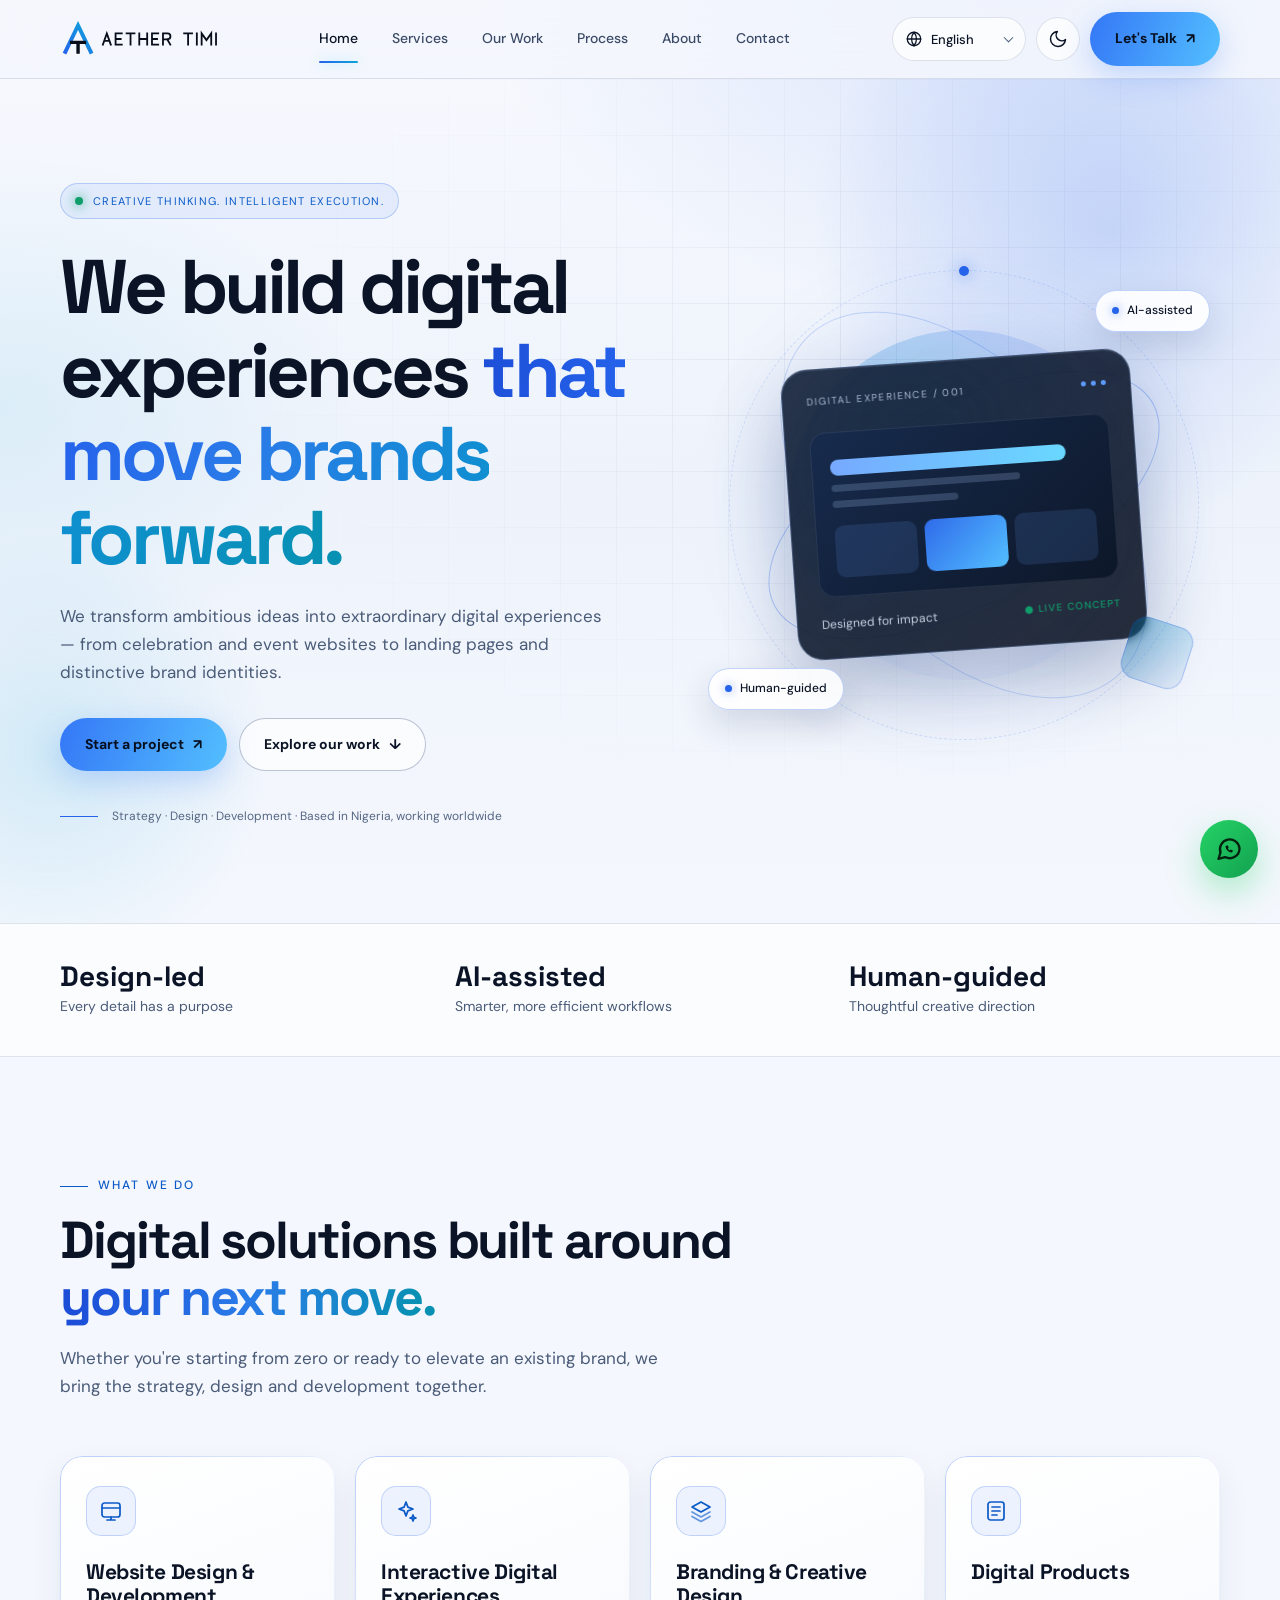
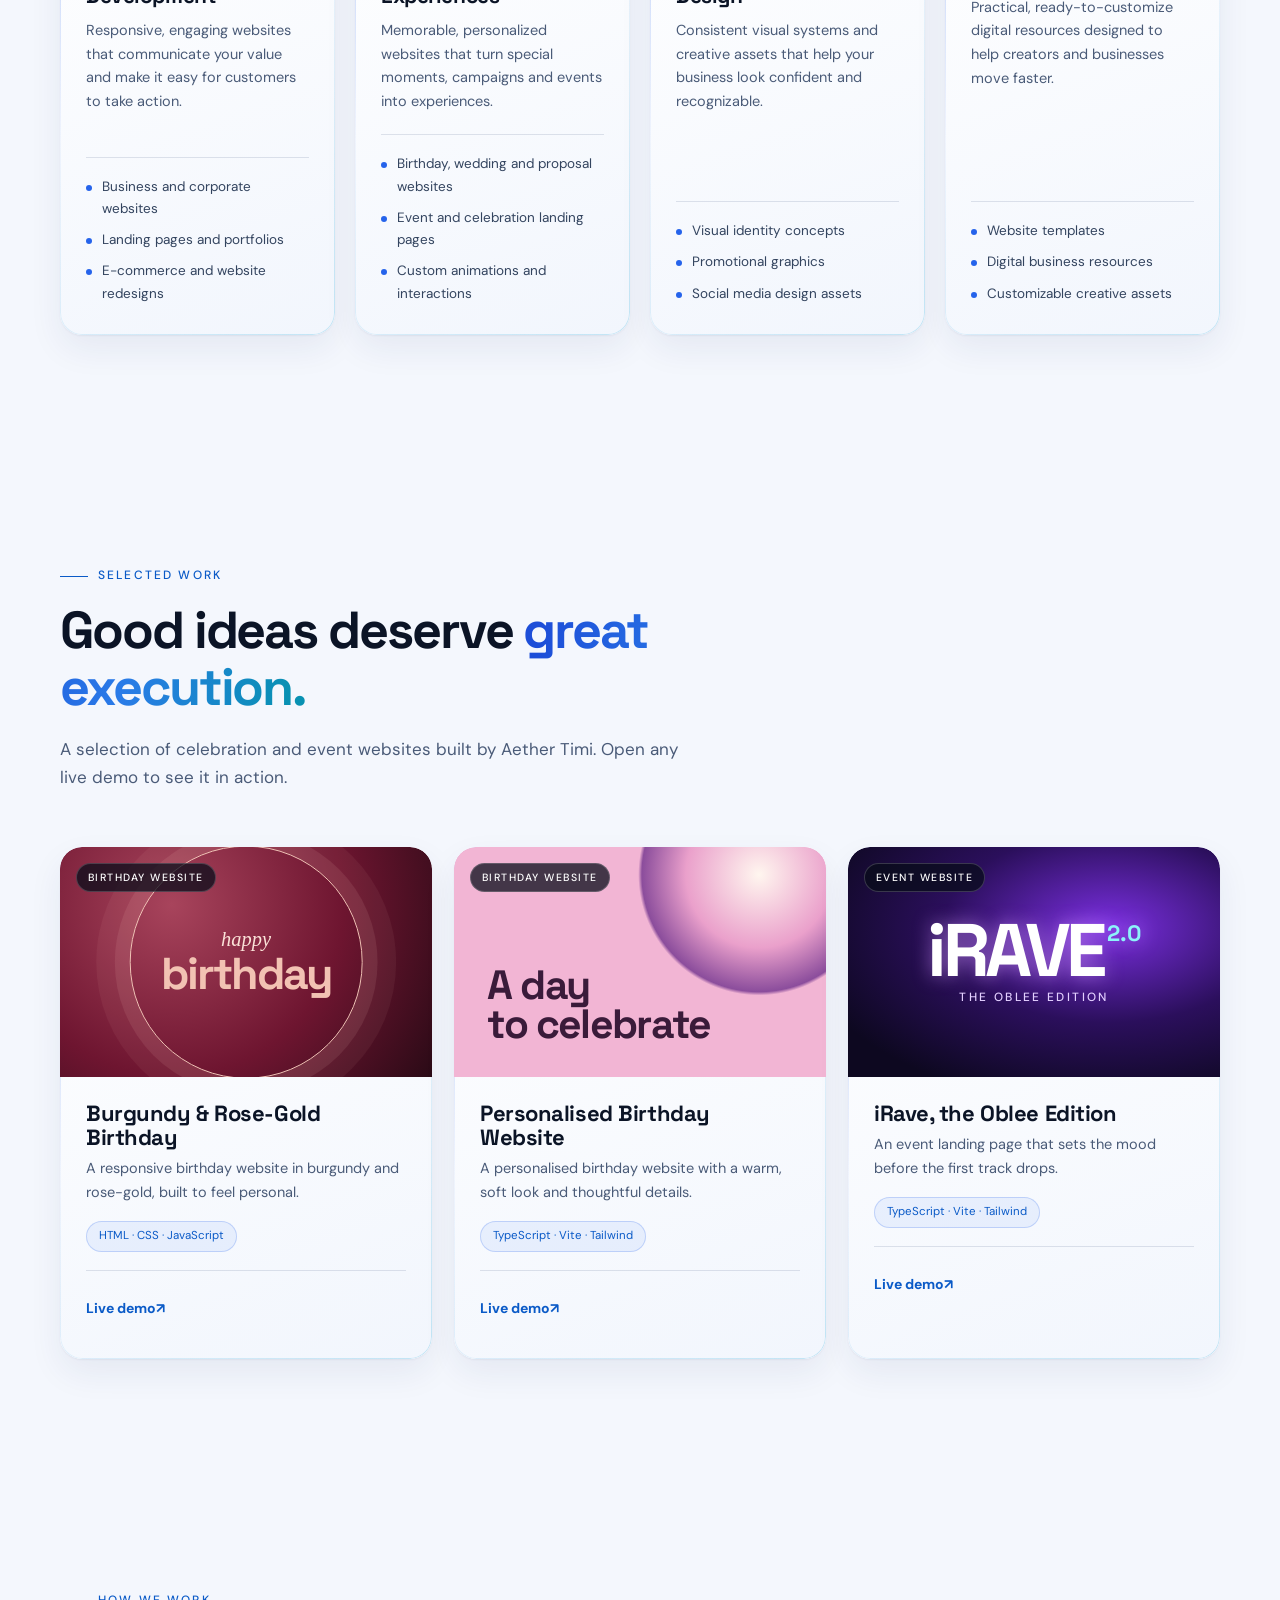
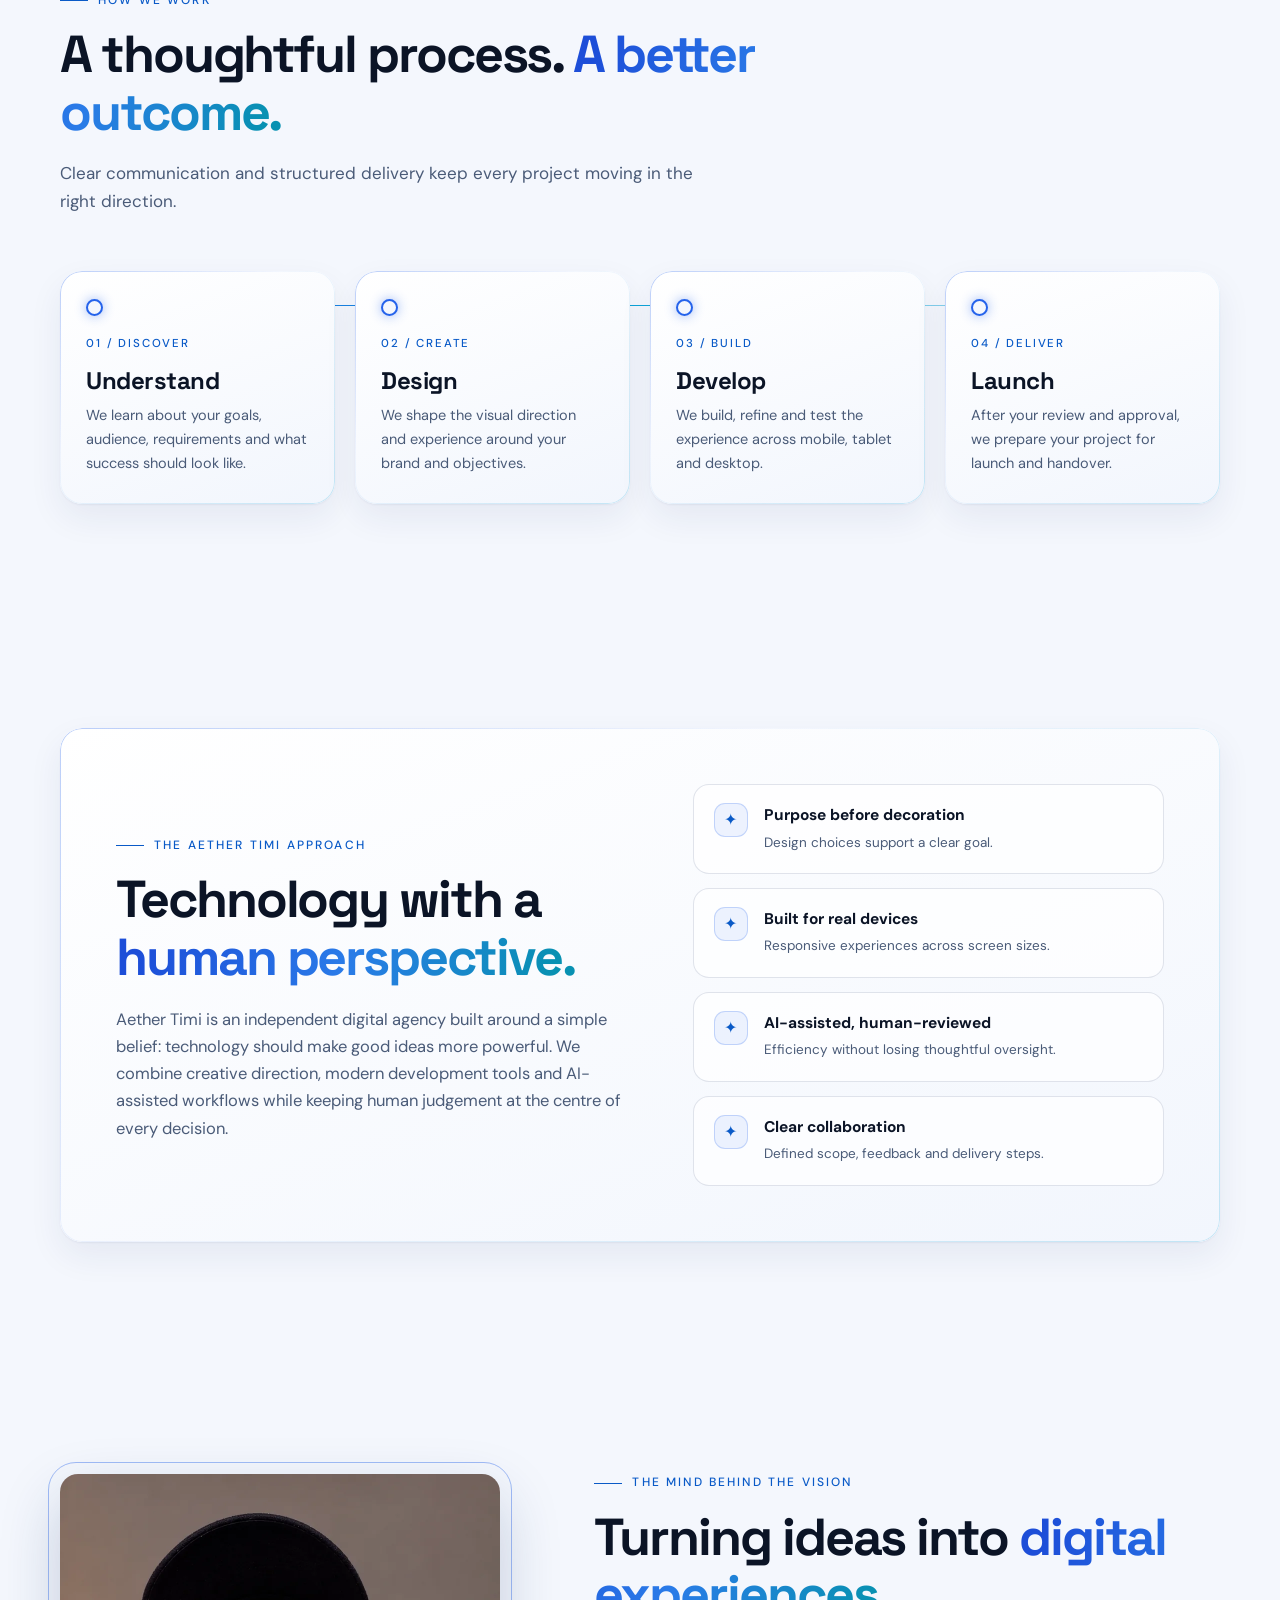
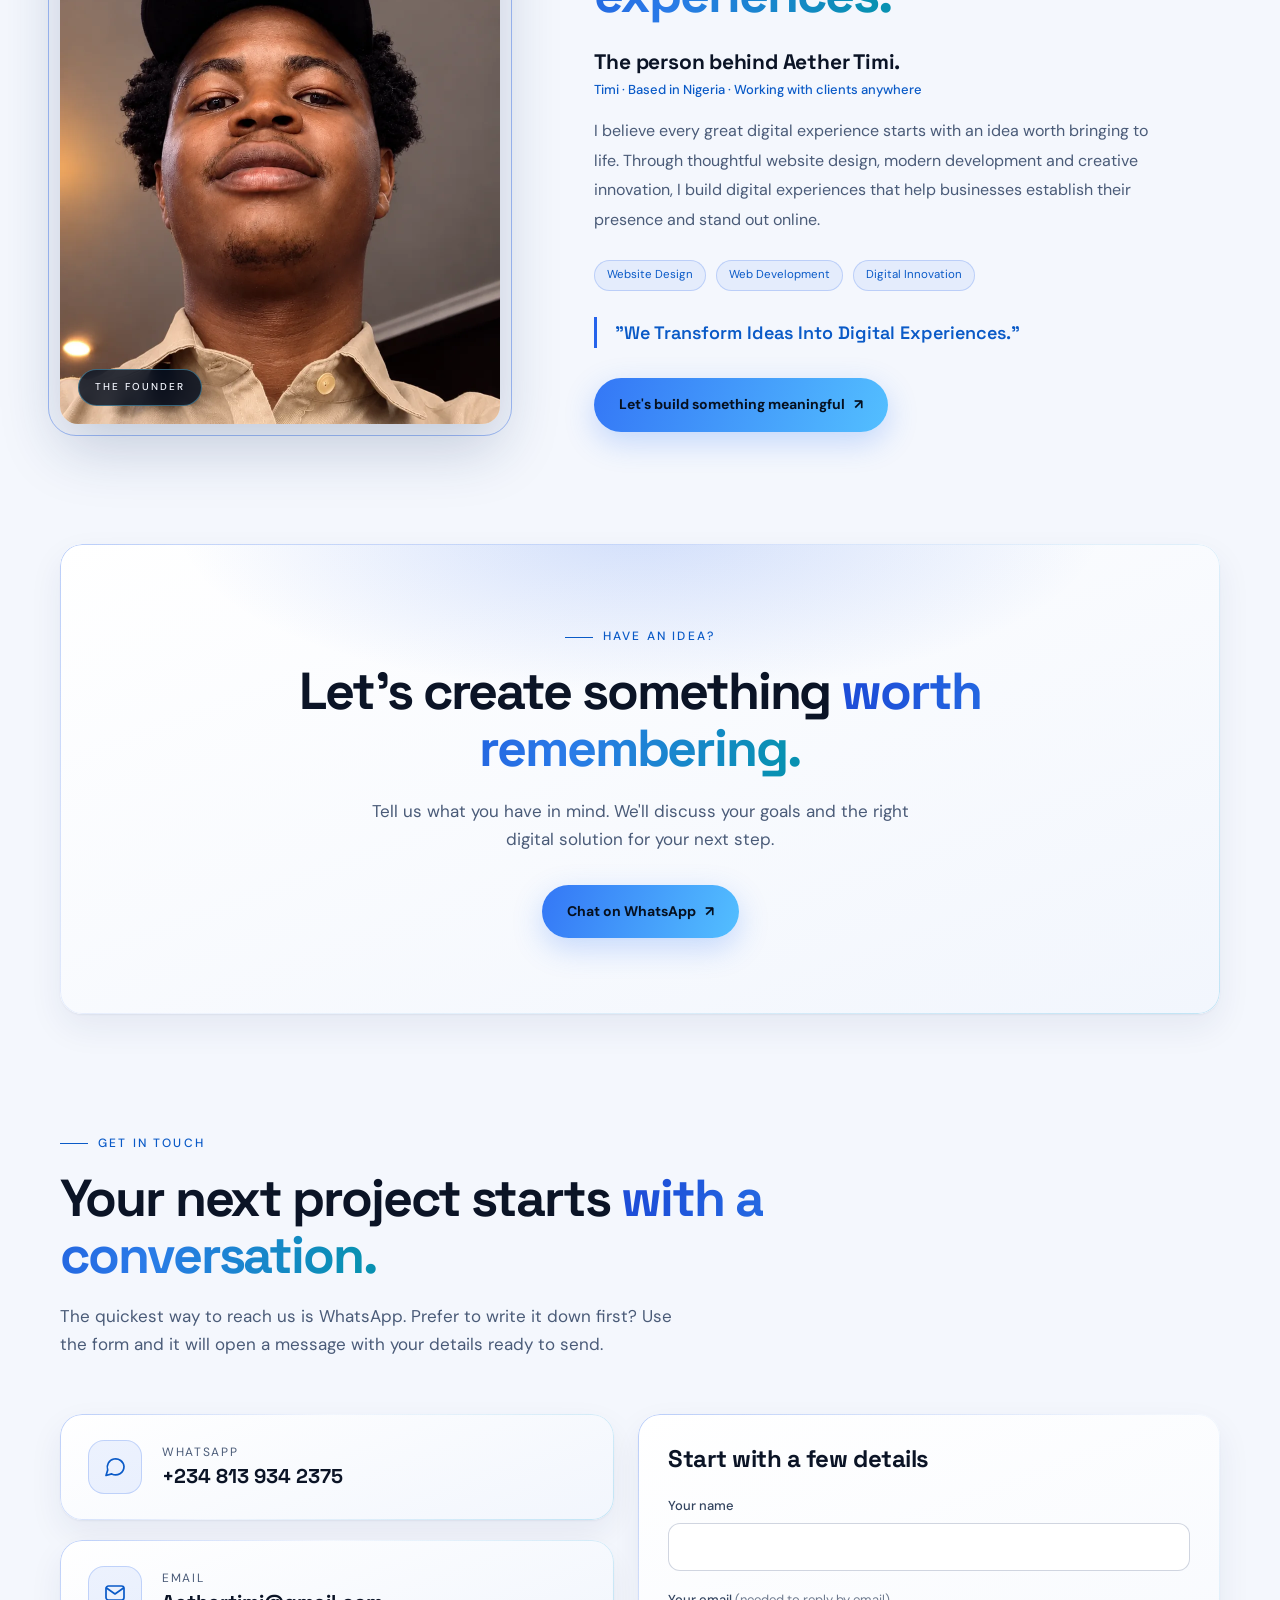
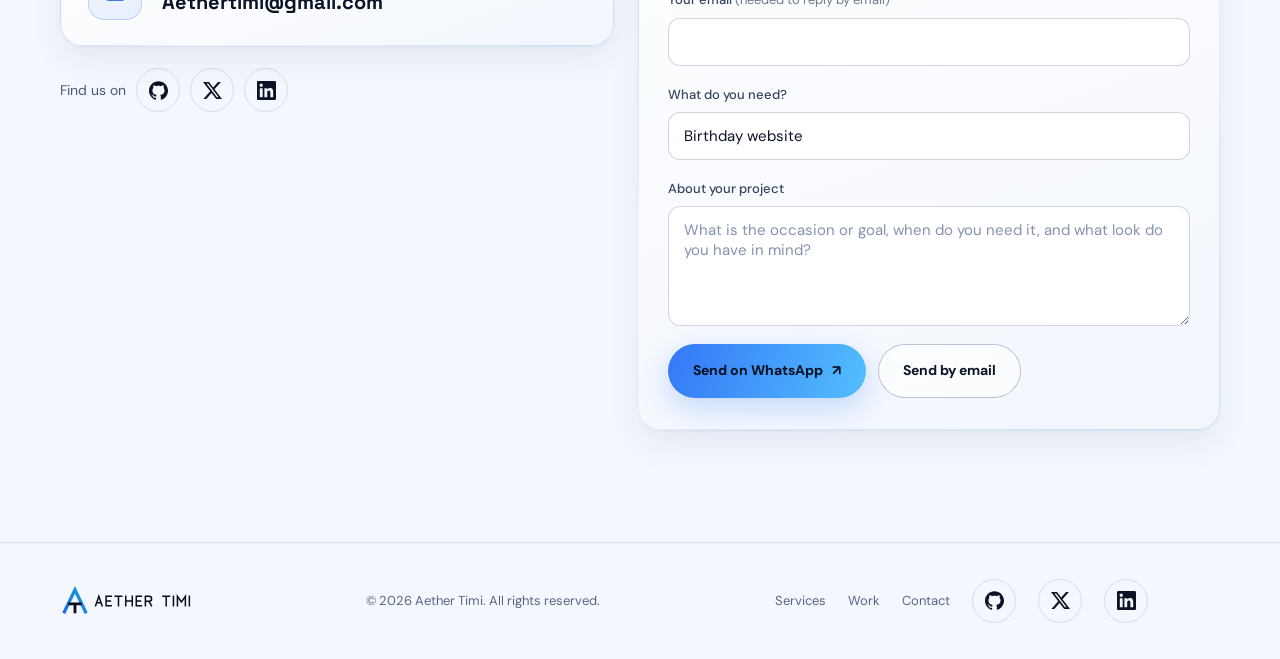
<file: index.html>
<!DOCTYPE html>
<html lang="en">
<head>
  <meta charset="UTF-8">
  <meta name="viewport" content="width=device-width, initial-scale=1.0">
  <meta name="color-scheme" content="dark light">
  <meta name="theme-color" content="#080D1A">
  <title>Aether Timi — Digital Experiences, Intelligently Crafted</title>
  <meta name="description" content="Aether Timi is an AI-assisted digital agency. We transform ambitious ideas into extraordinary digital experiences: websites, interactive experiences and brand identities.">
  <link rel="canonical" href="https://aether-timi-portfolio.vercel.app/">
  <meta property="og:title" content="Aether Timi — Digital Experiences, Intelligently Crafted">
  <meta property="og:description" content="We transform ambitious ideas into extraordinary digital experiences.">
  <meta property="og:type" content="website">
  <meta property="og:url" content="https://aether-timi-portfolio.vercel.app/">
  <meta property="og:image" content="https://aether-timi-portfolio.vercel.app/og-image.png">
  <meta property="og:image:width" content="1200">
  <meta property="og:image:height" content="630">
  <meta property="og:image:alt" content="Aether Timi — digital agency. We transform ambitious ideas into extraordinary digital experiences.">
  <meta name="twitter:card" content="summary_large_image">
  <meta property="og:site_name" content="Aether Timi">
  <meta property="og:locale" content="en_US">
  <meta name="twitter:title" content="Aether Timi — Digital Experiences, Intelligently Crafted">
  <meta name="twitter:description" content="We transform ambitious ideas into extraordinary digital experiences.">
  <meta name="twitter:site" content="@AetherTimi">
  <meta name="twitter:image" content="https://aether-timi-portfolio.vercel.app/og-image.png">
  <link rel="icon" href="assets/favicon.svg" type="image/svg+xml">
  <link rel="apple-touch-icon" href="assets/apple-touch-icon.png">
  <script type="application/ld+json">
  {"@context":"https://schema.org","@type":"ProfessionalService","name":"Aether Timi","description":"AI-assisted digital agency creating websites, interactive digital experiences and brand identities.","url":"https://aether-timi-portfolio.vercel.app/","logo":"https://aether-timi-portfolio.vercel.app/assets/logo-symbol-dark.svg","email":"mailto:aethertimi@gmail.com","telephone":"+2348139342375","areaServed":"Worldwide","address":{"@type":"PostalAddress","addressCountry":"NG"},"founder":{"@type":"Person","name":"Timi","jobTitle":"Founder and web developer","image":"https://aether-timi-portfolio.vercel.app/assets/founder-portrait.webp"},"sameAs":["https://github.com/aethertimi-ctrl","https://x.com/AetherTimi","https://www.linkedin.com/in/aether-timi"]}
  </script>
  <link rel="preconnect" href="https://fonts.googleapis.com">
  <link rel="preconnect" href="https://fonts.gstatic.com" crossorigin>
  <link href="https://fonts.googleapis.com/css2?family=DM+Sans:wght@400;500;700&family=Space+Grotesk:wght@500;700&display=swap" rel="stylesheet" media="print" onload="this.media='all'">
  <noscript><link href="https://fonts.googleapis.com/css2?family=DM+Sans:wght@400;500;700&family=Space+Grotesk:wght@500;700&display=swap" rel="stylesheet"></noscript>
  <script>
    document.documentElement.classList.add('js');
    (function(){
      var t = null;
      try { t = localStorage.getItem('aether-theme'); } catch (e) {}
      if (t !== 'light' && t !== 'dark') t = window.matchMedia('(prefers-color-scheme: light)').matches ? 'light' : 'dark';
      document.documentElement.setAttribute('data-theme', t);
    })();
  </script>
  <style>
    :root{
      color-scheme:dark;
      --accent:var(--cyan);
      --bg:#080D1A; --panel:#10192B; --panel2:#0D1525; --blue:#4C8DFF; --cyan:#69D8FF;
      --text:#F4F7FF; --muted:#9BAAC3; --line:rgba(174,197,235,.14); --mint:#65E0B3;
      --radius:22px; --max:1160px; --ease:cubic-bezier(.2,.8,.2,1);
      --head:"Space Grotesk",system-ui,sans-serif; --body:"DM Sans",system-ui,sans-serif;
    }
    *{box-sizing:border-box}
    html{scroll-behavior:smooth;scroll-padding-top:92px;overflow-x:clip}
    body{margin:0;background:var(--bg);color:var(--text);font-family:var(--body);line-height:1.65;overflow-x:clip;-webkit-font-smoothing:antialiased}
    img,svg{max-width:100%}
    a{color:inherit;text-decoration:none}
    button{font:inherit}
    h1,h2,h3{font-family:var(--head);line-height:1.1;margin:0}
    p{margin:0}
    :focus-visible{outline:2px solid var(--cyan);outline-offset:3px;border-radius:8px}
    .container{width:min(var(--max),calc(100% - 44px));margin-inline:auto}
    .skip{position:absolute;left:-999px;top:10px;z-index:100;background:var(--cyan);color:#06101F;padding:10px 16px;border-radius:10px;font-weight:700}
    .skip:focus{left:12px}
    .sr{position:absolute;width:1px;height:1px;overflow:hidden;clip:rect(0 0 0 0);white-space:nowrap}

    /* ambient background */
    .ambient{position:fixed;inset:0;z-index:-1;pointer-events:none;background:
      radial-gradient(60% 50% at 80% 0%,rgba(37,99,235,.22),transparent 70%),
      radial-gradient(40% 40% at 0% 45%,rgba(0,194,255,.08),transparent 70%),
      linear-gradient(180deg,#080D1A 0%,#0A1120 55%,#080D1A 100%)}
    .progress{position:fixed;top:0;left:0;height:2px;width:100%;transform-origin:0 50%;transform:scaleX(0);background:linear-gradient(90deg,var(--blue),var(--cyan));z-index:70}

    /* navigation */
    .nav-wrap{position:sticky;top:0;z-index:60;background:rgba(8,13,26,.72);backdrop-filter:blur(18px);-webkit-backdrop-filter:blur(18px);border-bottom:1px solid var(--line)}
    nav{height:78px;display:flex;align-items:center;justify-content:space-between;gap:24px}
    .brand{display:flex;align-items:center}
    .brand img{display:block;height:36px;width:auto}
    .nav-links{position:relative;display:flex;align-items:center;gap:6px;font-size:14px;font-weight:500}
    .nav-links a{position:relative;padding:8px 14px;color:#C5D0E3;transition:color .25s}
    .nav-links a:hover,.nav-links a[aria-current="true"]{color:#fff}
    .nav-ind{position:absolute;bottom:0;left:0;height:2px;width:0;border-radius:2px;background:linear-gradient(90deg,var(--blue),var(--cyan));transition:transform .4s var(--ease),width .4s var(--ease);box-shadow:0 0 12px rgba(105,216,255,.7)}
    .menu-btn{display:none;background:rgba(255,255,255,.03);border:1px solid var(--line);color:#fff;border-radius:12px;width:44px;height:44px;cursor:pointer}
    .menu-btn span{display:block;width:18px;height:2px;background:currentColor;margin:4px auto;border-radius:2px;transition:transform .3s var(--ease),opacity .2s}
    .menu-btn[aria-expanded="true"] span:nth-child(1){transform:translateY(6px) rotate(45deg)}
    .menu-btn[aria-expanded="true"] span:nth-child(2){opacity:0}
    .menu-btn[aria-expanded="true"] span:nth-child(3){transform:translateY(-6px) rotate(-45deg)}

    /* buttons */
    .btn{position:relative;display:inline-flex;align-items:center;justify-content:center;gap:9px;padding:14px 24px;border-radius:999px;font-size:14px;font-weight:700;border:1px solid transparent;cursor:pointer;overflow:hidden;transition:transform .3s var(--ease),box-shadow .3s,border-color .3s,background .3s}
    .btn .arr{display:inline-block;transition:transform .3s var(--ease)}
    .btn:hover .arr{transform:translate(3px,-3px)}
    .btn-down:hover .arr{transform:translateY(3px)}
    .btn-primary{background:linear-gradient(110deg,#3477F6,#53BFFF) border-box;color:#06101F;box-shadow:0 10px 30px rgba(46,119,246,.25)}
    .btn-primary::after{content:"";position:absolute;inset:0;background:linear-gradient(110deg,transparent 30%,rgba(255,255,255,.45) 50%,transparent 70%);transform:translateX(-120%);transition:transform .7s var(--ease)}
    .btn-primary:hover{transform:translateY(-3px);box-shadow:0 16px 40px rgba(46,119,246,.4)}
    .btn-primary:hover::after{transform:translateX(120%)}
    .btn:active{transform:translateY(0) scale(.98)}
    .btn-outline{border-color:rgba(174,197,235,.3);background:rgba(255,255,255,.03);color:var(--text)}
    .btn-outline:hover{border-color:var(--cyan);background:rgba(105,216,255,.08);transform:translateY(-3px)}

    /* hero */
    .hero{position:relative;padding:104px 0 96px;isolation:isolate;overflow:clip}
    .hero::before{content:"";position:absolute;inset:0;z-index:-1;pointer-events:none;
      background-image:linear-gradient(rgba(174,197,235,.07) 1px,transparent 1px),linear-gradient(90deg,rgba(174,197,235,.07) 1px,transparent 1px);
      background-size:56px 56px;-webkit-mask-image:radial-gradient(70% 70% at 70% 35%,#000,transparent 75%);mask-image:radial-gradient(70% 70% at 70% 35%,#000,transparent 75%)}
    .glow{position:absolute;border-radius:50%;pointer-events:none;z-index:-1;will-change:transform}
    .glow.g1{width:620px;height:620px;right:-140px;top:-160px;background:radial-gradient(circle,rgba(37,99,235,.42),transparent 68%)}
    .glow.g2{width:460px;height:460px;left:-180px;bottom:-60px;background:radial-gradient(circle,rgba(0,194,255,.16),transparent 68%)}
    .hero-grid{display:grid;grid-template-columns:1.08fr .92fr;align-items:center;gap:48px}
    .eyebrow{display:inline-flex;align-items:center;gap:10px;padding:8px 14px;border:1px solid rgba(105,216,255,.25);border-radius:999px;background:rgba(105,216,255,.06);color:#9DE7FF;font-size:11px;letter-spacing:.12em;text-transform:uppercase}
    .pulse{width:8px;height:8px;border-radius:50%;background:var(--mint);box-shadow:0 0 12px var(--mint);animation:pulse 2.4s ease-in-out infinite}
    h1{font-size:clamp(42px,6.2vw,76px);letter-spacing:-.05em;margin:26px 0 22px;max-width:720px}
    h1 .w{display:inline-block}
    h1 .gradient{background:none;-webkit-background-clip:border-box;background-clip:border-box;color:inherit}
    h1 .gradient .w{-webkit-background-clip:text;background-clip:text;color:transparent;background-image:linear-gradient(100deg,#fff,#BCD3FF)}
    h1 .gradient .w:nth-child(2){background-image:linear-gradient(100deg,#BCD3FF,#91B8FF)}
    h1 .gradient .w:nth-child(3){background-image:linear-gradient(100deg,#91B8FF,#7FC9FF)}
    h1 .gradient .w:nth-child(4){background-image:linear-gradient(100deg,#7FC9FF,#69D8FF)}
    .gradient{background:linear-gradient(100deg,#fff 6%,#91B8FF 48%,#69D8FF 95%);-webkit-background-clip:text;background-clip:text;color:transparent}
    .hero-copy{max-width:560px;color:var(--muted);font-size:17px;margin-bottom:32px}
    .hero-actions{display:flex;gap:12px;flex-wrap:wrap}
    .micro-trust{display:flex;align-items:center;gap:14px;margin-top:36px;color:#8292AD;font-size:12px}
    .micro-line{height:1px;width:38px;background:var(--blue)}

    .visual{position:relative;min-height:500px;display:grid;place-items:center;perspective:1000px}
    .orb{position:absolute;width:350px;height:350px;border-radius:50%;background:radial-gradient(circle at 35% 30%,rgba(105,216,255,.5),rgba(37,99,235,.16) 38%,rgba(37,99,235,.02) 70%);box-shadow:inset 0 0 70px rgba(76,141,255,.2),0 0 110px rgba(37,99,235,.18);animation:breathe 9s ease-in-out infinite}
    .orbit{position:absolute;left:50%;top:50%;border:1px solid rgba(105,216,255,.3);border-radius:50%;translate:-50% -50%}
    .orbit.o1{width:430px;height:200px;rotate:-28deg}
    .orbit.o2{width:460px;height:270px;rotate:48deg;border-color:rgba(76,141,255,.25)}
    .orbit.o3{width:470px;height:470px;border-style:dashed;border-color:rgba(105,216,255,.14);animation:spin 40s linear infinite}
    .orbit.o3 i{position:absolute;top:-5px;left:50%;width:10px;height:10px;margin-left:-5px;border-radius:50%;background:var(--cyan);box-shadow:0 0 16px var(--cyan)}
    .core-card{position:relative;width:min(100%,350px);padding:24px;border:1px solid rgba(153,190,255,.26);border-radius:26px;background:linear-gradient(145deg,rgba(21,35,60,.92),rgba(10,18,33,.88));box-shadow:0 28px 90px rgba(0,0,0,.5),inset 0 1px 0 rgba(255,255,255,.08);backdrop-filter:blur(18px);-webkit-backdrop-filter:blur(18px);transform:rotate(-4deg);animation:float 7s ease-in-out infinite}
    .tilt-inner{transition:transform .2s ease-out;transform-style:preserve-3d}
    .card-top{display:flex;justify-content:space-between;align-items:center;color:#A8B8D2;font-size:10px;letter-spacing:.14em;text-transform:uppercase}
    .dots{display:flex;gap:5px}.dots i{width:5px;height:5px;border-radius:50%;background:#5D9BFF}
    .mini-screen{margin:22px 0 18px;padding:18px;border-radius:16px;background:linear-gradient(140deg,#172B4D,#0D1729);border:1px solid rgba(255,255,255,.08)}
    .screen-line{height:7px;border-radius:8px;background:rgba(181,207,255,.2);margin:9px 0;width:72%}
    .screen-line.big{height:16px;width:90%;background:linear-gradient(90deg,#77A9FF,#69D8FF);position:relative;overflow:hidden}
    .screen-line.big::after{content:"";position:absolute;inset:0;background:linear-gradient(90deg,transparent,rgba(255,255,255,.55),transparent);transform:translateX(-100%);animation:sheen 4.5s ease-in-out infinite 1.2s}
    .screen-line.short{width:48%}
    .screen-grid{display:grid;grid-template-columns:repeat(3,1fr);gap:8px;margin-top:18px}
    .screen-grid span{height:52px;border-radius:9px;background:rgba(110,160,255,.14)}
    .screen-grid span:nth-child(2){background:linear-gradient(135deg,#2F6BEA,#53BFFF)}
    .card-bottom{display:flex;justify-content:space-between;color:#C5D0E3;font-size:12px}
    .status{color:var(--mint);font-size:10px;letter-spacing:.1em;font-weight:500}
    .chip{position:absolute;display:inline-flex;align-items:center;gap:8px;padding:10px 16px;border-radius:999px;background:rgba(16,25,43,.78);border:1px solid rgba(105,216,255,.35);font-size:12px;font-weight:500;box-shadow:0 14px 34px rgba(0,0,0,.4);backdrop-filter:blur(10px);-webkit-backdrop-filter:blur(10px)}
    .chip::before{content:"";width:7px;height:7px;border-radius:50%;background:var(--cyan);box-shadow:0 0 10px var(--cyan)}
    .chip.c1{right:2%;top:7%;animation:float 6s ease-in-out infinite .6s}
    .chip.c2{left:0;bottom:9%;animation:float 8s ease-in-out infinite 1.4s}
    .shard{position:absolute;width:64px;height:64px;border-radius:16px;background:linear-gradient(135deg,rgba(105,216,255,.35),rgba(76,141,255,.05));border:1px solid rgba(105,216,255,.3);backdrop-filter:blur(6px);-webkit-backdrop-filter:blur(6px);right:6%;bottom:14%;transform:rotate(18deg);animation:floatR 9s ease-in-out infinite}

    /* stats */
    .stats{border-block:1px solid var(--line);background:rgba(16,25,43,.5)}
    .stats-grid{display:grid;grid-template-columns:repeat(3,1fr);gap:24px;padding:36px 0}
    .stat strong{display:block;font:700 28px/1.2 var(--head)}
    .stat span{color:var(--muted);font-size:14px}

    /* sections */
    section{padding:112px 0;position:relative}
    .section-head{max-width:760px;margin-bottom:56px}
    .kicker{display:inline-flex;align-items:center;gap:10px;color:var(--cyan);font-size:12px;letter-spacing:.18em;text-transform:uppercase;font-weight:500;margin-bottom:16px}
    .kicker::before{content:"";width:28px;height:1px;background:var(--cyan)}
    h2{font-size:clamp(32px,4.4vw,52px);letter-spacing:-.04em}
    .section-head p{color:var(--muted);font-size:17px;margin-top:18px;max-width:640px}

    /* gradient border + elevation cards */
    .card{position:relative;border-radius:var(--radius);background:linear-gradient(160deg,rgba(21,33,57,.85),rgba(13,21,37,.85));transition:transform .45s var(--ease),box-shadow .45s var(--ease)}
    .card::before{content:"";position:absolute;inset:0;padding:1px;border-radius:inherit;pointer-events:none;background:linear-gradient(140deg,rgba(105,216,255,.5),rgba(76,141,255,.07) 40%,rgba(76,141,255,.3));-webkit-mask:linear-gradient(#000 0 0) content-box,linear-gradient(#000 0 0);-webkit-mask-composite:xor;mask:linear-gradient(#000 0 0) content-box exclude,linear-gradient(#000 0 0);opacity:.55;transition:opacity .4s}
    .card:hover{box-shadow:0 30px 70px rgba(0,0,0,.45),0 0 60px rgba(76,141,255,.12)}
    .card:hover::before{opacity:1}
    .services-grid{display:grid;grid-template-columns:repeat(4,1fr);gap:20px}
    .service{padding:30px 26px;display:flex;flex-direction:column}
    .service-icon{width:50px;height:50px;border-radius:15px;display:grid;place-items:center;background:linear-gradient(135deg,rgba(76,141,255,.22),rgba(105,216,255,.08));border:1px solid rgba(105,216,255,.25);color:var(--cyan);margin-bottom:24px}
    .service-icon svg{width:24px;height:24px}
    .service h3{font-size:21px;letter-spacing:-.02em;margin-bottom:12px}
    .service p{color:var(--muted);font-size:14.5px;margin-bottom:20px}
    .service ul{list-style:none;margin:auto 0 0;padding:18px 0 0;border-top:1px solid var(--line);display:grid;gap:9px;font-size:13.5px;color:#C5D0E3}
    .service li{display:flex;gap:10px;align-items:flex-start}
    .service li::before{content:"";flex:none;width:6px;height:6px;margin-top:9px;border-radius:50%;background:var(--blue)}

    /* work */
    .work-grid{display:grid;grid-template-columns:repeat(3,1fr);gap:22px}
    .work-card{overflow:hidden}
    .work-art{position:relative;height:230px;overflow:hidden;display:grid;place-items:center;border-radius:var(--radius) var(--radius) 0 0}
    .work-art .bgfx{position:absolute;inset:0;transition:transform .8s var(--ease)}
    .work-card:hover .bgfx{transform:scale(1.12)}
    .art-1 .bgfx{background:radial-gradient(circle at 25% 20%,#2F6BEA,transparent 55%),linear-gradient(135deg,#102244,#0A1426)}
    .art-2 .bgfx{background:radial-gradient(circle at 75% 25%,#9B6BFF,transparent 55%),linear-gradient(135deg,#1E1638,#0B0F22)}
    .art-3 .bgfx{background:radial-gradient(circle at 30% 80%,#12B8C9,transparent 55%),linear-gradient(135deg,#0E2A3A,#091522)}
    .badge{position:absolute;top:16px;left:16px;z-index:2;padding:5px 11px;border-radius:999px;background:rgba(8,13,26,.75);border:1px solid rgba(255,255,255,.18);color:#fff;font-size:10.5px;letter-spacing:.14em;text-transform:uppercase;font-weight:500}
    .work-info{padding:24px 26px 28px}
    .work-info h3{font-size:22px;letter-spacing:-.02em;margin-bottom:8px}
    .work-info p{color:var(--muted);font-size:14.5px;margin-bottom:16px}
    .tag{display:inline-block;padding:5px 12px;border-radius:999px;font-size:11.5px;color:#9DE7FF;background:rgba(105,216,255,.07);border:1px solid rgba(105,216,255,.2)}
    .work-note{margin-top:28px;color:#8292AD;font-size:13px}

    /* process */
    .process-grid{position:relative;display:grid;grid-template-columns:repeat(4,1fr);gap:20px}
    .process-grid::before{content:"";position:absolute;left:0;right:0;top:34px;height:1px;background:linear-gradient(90deg,var(--blue),var(--cyan),transparent);transform-origin:0 50%;transform:scaleX(0);transition:transform 1.4s var(--ease)}
    .process-grid.visible::before,html:not(.js) .process-grid::before{transform:scaleX(1)}
    .step{padding:64px 26px 28px}
    .step::after{content:"";position:absolute;top:28px;left:26px;width:13px;height:13px;border-radius:50%;background:var(--bg);border:2px solid var(--cyan);box-shadow:0 0 14px rgba(105,216,255,.7)}
    .step-num{color:var(--cyan);font-size:11.5px;letter-spacing:.16em;margin-bottom:14px;font-weight:500}
    .step h3{font-size:24px;letter-spacing:-.02em;margin-bottom:10px}
    .step p{color:var(--muted);font-size:14.5px}

    /* about */
    .about-panel{display:grid;grid-template-columns:1.05fr .95fr;gap:56px;padding:56px;align-items:center;overflow:hidden}
    .about-panel>div:first-child p{color:var(--muted);margin-top:20px;font-size:16.5px}
    .principles{display:grid;gap:14px}
    .principle{display:flex;gap:16px;padding:18px 20px;border-radius:16px;background:rgba(255,255,255,.025);border:1px solid var(--line);transition:border-color .3s,transform .3s var(--ease)}
    .principle:hover{border-color:rgba(105,216,255,.4);transform:translateX(6px)}
    .check{flex:none;width:34px;height:34px;border-radius:11px;display:grid;place-items:center;color:var(--cyan);background:rgba(105,216,255,.09);border:1px solid rgba(105,216,255,.22)}
    .principle strong{display:block;font-size:15.5px}
    .principle span.d{color:var(--muted);font-size:13.5px}

    /* cta + contact */
    .cta{position:relative;text-align:center;padding:76px 32px;overflow:hidden;isolation:isolate}
    .cta::after{content:"";position:absolute;inset:-40% 10% auto;height:340px;z-index:-1;background:radial-gradient(closest-side,rgba(76,141,255,.35),transparent);}
    .cta h2{max-width:720px;margin:0 auto}
    .cta p{max-width:560px;margin:20px auto 32px;color:var(--muted);font-size:17px}
    .contact-grid{display:grid;grid-template-columns:repeat(2,1fr);gap:20px;max-width:820px}
    .contact-card{display:flex;align-items:center;gap:20px;padding:26px 28px}
    .contact-card:hover{transform:translateY(-6px)}
    .contact-icon{flex:none;width:54px;height:54px;border-radius:16px;display:grid;place-items:center;color:var(--cyan);background:linear-gradient(135deg,rgba(76,141,255,.22),rgba(105,216,255,.08));border:1px solid rgba(105,216,255,.25)}
    .contact-icon svg{width:24px;height:24px}
    .contact-card small{display:block;color:var(--muted);font-size:12px;letter-spacing:.14em;text-transform:uppercase}
    .contact-card strong{font:700 clamp(16px,2vw,20px) var(--head);word-break:break-word}

    footer{border-top:1px solid var(--line);padding:36px 0;color:#8292AD;font-size:13px}
    .footer-inner{display:flex;align-items:center;justify-content:space-between;gap:20px;flex-wrap:wrap}
    .footer-inner .brand img{height:30px}
    .footer-links{display:flex;gap:22px}
    .footer-links a:hover{color:var(--cyan)}
    .wa-float{position:fixed;right:22px;bottom:22px;z-index:55;width:58px;height:58px;border-radius:50%;display:grid;place-items:center;background:linear-gradient(135deg,#25D366,#12a150);color:#04210F;box-shadow:0 14px 34px rgba(37,211,102,.35);transition:transform .3s var(--ease)}
    .wa-float:hover{transform:translateY(-4px) scale(1.06)}
    .wa-float svg{width:28px;height:28px}


    /* real work cards */
    .work-art{container-type:inline-size}
    .poster{position:relative;z-index:1;text-align:center;transition:transform .7s var(--ease)}
    .work-card:hover .poster{transform:scale(1.06)}
    .poster i{display:block;font:italic 400 5.5cqi/1.2 Georgia,serif}
    .poster b{display:block;font:700 12cqi/1 var(--head);letter-spacing:-.04em}
    .art-birthday .bgfx{background:radial-gradient(circle at 30% 25%,#a8445c,#6e1530 55%,#2a0a16)}
    .art-birthday .poster{color:#fbe2d8}
    .art-birthday .poster::before{content:"";position:absolute;left:50%;top:50%;width:62cqi;aspect-ratio:1;translate:-50% -50%;border-radius:50%;border:1px solid #f0c3b6;box-shadow:0 0 0 4cqi rgba(240,195,182,.1),0 0 0 9cqi rgba(240,195,182,.06);z-index:-1}
    .art-birthday .poster b{color:#f2c2b3}
    .art-tiana .bgfx{background:radial-gradient(circle at 82% 12%,#fff6ef 0,#eaa0cb 20%,#8b4d9c 32%,transparent 33%),#f2b5d4}
    .art-tiana .poster{color:#3a1b3a;text-align:left;align-self:end;justify-self:start;margin:0 0 9cqi 9cqi}
    .art-tiana .poster b{font-size:11cqi;line-height:.95}
    .art-rave .bgfx{background:radial-gradient(ellipse at 70% 35%,#7a2fe0,#2b0f5c 45%,#0d0820 85%)}
    .art-rave .poster{color:#fff}
    .art-rave .poster b{font-size:20cqi;line-height:.85;letter-spacing:-.06em;text-shadow:0 0 5cqi rgba(213,156,255,.6)}
    .art-rave .poster em{font:700 6cqi var(--head);font-style:normal;color:#8cf3fa;letter-spacing:0;vertical-align:top;margin-left:1cqi}
    .art-rave .poster small{display:block;margin-top:2cqi;font:500 3.2cqi var(--body);letter-spacing:.2em;color:#e3cfff}
    .work-links{display:flex;align-items:center;justify-content:flex-start;gap:12px;flex-wrap:wrap;margin-top:18px;padding-top:16px;border-top:1px solid var(--line)}
    .link{font-weight:700;font-size:14px;color:var(--cyan);transition:color .2s}
    .link:hover{color:#fff;text-decoration:underline;text-underline-offset:4px}
    .soon{font-size:12px;color:#8292AD}
    .work-note .link{font-size:13px}

    /* contact + form */
    .contact-layout{display:grid;grid-template-columns:1fr 1.05fr;gap:24px;align-items:start}
    .contact-side .contact-grid{grid-template-columns:1fr;max-width:none}
    .social{display:flex;align-items:center;gap:10px;flex-wrap:wrap;margin-top:22px;color:var(--muted);font-size:14px}
    .social a{padding:7px 14px;border-radius:999px;border:1px solid var(--line);color:var(--text);font-size:13px;font-weight:500;transition:border-color .25s,background .25s}
    .social a:hover{border-color:var(--cyan);background:rgba(105,216,255,.08)}
    .form{padding:32px 30px}
    .form h3{font-size:24px;letter-spacing:-.02em;margin-bottom:22px}
    .field{display:grid;gap:7px;margin-bottom:18px}
    .field label{font-size:13px;font-weight:500;color:#C5D0E3}
    .field input,.field select,.field textarea{width:100%;padding:13px 15px;border-radius:12px;border:1px solid rgba(174,197,235,.22);background:rgba(8,13,26,.6);color:var(--text);font:400 15px var(--body);transition:border-color .2s,box-shadow .2s}
    .field select{appearance:none;background-image:linear-gradient(45deg,transparent 50%,#9BAAC3 50%),linear-gradient(135deg,#9BAAC3 50%,transparent 50%);background-position:calc(100% - 20px) 50%,calc(100% - 15px) 50%;background-size:5px 5px;background-repeat:no-repeat;padding-right:38px}
    .field textarea{min-height:120px;resize:vertical}
    .field input:focus,.field select:focus,.field textarea:focus{outline:none;border-color:var(--cyan);box-shadow:0 0 0 3px rgba(105,216,255,.18)}
    .field ::placeholder{color:#6F7E99}
    .form-actions{display:flex;gap:12px;flex-wrap:wrap;margin-top:6px}
    :root[data-theme="light"] .form-status{color:#0B7A55}
    :root[data-theme="light"] .form-status.bad,:root[data-theme="light"] .form-error{color:#B4233A}
    .trap{position:absolute;left:-9999px;width:1px;height:1px;opacity:0}
    .opt{font-weight:400;opacity:.7}
    .form-status{margin-top:14px;font-size:14px;font-weight:500;color:var(--mint)}
    .form-status.bad{color:#FF9AA8}
    .form-status a{text-decoration:underline}
    .form-error{margin-top:14px;color:#FF9AA8;font-size:14px;font-weight:500}
    .footer-links{flex-wrap:wrap}
    @media (max-width:900px){.contact-layout{grid-template-columns:1fr}}
    @media (max-width:620px){.form{padding:24px 20px}.form-actions .btn{flex:1 1 100%}}


    /* theme: toggle, logo swap, light palette */
    .nav-actions{display:flex;align-items:center;gap:10px}
    .theme-btn{display:grid;place-items:center;width:44px;height:44px;border-radius:50%;border:1px solid var(--line);background:rgba(255,255,255,.03);color:var(--text);cursor:pointer;transition:border-color .25s,background .25s,transform .4s var(--ease)}
    .theme-btn:hover{border-color:var(--cyan);background:rgba(105,216,255,.08);transform:rotate(18deg)}
    .theme-btn svg{width:20px;height:20px}
    .theme-btn .i-moon{display:none}
    .brand img.logo-light{display:none}
    html.theme-anim *,html.theme-anim *::before,html.theme-anim *::after{transition:background-color .4s ease,color .4s ease,border-color .4s ease,box-shadow .4s ease!important}

    :root[data-theme="light"]{
      color-scheme:light;
      --bg:#F4F7FD; --panel:#FFFFFF; --panel2:#EEF3FB; --text:#0B1426; --muted:#4A5B78;
      --line:rgba(24,48,102,.13); --blue:#2563EB; --cyan:#0EA5D9; --mint:#0F9D6B; --accent:#0A5AC7;
    }
    :root[data-theme="light"] .theme-btn{background:rgba(255,255,255,.7)}
    :root[data-theme="light"] .theme-btn:hover{background:rgba(37,99,235,.08);border-color:var(--blue)}
    :root[data-theme="light"] .theme-btn .i-sun{display:none}
    :root[data-theme="light"] .theme-btn .i-moon{display:block}
    :root[data-theme="light"] .brand img.logo-dark{display:none}
    :root[data-theme="light"] .brand img.logo-light{display:block}
    :root[data-theme="light"] .skip{background:var(--accent);color:#fff}
    :root[data-theme="light"] :focus-visible{outline-color:var(--blue)}
    :root[data-theme="light"] .ambient{background:
      radial-gradient(60% 50% at 80% 0%,rgba(37,99,235,.13),transparent 70%),
      radial-gradient(40% 40% at 0% 45%,rgba(14,165,217,.09),transparent 70%),
      linear-gradient(180deg,#F7F9FE 0%,#EEF3FB 55%,#F4F7FD 100%)}
    :root[data-theme="light"] .nav-wrap{background:rgba(244,247,253,.8)}
    :root[data-theme="light"] .nav-links a{color:#3A4A66}
    :root[data-theme="light"] .nav-links a:hover,:root[data-theme="light"] .nav-links a[aria-current="true"]{color:var(--text)}
    :root[data-theme="light"] .menu-btn{background:rgba(255,255,255,.7);color:var(--text)}
    :root[data-theme="light"] .btn-outline{border-color:rgba(24,48,102,.28);background:rgba(255,255,255,.65)}
    :root[data-theme="light"] .btn-outline:hover{border-color:var(--blue);background:rgba(37,99,235,.07)}
    :root[data-theme="light"] .hero::before{background-image:linear-gradient(rgba(24,48,102,.07) 1px,transparent 1px),linear-gradient(90deg,rgba(24,48,102,.07) 1px,transparent 1px)}
    :root[data-theme="light"] .glow.g1{background:radial-gradient(circle,rgba(37,99,235,.2),transparent 68%)}
    :root[data-theme="light"] .glow.g2{background:radial-gradient(circle,rgba(14,165,217,.14),transparent 68%)}
    :root[data-theme="light"] .eyebrow{color:var(--accent);background:rgba(37,99,235,.07);border-color:rgba(37,99,235,.25)}
    :root[data-theme="light"] .gradient{background-image:linear-gradient(100deg,#1D4ED8 6%,#2A7BE8 50%,#0891B2 95%)}
    :root[data-theme="light"] h1 .gradient{background:none}
    :root[data-theme="light"] h1 .gradient .w{background-image:linear-gradient(100deg,#1D4ED8,#2563EB)}
    :root[data-theme="light"] h1 .gradient .w:nth-child(2){background-image:linear-gradient(100deg,#2563EB,#2A7BE8)}
    :root[data-theme="light"] h1 .gradient .w:nth-child(3){background-image:linear-gradient(100deg,#2A7BE8,#0F8FD0)}
    :root[data-theme="light"] h1 .gradient .w:nth-child(4){background-image:linear-gradient(100deg,#0F8FD0,#0891B2)}
    :root[data-theme="light"] .micro-trust,:root[data-theme="light"] .soon,:root[data-theme="light"] .work-note,:root[data-theme="light"] footer{color:#566783}
    :root[data-theme="light"] .micro-line{background:var(--blue)}
    :root[data-theme="light"] .orb{background:radial-gradient(circle at 35% 30%,rgba(14,165,217,.38),rgba(37,99,235,.14) 40%,rgba(37,99,235,.02) 70%);box-shadow:inset 0 0 70px rgba(37,99,235,.14),0 0 110px rgba(37,99,235,.14)}
    :root[data-theme="light"] .orbit{border-color:rgba(37,99,235,.32)}
    :root[data-theme="light"] .orbit.o2{border-color:rgba(37,99,235,.22)}
    :root[data-theme="light"] .orbit.o3{border-color:rgba(37,99,235,.16)}
    :root[data-theme="light"] .orbit.o3 i{background:var(--blue);box-shadow:0 0 16px rgba(37,99,235,.7)}
    :root[data-theme="light"] .core-card{box-shadow:0 30px 70px rgba(24,48,102,.28),inset 0 1px 0 rgba(255,255,255,.08)}
    :root[data-theme="light"] .chip{background:rgba(255,255,255,.9);color:var(--text);border-color:rgba(37,99,235,.28);box-shadow:0 14px 34px rgba(24,48,102,.16)}
    :root[data-theme="light"] .chip::before{background:var(--blue);box-shadow:0 0 10px rgba(37,99,235,.6)}
    :root[data-theme="light"] .shard{background:linear-gradient(135deg,rgba(14,165,217,.3),rgba(37,99,235,.05));border-color:rgba(37,99,235,.28)}
    :root[data-theme="light"] .stats{background:rgba(255,255,255,.65)}
    :root[data-theme="light"] .kicker{color:var(--accent)}
    :root[data-theme="light"] .kicker::before{background:var(--accent)}
    :root[data-theme="light"] .card{background:linear-gradient(160deg,#FFFFFF,#F2F6FD);box-shadow:0 1px 2px rgba(24,48,102,.06),0 14px 34px rgba(24,48,102,.07)}
    :root[data-theme="light"] .card::before{background:linear-gradient(140deg,rgba(37,99,235,.45),rgba(37,99,235,.06) 40%,rgba(14,165,217,.3));opacity:.7}
    :root[data-theme="light"] .card:hover{box-shadow:0 26px 60px rgba(24,48,102,.16),0 0 50px rgba(37,99,235,.08)}
    :root[data-theme="light"] .service-icon,:root[data-theme="light"] .contact-icon,:root[data-theme="light"] .check{color:var(--accent);background:rgba(37,99,235,.08);border-color:rgba(37,99,235,.22)}
    :root[data-theme="light"] .service ul{color:#33445F}
    :root[data-theme="light"] .tag{color:var(--accent);background:rgba(37,99,235,.07);border-color:rgba(37,99,235,.22)}
    :root[data-theme="light"] .link{color:var(--accent)}
    :root[data-theme="light"] .link:hover{color:var(--text)}
    :root[data-theme="light"] .step::after{border-color:var(--blue);box-shadow:0 0 12px rgba(37,99,235,.45)}
    :root[data-theme="light"] .step-num{color:var(--accent)}
    :root[data-theme="light"] .process-grid::before{background:linear-gradient(90deg,var(--blue),var(--cyan),transparent)}
    :root[data-theme="light"] .principle{background:rgba(255,255,255,.7)}
    :root[data-theme="light"] .principle:hover{border-color:rgba(37,99,235,.45)}
    :root[data-theme="light"] .cta::after{background:radial-gradient(closest-side,rgba(37,99,235,.2),transparent)}
    :root[data-theme="light"] .social a:hover{border-color:var(--blue);background:rgba(37,99,235,.07)}
    :root[data-theme="light"] .field label{color:#33445F}
    :root[data-theme="light"] .field input,:root[data-theme="light"] .field select,:root[data-theme="light"] .field textarea{background:rgba(255,255,255,.95);border-color:rgba(24,48,102,.2)}
    :root[data-theme="light"] .field input:focus,:root[data-theme="light"] .field select:focus,:root[data-theme="light"] .field textarea:focus{border-color:var(--blue);box-shadow:0 0 0 3px rgba(37,99,235,.18)}
    :root[data-theme="light"] .field ::placeholder{color:#8392AD}
    :root[data-theme="light"] .form-error{color:#C0243B}
    :root[data-theme="light"] .footer-links a:hover{color:var(--accent)}
    @media (max-width:1020px){
      :root[data-theme="light"] .nav-links{background:#F4F7FD}
    }


    /* founder */
    .founder-grid{display:grid;grid-template-columns:.85fr 1.15fr;gap:72px;align-items:center}
    .founder-image{position:relative;margin:0;max-width:440px;isolation:isolate}
    .founder-image::before{content:"";position:absolute;inset:-12px;border:1px solid var(--blue);border-radius:28px;opacity:.4;z-index:-1;transition:inset .5s var(--ease),opacity .5s}
    .founder-image:hover::before{inset:-18px;opacity:.7}
    .founder-image img{width:100%;height:auto;display:block;aspect-ratio:4/5;object-fit:cover;object-position:center 35%;border-radius:18px;box-shadow:0 30px 70px rgba(0,0,0,.4)}
    .image-label{position:absolute;bottom:18px;left:18px;padding:9px 16px;border-radius:999px;background:rgba(5,17,33,.82);border:1px solid rgba(105,216,255,.4);color:#F4F7FF;font-size:10px;font-weight:500;letter-spacing:.2em;text-transform:uppercase;backdrop-filter:blur(8px);-webkit-backdrop-filter:blur(8px)}
    .founder-content h3{font-size:21px;letter-spacing:-.01em;margin:26px 0 6px}
    .founder-meta{color:var(--accent);font-size:13px;font-weight:500;margin-bottom:16px}
    .founder-copy{color:var(--muted);line-height:1.85;font-size:16px;max-width:560px}
    .founder-skills{display:flex;flex-wrap:wrap;gap:10px;margin:26px 0}
    .founder-content blockquote{margin:0 0 30px;padding:2px 0 2px 18px;border-left:3px solid var(--blue);color:var(--accent);font:600 18px/1.5 var(--head)}
    :root[data-theme="light"] .founder-image img{box-shadow:0 24px 60px rgba(24,48,102,.22)}
    @media (max-width:900px){.founder-grid{grid-template-columns:1fr;gap:48px}.founder-image{width:min(100%,380px);margin-inline:auto}}

    /* social icons */
    .social a.ico,.footer-links a.ico{display:inline-grid;place-items:center;width:44px;height:44px;padding:0;border-radius:50%}
    .social a.ico svg,.footer-links a.ico svg{width:19px;height:19px}
    @media (min-width:900px){.footer-links{margin-inline-end:72px}}
    .footer-links a.ico{border:1px solid var(--line);color:var(--text);transition:border-color .25s,background .25s,color .25s}
    .footer-links a.ico:hover{border-color:var(--cyan);background:rgba(105,216,255,.08)}
    /* language switcher */
    .lang{position:relative;display:inline-flex;align-items:center;height:44px}
    .lang svg{position:absolute;left:13px;width:18px;height:18px;pointer-events:none;color:var(--text)}
    .lang select{-webkit-appearance:none;appearance:none;height:44px;border-radius:999px;border:1px solid var(--line);background:rgba(255,255,255,.03);color:var(--text);font:500 13px var(--body);padding:0 30px 0 38px;cursor:pointer;transition:border-color .25s,background .25s}
    .lang select:hover{border-color:var(--cyan);background:rgba(105,216,255,.08)}
    .lang select option{background:#10192B;color:#F4F7FF}
    .lang::after{content:"";position:absolute;right:14px;top:50%;width:6px;height:6px;border-right:1.6px solid var(--muted);border-bottom:1.6px solid var(--muted);transform:translateY(-70%) rotate(45deg);pointer-events:none}
    :root[data-theme="light"] .lang select{background:rgba(255,255,255,.7)}
    :root[data-theme="light"] .lang select option{background:#fff;color:#0B1426}
    .nav-links a{white-space:nowrap}
    @media (max-width:620px){.lang select{width:44px;padding:0;color:transparent}.lang::after{display:none}.lang svg{left:13px}}

    /* right-to-left (Arabic) and scripts that need normal letter spacing */
    html[lang="ar"] *,html[lang="hi"] *,html[lang="zh"] *{letter-spacing:0 !important}
    html[lang="ar"] *,html[lang="hi"] *,html[lang="zh"] *{text-transform:none !important}
    html[dir="rtl"] .skip{left:auto;right:-999px}
    html[dir="rtl"] .skip:focus{left:auto;right:12px}
    html[dir="rtl"] .trap{left:auto;right:-9999px}
    html[dir="rtl"] .lang svg{left:auto;right:13px}
    html[dir="rtl"] .lang select{padding:0 38px 0 30px}
    html[dir="rtl"] .lang::after{right:auto;left:14px}
    @media (max-width:620px){html[dir="rtl"] .lang select{padding:0}}
    html[dir="rtl"] .badge{left:auto;right:16px}
    html[dir="rtl"] .image-label{left:auto;right:18px}
    html[dir="rtl"] .step::after{left:auto;right:26px}
    html[dir="rtl"] .founder-content blockquote{padding:2px 18px 2px 0;border-left:0;border-right:3px solid var(--blue)}
    html[dir="rtl"] .field select{background-position:20px 50%,26px 50%}
    html[dir="rtl"] .art-tiana .poster{text-align:right}

    /* motion */
    .js .reveal{opacity:0;transform:translateY(34px);transition:opacity .9s var(--ease),transform .9s var(--ease);transition-delay:var(--d,0s)}
    .js .reveal.visible{opacity:1;transform:none}
    .js .reveal.settled{transition:transform .4s var(--ease),box-shadow .45s var(--ease),opacity .3s;transition-delay:0s}
    .js .rise{opacity:0;transform:translateY(26px);animation:rise .9s var(--ease) forwards;animation-delay:var(--d,0s)}
    .js h1 .w{opacity:0;transform:translateY(.6em);animation:rise .9s var(--ease) forwards;animation-delay:calc(.18s + var(--i)*.07s)}
    @keyframes rise{to{opacity:1;transform:none}}
    @keyframes float{0%,100%{translate:0 0}50%{translate:0 -14px}}
    @keyframes floatR{0%,100%{translate:0 0;rotate:0deg}50%{translate:0 -18px;rotate:12deg}}
    @keyframes breathe{0%,100%{scale:1}50%{scale:1.05}}
    @keyframes spin{to{transform:rotate(360deg)}}
    @keyframes pulse{50%{opacity:.45;transform:scale(.8)}}
    @keyframes sheen{0%,60%{transform:translateX(-100%)}100%{transform:translateX(100%)}}

    /* responsive */
    @media (max-width:1060px){
      .services-grid{grid-template-columns:repeat(2,1fr)}
      .process-grid{grid-template-columns:repeat(2,1fr)}
      .process-grid::before{display:none}
      .about-panel{grid-template-columns:1fr;padding:40px 30px}
    }
    @media (max-width:900px){
      .hero{padding:64px 0 72px}
      .hero-grid{grid-template-columns:1fr;gap:20px}
      .visual{min-height:440px}
      .work-grid{grid-template-columns:1fr}
      .work-art{height:210px}
      .stats-grid{grid-template-columns:1fr;gap:18px}
      section{padding:84px 0}
    }
    @media (max-width:1020px){
      .menu-btn{display:block}
      .nav-cta{display:none}
      .nav-links{position:absolute;left:0;right:0;top:78px;flex-direction:column;align-items:stretch;gap:0;padding:12px 22px 22px;background:#080D1A;border-bottom:1px solid var(--line);transform:translateY(-12px);opacity:0;visibility:hidden;transition:opacity .3s,transform .3s var(--ease),visibility .3s}
      .nav-links.open{opacity:1;transform:none;visibility:visible}
      .nav-links a{padding:15px 4px;border-bottom:1px solid var(--line);font-size:16px}
      .nav-ind{display:none}
    }
    @media (max-width:620px){
      .services-grid,.process-grid,.contact-grid{grid-template-columns:1fr}
      .orbit.o3{width:340px;height:340px}.orbit.o1{width:320px}.orbit.o2{width:340px;height:220px}
      .orb{width:270px;height:270px}
      .visual{min-height:400px}
      .chip.c1{right:0}
      .about-panel{padding:30px 20px}
      .cta{padding:56px 22px}
      .footer-inner{flex-direction:column;align-items:flex-start}
      .hero-actions .btn{flex:1 1 100%}
    }
    /* comfortable tap targets (44px) */
    .nav-links a{padding-block:12px}
    .social a{padding-block:11px}
    .brand,.footer-links a,.work-links .link{display:inline-flex;align-items:center;min-height:44px}
    .work-note .link{display:inline-block;padding-block:12px;margin-block:-12px}
    @media (prefers-reduced-motion:reduce){
      *,*::before,*::after{animation:none!important;transition:none!important;scroll-behavior:auto!important}
      .js .reveal,.js .rise,.js h1 .w{opacity:1!important;transform:none!important}
      .process-grid::before{transform:scaleX(1)}
    }
      /* gradients fill the border box too, so no opposite-colour edge line shows at the sides */
    .core-card,.mini-screen,.shard{background-origin:border-box !important}
  </style>
</head>
<body>
  <a class="skip" href="#main" data-i18n="skip">Skip to content</a>
  <div class="ambient" aria-hidden="true"></div>
  <div class="progress" id="progress" aria-hidden="true"></div>

  <header class="nav-wrap">
    <nav class="container" aria-label="Primary">
      <a class="brand" href="#home" aria-label="Aether Timi — home"><img class="logo-dark" src="assets/logo-horizontal-dark.svg" width="157" height="36" alt="Aether Timi"><img class="logo-light" src="assets/logo-horizontal-light.svg" width="157" height="36" alt="Aether Timi"></a>
      <div class="nav-links" id="navLinks">
        <a href="#home" data-i18n="nav_home">Home</a><a href="#services" data-i18n="nav_services">Services</a><a href="#work" data-i18n="nav_work">Our Work</a><a href="#process" data-i18n="nav_process">Process</a><a href="#about" data-i18n="nav_about">About</a><a href="#contact" data-i18n="nav_contact">Contact</a>
        <span class="nav-ind" id="navInd" aria-hidden="true"></span>
      </div>
      <div class="nav-actions">
      <div class="lang"><svg viewBox="0 0 24 24" fill="none" stroke="currentColor" stroke-width="1.7" stroke-linecap="round" stroke-linejoin="round" aria-hidden="true"><circle cx="12" cy="12" r="9"/><path d="M3 12h18M12 3a14 14 0 0 1 0 18M12 3a14 14 0 0 0 0 18"/></svg>
        <select id="langSel" data-i18n-aria="lang_label" aria-label="Language"><option value="en">English</option><option value="ha">Hausa</option><option value="yo">Yorùbá</option><option value="ig">Igbo</option><option value="fr">Français</option><option value="es">Español</option><option value="pt">Português</option><option value="ar">العربية</option><option value="de">Deutsch</option><option value="zh">中文</option><option value="hi">हिन्दी</option></select></div>
      <button class="theme-btn" id="themeBtn" type="button" aria-label="Switch to light theme" title="Switch theme">
        <svg class="i-sun" viewBox="0 0 24 24" fill="none" stroke="currentColor" stroke-width="1.8" stroke-linecap="round" stroke-linejoin="round" aria-hidden="true"><circle cx="12" cy="12" r="4"/><path d="M12 2v2M12 20v2M4.9 4.9l1.4 1.4M17.7 17.7l1.4 1.4M2 12h2M20 12h2M4.9 19.1l1.4-1.4M17.7 6.3l1.4-1.4"/></svg>
        <svg class="i-moon" viewBox="0 0 24 24" fill="none" stroke="currentColor" stroke-width="1.8" stroke-linecap="round" stroke-linejoin="round" aria-hidden="true"><path d="M21 12.8A9 9 0 1 1 11.2 3a7 7 0 0 0 9.8 9.8z"/></svg>
      </button>
      <a class="btn btn-primary nav-cta" href="#contact" data-i18n="nav_cta">Let's Talk <span class="arr" aria-hidden="true">↗</span></a>
      <button class="menu-btn" id="menuBtn" data-i18n-aria="menu_label" aria-label="Toggle navigation" aria-expanded="false" aria-controls="navLinks"><span></span><span></span><span></span></button>
      </div>
    </nav>
  </header>

  <main id="main">
    <section class="hero" id="home" style="padding-bottom:96px">
      <div class="glow g1" data-speed="0.12" aria-hidden="true"></div>
      <div class="glow g2" data-speed="-0.08" aria-hidden="true"></div>
      <div class="container hero-grid">
        <div>
          <div class="eyebrow rise" style="--d:0s" data-i18n="eyebrow"><span class="pulse"></span> Creative thinking. Intelligent execution.</div>
          <h1 id="h1" aria-label="We build digital experiences that move brands forward.">
            <span class="w" style="--i:0" aria-hidden="true">We</span> <span class="w" style="--i:1" aria-hidden="true">build</span> <span class="w" style="--i:2" aria-hidden="true">digital</span> <span class="w" style="--i:3" aria-hidden="true">experiences</span>
            <span class="gradient"><span class="w" style="--i:4" aria-hidden="true">that</span> <span class="w" style="--i:5" aria-hidden="true">move</span> <span class="w" style="--i:6" aria-hidden="true">brands</span> <span class="w" style="--i:7" aria-hidden="true">forward.</span></span>
          </h1>
          <p class="hero-copy rise" style="--d:.75s" data-i18n="hero_copy">We transform ambitious ideas into extraordinary digital experiences — from celebration and event websites to landing pages and distinctive brand identities.</p>
          <div class="hero-actions rise" style="--d:.9s">
            <a class="btn btn-primary" href="#contact" data-i18n="hero_start">Start a project <span class="arr" aria-hidden="true">↗</span></a>
            <a class="btn btn-outline btn-down" href="#work" data-i18n="hero_explore">Explore our work <span class="arr" aria-hidden="true">↓</span></a>
          </div>
          <div class="micro-trust rise" style="--d:1.05s" data-i18n="micro"><span class="micro-line"></span> Strategy · Design · Development · Based in Nigeria, working worldwide</div>
        </div>
        <div class="visual rise" style="--d:.5s" role="img" aria-label="Abstract illustration of a digital interface orbiting a glowing sphere">
          <div class="orb"></div>
          <div class="orbit o1"></div><div class="orbit o2"></div><div class="orbit o3"><i></i></div>
          <div class="core-card" id="coreCard">
            <div class="tilt-inner">
              <div class="card-top"><span data-i18n="card_top">Digital experience / 001</span><span class="dots"><i></i><i></i><i></i></span></div>
              <div class="mini-screen">
                <div class="screen-line big"></div><div class="screen-line"></div><div class="screen-line short"></div>
                <div class="screen-grid"><span></span><span></span><span></span></div>
              </div>
              <div class="card-bottom"><span data-i18n="card_bottom">Designed for impact</span><span class="status" data-i18n="card_status">● LIVE CONCEPT</span></div>
            </div>
          </div>
          <span class="chip c1" data-i18n="ai">AI-assisted</span><span class="chip c2" data-i18n="human">Human-guided</span><span class="shard"></span>
        </div>
      </div>
    </section>

    <div class="stats">
      <div class="container stats-grid">
        <div class="stat reveal"><strong data-i18n="stat1">Design-led</strong><span data-i18n="stat1d">Every detail has a purpose</span></div>
        <div class="stat reveal" style="--d:.1s"><strong data-i18n="ai">AI-assisted</strong><span data-i18n="stat2d">Smarter, more efficient workflows</span></div>
        <div class="stat reveal" style="--d:.2s"><strong data-i18n="human">Human-guided</strong><span data-i18n="stat3d">Thoughtful creative direction</span></div>
      </div>
    </div>

    <section id="services">
      <div class="container">
        <div class="section-head reveal"><div class="kicker" data-i18n="svc_k">What we do</div><h2 data-i18n="svc_h">Digital solutions built around <span class="gradient">your next move.</span></h2><p data-i18n="svc_p">Whether you're starting from zero or ready to elevate an existing brand, we bring the strategy, design and development together.</p></div>
        <div class="services-grid">
          <article class="card service tilt reveal">
            <div class="service-icon"><svg viewBox="0 0 24 24" fill="none" stroke="currentColor" stroke-width="1.7" stroke-linecap="round" stroke-linejoin="round" aria-hidden="true"><rect x="3" y="4" width="18" height="14" rx="2.5"/><path d="M3 9h18M8 21h8M12 18v3"/></svg></div>
            <h3 data-i18n="s1h">Website Design &amp; Development</h3><p data-i18n="s1p">Responsive, engaging websites that communicate your value and make it easy for customers to take action.</p>
            <ul><li data-i18n="s1a">Business and corporate websites</li><li data-i18n="s1b">Landing pages and portfolios</li><li data-i18n="s1c">E-commerce and website redesigns</li></ul>
          </article>
          <article class="card service tilt reveal" style="--d:.08s">
            <div class="service-icon"><svg viewBox="0 0 24 24" fill="none" stroke="currentColor" stroke-width="1.7" stroke-linecap="round" stroke-linejoin="round" aria-hidden="true"><path d="M12 3l1.9 5.1L19 10l-5.1 1.9L12 17l-1.9-5.1L5 10l5.1-1.9L12 3zM19 16l.8 2.2L22 19l-2.2.8L19 22l-.8-2.2L16 19l2.2-.8L19 16z"/></svg></div>
            <h3 data-i18n="s2h">Interactive Digital Experiences</h3><p data-i18n="s2p">Memorable, personalized websites that turn special moments, campaigns and events into experiences.</p>
            <ul><li data-i18n="s2a">Birthday, wedding and proposal websites</li><li data-i18n="s2b">Event and celebration landing pages</li><li data-i18n="s2c">Custom animations and interactions</li></ul>
          </article>
          <article class="card service tilt reveal" style="--d:.16s">
            <div class="service-icon"><svg viewBox="0 0 24 24" fill="none" stroke="currentColor" stroke-width="1.7" stroke-linecap="round" stroke-linejoin="round" aria-hidden="true"><path d="M12 3l9 5-9 5-9-5 9-5z"/><path d="M3 13l9 5 9-5M3 17.5l9 5 9-5" opacity=".6"/></svg></div>
            <h3 data-i18n="s3h">Branding &amp; Creative Design</h3><p data-i18n="s3p">Consistent visual systems and creative assets that help your business look confident and recognizable.</p>
            <ul><li data-i18n="s3a">Visual identity concepts</li><li data-i18n="s3b">Promotional graphics</li><li data-i18n="s3c">Social media design assets</li></ul>
          </article>
          <article class="card service tilt reveal" style="--d:.24s">
            <div class="service-icon"><svg viewBox="0 0 24 24" fill="none" stroke="currentColor" stroke-width="1.7" stroke-linecap="round" stroke-linejoin="round" aria-hidden="true"><rect x="4" y="3" width="16" height="18" rx="2.5"/><path d="M8 8h8M8 12h8M8 16h5"/></svg></div>
            <h3 data-i18n="s4h">Digital Products</h3><p data-i18n="s4p">Practical, ready-to-customize digital resources designed to help creators and businesses move faster.</p>
            <ul><li data-i18n="s4a">Website templates</li><li data-i18n="s4b">Digital business resources</li><li data-i18n="s4c">Customizable creative assets</li></ul>
          </article>
        </div>
      </div>
    </section>

    <section id="work">
      <div class="container">
        <div class="section-head reveal"><div class="kicker" data-i18n="wk_k">Selected work</div><h2 data-i18n="wk_h">Good ideas deserve <span class="gradient">great execution.</span></h2><p data-i18n="wk_p">A selection of celebration and event websites built by Aether Timi. Open any live demo to see it in action.</p></div>
        <div class="work-grid">
          <article class="card work-card reveal">
            <div class="work-art art-birthday"><span class="badge" data-i18n="badge_bd">Birthday website</span><div class="bgfx"></div><div class="poster"><i>happy</i><b>birthday</b></div></div>
            <div class="work-info"><h3 data-i18n="w1h">Burgundy &amp; Rose-Gold Birthday</h3><p data-i18n="w1p">A responsive birthday website in burgundy and rose-gold, built to feel personal.</p><span class="tag">HTML · CSS · JavaScript</span>
              <div class="work-links"><a class="link" href="https://birthday-website-nine-coral.vercel.app/" target="_blank" rel="noopener" aria-label="Live demo of the birthday website (opens in a new tab)" data-i18n="live">Live demo <span aria-hidden="true">↗</span></a></div></div>
          </article>
          <article class="card work-card reveal" style="--d:.1s">
            <div class="work-art art-tiana"><span class="badge" data-i18n="badge_bd">Birthday website</span><div class="bgfx"></div><div class="poster"><b>A day<br>to celebrate</b></div></div>
            <div class="work-info"><h3 data-i18n="w2h">Personalised Birthday Website</h3><p data-i18n="w2p">A personalised birthday website with a warm, soft look and thoughtful details.</p><span class="tag">TypeScript · Vite · Tailwind</span>
              <div class="work-links"><a class="link" href="https://tiana-template.vercel.app/" target="_blank" rel="noopener" aria-label="Live demo of the personalised birthday website (opens in a new tab)" data-i18n="live">Live demo <span aria-hidden="true">↗</span></a></div></div>
          </article>
          <article class="card work-card reveal" style="--d:.2s">
            <div class="work-art art-rave"><span class="badge" data-i18n="badge_ev">Event website</span><div class="bgfx"></div><div class="poster"><b>iRAVE<em>2.0</em></b><small>THE OBLEE EDITION</small></div></div>
            <div class="work-info"><h3 data-i18n="w3h">iRave, the Oblee Edition</h3><p data-i18n="w3p">An event landing page that sets the mood before the first track drops.</p><span class="tag">TypeScript · Vite · Tailwind</span>
              <div class="work-links"><a class="link" href="https://rave-template.vercel.app/" target="_blank" rel="noopener" aria-label="Live demo of the rave event site (opens in a new tab)" data-i18n="live">Live demo <span aria-hidden="true">↗</span></a></div></div>
          </article>
        </div>
      </div>
    </section>

    <section id="process">
      <div class="container">
        <div class="section-head reveal"><div class="kicker" data-i18n="pr_k">How we work</div><h2 data-i18n="pr_h">A thoughtful process. <span class="gradient">A better outcome.</span></h2><p data-i18n="pr_p">Clear communication and structured delivery keep every project moving in the right direction.</p></div>
        <div class="process-grid reveal">
          <div class="card step"><div class="step-num" data-i18n="st1n">01 / DISCOVER</div><h3 data-i18n="st1h">Understand</h3><p data-i18n="st1p">We learn about your goals, audience, requirements and what success should look like.</p></div>
          <div class="card step"><div class="step-num" data-i18n="st2n">02 / CREATE</div><h3 data-i18n="st2h">Design</h3><p data-i18n="st2p">We shape the visual direction and experience around your brand and objectives.</p></div>
          <div class="card step"><div class="step-num" data-i18n="st3n">03 / BUILD</div><h3 data-i18n="st3h">Develop</h3><p data-i18n="st3p">We build, refine and test the experience across mobile, tablet and desktop.</p></div>
          <div class="card step"><div class="step-num" data-i18n="st4n">04 / DELIVER</div><h3 data-i18n="st4h">Launch</h3><p data-i18n="st4p">After your review and approval, we prepare your project for launch and handover.</p></div>
        </div>
      </div>
    </section>

    <section id="about">
      <div class="container">
        <div class="card about-panel reveal">
          <div><div class="kicker" data-i18n="ab_k">The Aether Timi approach</div><h2 data-i18n="ab_h">Technology with a <span class="gradient">human perspective.</span></h2>
            <p data-i18n="ab_p">Aether Timi is an independent digital agency built around a simple belief: technology should make good ideas more powerful. We combine creative direction, modern development tools and AI-assisted workflows while keeping human judgement at the centre of every decision.</p></div>
          <div class="principles">
            <div class="principle"><span class="check" aria-hidden="true">✦</span><div><strong data-i18n="pc1">Purpose before decoration</strong><span class="d" data-i18n="pc1d">Design choices support a clear goal.</span></div></div>
            <div class="principle"><span class="check" aria-hidden="true">✦</span><div><strong data-i18n="pc2">Built for real devices</strong><span class="d" data-i18n="pc2d">Responsive experiences across screen sizes.</span></div></div>
            <div class="principle"><span class="check" aria-hidden="true">✦</span><div><strong data-i18n="pc3">AI-assisted, human-reviewed</strong><span class="d" data-i18n="pc3d">Efficiency without losing thoughtful oversight.</span></div></div>
            <div class="principle"><span class="check" aria-hidden="true">✦</span><div><strong data-i18n="pc4">Clear collaboration</strong><span class="d" data-i18n="pc4d">Defined scope, feedback and delivery steps.</span></div></div>
          </div>
        </div>
      </div>
    </section>

    <section id="founder" aria-labelledby="founder-title">
      <div class="container founder-grid">
        <figure class="founder-image reveal">
          <img src="assets/founder-portrait.webp" width="880" height="1100" alt="Timi, founder of Aether Timi" loading="lazy" decoding="async">
          <figcaption class="image-label" data-i18n="fd_label">The Founder</figcaption>
        </figure>
        <div class="founder-content reveal" style="--d:.12s">
          <div class="kicker" data-i18n="fd_k">The mind behind the vision</div>
          <h2 id="founder-title" data-i18n="fd_h">Turning ideas into <span class="gradient">digital experiences.</span></h2>
          <h3 data-i18n="fd_h3">The person behind Aether Timi.</h3>
          <p class="founder-meta" data-i18n="fd_meta">Timi · Based in Nigeria · Working with clients anywhere</p>
          <p class="founder-copy" data-i18n="fd_copy">I believe every great digital experience starts with an idea worth bringing to life. Through thoughtful website design, modern development and creative innovation, I build digital experiences that help businesses establish their presence and stand out online.</p>
          <div class="founder-skills"><span class="tag" data-i18n="fd_t1">Website Design</span><span class="tag" data-i18n="fd_t2">Web Development</span><span class="tag" data-i18n="fd_t3">Digital Innovation</span></div>
          <blockquote data-i18n="fd_q">"We Transform Ideas Into Digital Experiences."</blockquote>
          <a class="btn btn-primary" href="#contact" data-i18n="fd_btn">Let's build something meaningful <span class="arr" aria-hidden="true">↗</span></a>
        </div>
      </div>
    </section>


    <section style="padding-top:0">
      <div class="container">
        <div class="card cta reveal"><div class="kicker" data-i18n="cta_k">Have an idea?</div><h2 data-i18n="cta_h">Let's create something <span class="gradient">worth remembering.</span></h2>
          <p data-i18n="cta_p">Tell us what you have in mind. We'll discuss your goals and the right digital solution for your next step.</p>
          <a class="btn btn-primary" href="https://wa.me/2348139342375?text=Hello%20Aether%20Timi%2C%20I%27d%20like%20to%20discuss%20a%20project." target="_blank" rel="noopener" data-i18n="cta_btn">Chat on WhatsApp <span class="arr" aria-hidden="true">↗</span></a></div>
      </div>
    </section>

    <section id="contact" style="padding-top:0">
      <div class="container">
        <div class="section-head reveal"><div class="kicker" data-i18n="ct_k">Get in touch</div><h2 data-i18n="ct_h">Your next project starts <span class="gradient">with a conversation.</span></h2><p data-i18n="ct_p">The quickest way to reach us is WhatsApp. Prefer to write it down first? Use the form and it will open a message with your details ready to send.</p></div>
        <div class="contact-layout">
          <div class="contact-side">
            <div class="contact-grid">
              <a class="card contact-card reveal" href="https://wa.me/2348139342375?text=Hello%20Aether%20Timi%2C%20I%27d%20like%20to%20make%20an%20enquiry." target="_blank" rel="noopener">
                <span class="contact-icon"><svg viewBox="0 0 24 24" fill="none" stroke="currentColor" stroke-width="1.7" stroke-linecap="round" stroke-linejoin="round" aria-hidden="true"><path d="M21 11.5a8.4 8.4 0 0 1-12.3 7.4L3 20.5l1.7-5.5A8.4 8.4 0 1 1 21 11.5z"/></svg></span>
                <span><small>WhatsApp</small><strong>+234 813 934 2375</strong></span></a>
              <a class="card contact-card reveal" style="--d:.1s" href="mailto:Aethertimi@gmail.com?subject=Project%20Enquiry%20-%20Aether%20Timi">
                <span class="contact-icon"><svg viewBox="0 0 24 24" fill="none" stroke="currentColor" stroke-width="1.7" stroke-linecap="round" stroke-linejoin="round" aria-hidden="true"><rect x="3" y="5" width="18" height="14" rx="2.5"/><path d="M3.5 7l8.5 6 8.5-6"/></svg></span>
                <span><small>Email</small><strong>Aethertimi@gmail.com</strong></span></a>
            </div>
            <p class="social reveal"><span data-i18n="ct_social">Find us on</span><a class="ico" href="https://github.com/aethertimi-ctrl" target="_blank" rel="noopener" aria-label="GitHub" title="GitHub"><svg viewBox="0 0 24 24" fill="currentColor" aria-hidden="true"><path d="M12 .297c-6.63 0-12 5.373-12 12 0 5.303 3.438 9.8 8.205 11.385.6.113.82-.258.82-.577 0-.285-.01-1.04-.015-2.04-3.338.724-4.042-1.61-4.042-1.61C4.422 18.07 3.633 17.7 3.633 17.7c-1.087-.744.084-.729.084-.729 1.205.084 1.838 1.236 1.838 1.236 1.07 1.835 2.809 1.305 3.495.998.108-.776.417-1.305.76-1.605-2.665-.3-5.466-1.332-5.466-5.93 0-1.31.465-2.38 1.235-3.22-.135-.303-.54-1.523.105-3.176 0 0 1.005-.322 3.3 1.23.96-.267 1.98-.399 3-.405 1.02.006 2.04.138 3 .405 2.28-1.552 3.285-1.23 3.285-1.23.645 1.653.24 2.873.12 3.176.765.84 1.23 1.91 1.23 3.22 0 4.61-2.805 5.625-5.475 5.92.42.36.81 1.096.81 2.22 0 1.606-.015 2.896-.015 3.286 0 .315.21.69.825.57C20.565 22.092 24 17.592 24 12.297c0-6.627-5.373-12-12-12"/></svg></a><a class="ico" href="https://x.com/AetherTimi" target="_blank" rel="noopener" aria-label="X" title="X"><svg viewBox="0 0 24 24" fill="currentColor" aria-hidden="true"><path d="M18.901 1.153h3.68l-8.04 9.19L24 22.846h-7.406l-5.8-7.584-6.638 7.584H.474l8.6-9.83L0 1.154h7.594l5.243 6.932ZM17.61 20.644h2.039L6.486 3.24H4.298Z"/></svg></a><a class="ico" href="https://www.linkedin.com/in/aether-timi" target="_blank" rel="noopener" aria-label="LinkedIn" title="LinkedIn"><svg viewBox="0 0 24 24" fill="currentColor" aria-hidden="true"><path d="M20.447 20.452h-3.554v-5.569c0-1.328-.027-3.037-1.852-3.037-1.853 0-2.136 1.445-2.136 2.939v5.667H9.351V9h3.414v1.561h.046c.477-.9 1.637-1.85 3.37-1.85 3.601 0 4.267 2.37 4.267 5.455v6.286zM5.337 7.433c-1.144 0-2.063-.926-2.063-2.065 0-1.138.92-2.063 2.063-2.063 1.14 0 2.064.925 2.064 2.063 0 1.139-.925 2.065-2.064 2.065zm1.782 13.019H3.555V9h3.564v11.452zM22.225 0H1.771C.792 0 0 .774 0 1.729v20.542C0 23.227.792 24 1.771 24h20.451C23.2 24 24 23.227 24 22.271V1.729C24 .774 23.2 0 22.222 0h.003z"/></svg></a></p>
          </div>
          <form class="card form reveal" id="project-form" novalidate>
            <h3 data-i18n="fm_h">Start with a few details</h3>
            <div class="field"><label for="f-name" data-i18n="fm_name">Your name</label><input id="f-name" name="name" type="text" autocomplete="name" required></div>
            <div class="field"><label for="f-email" data-i18n="fm_email">Your email <span class="opt">(needed to reply by email)</span></label><input id="f-email" name="email" type="email" autocomplete="email" inputmode="email"></div>
            <div class="field"><label for="f-service" data-i18n="fm_need">What do you need?</label>
              <select id="f-service" name="service"><option value="Birthday website" data-i18n="o1">Birthday website</option><option value="Wedding website" data-i18n="o2">Wedding website</option><option value="Proposal page" data-i18n="o3">Proposal page</option><option value="Event or landing page" data-i18n="o4">Event or landing page</option><option value="Business website" data-i18n="o5">Business website</option><option value="Branding &amp; design" data-i18n="o6">Branding &amp; design</option><option value="Something else" data-i18n="o7">Something else</option></select></div>
            <div class="field"><label for="f-msg" data-i18n="fm_about">About your project</label><textarea id="f-msg" name="message" required data-i18n-ph="ph_msg" placeholder="What is the occasion or goal, when do you need it, and what look do you have in mind?"></textarea></div>
            <div class="form-actions"><button class="btn btn-primary" type="submit" data-i18n="fm_wa">Send on WhatsApp <span class="arr" aria-hidden="true">↗</span></button><button class="btn btn-outline" type="button" id="send-email" data-i18n="fm_mail">Send by email</button></div>
            <input class="trap" type="text" name="_gotcha" tabindex="-1" autocomplete="off" aria-hidden="true">
            <p class="form-error" role="alert" hidden data-i18n="fm_err">Please add your name and a short note before sending.</p>
            <p class="form-status" role="status" aria-live="polite" hidden></p>
          </form>
        </div>
      </div>
    </section>
  </main>

  <footer>
    <div class="container footer-inner">
      <a class="brand" href="#home" aria-label="Aether Timi — back to top"><img class="logo-dark" src="assets/logo-horizontal-dark.svg" width="131" height="30" alt="Aether Timi" loading="lazy"><img class="logo-light" src="assets/logo-horizontal-light.svg" width="131" height="30" alt="Aether Timi" loading="lazy"></a>
      <span data-i18n="ft_copy">© <span id="year">2026</span> Aether Timi. All rights reserved.</span>
      <div class="footer-links"><a href="#services" data-i18n="nav_services">Services</a><a href="#work" data-i18n="ft_work">Work</a><a href="#contact" data-i18n="nav_contact">Contact</a><a class="ico" href="https://github.com/aethertimi-ctrl" target="_blank" rel="noopener" aria-label="GitHub" title="GitHub"><svg viewBox="0 0 24 24" fill="currentColor" aria-hidden="true"><path d="M12 .297c-6.63 0-12 5.373-12 12 0 5.303 3.438 9.8 8.205 11.385.6.113.82-.258.82-.577 0-.285-.01-1.04-.015-2.04-3.338.724-4.042-1.61-4.042-1.61C4.422 18.07 3.633 17.7 3.633 17.7c-1.087-.744.084-.729.084-.729 1.205.084 1.838 1.236 1.838 1.236 1.07 1.835 2.809 1.305 3.495.998.108-.776.417-1.305.76-1.605-2.665-.3-5.466-1.332-5.466-5.93 0-1.31.465-2.38 1.235-3.22-.135-.303-.54-1.523.105-3.176 0 0 1.005-.322 3.3 1.23.96-.267 1.98-.399 3-.405 1.02.006 2.04.138 3 .405 2.28-1.552 3.285-1.23 3.285-1.23.645 1.653.24 2.873.12 3.176.765.84 1.23 1.91 1.23 3.22 0 4.61-2.805 5.625-5.475 5.92.42.36.81 1.096.81 2.22 0 1.606-.015 2.896-.015 3.286 0 .315.21.69.825.57C20.565 22.092 24 17.592 24 12.297c0-6.627-5.373-12-12-12"/></svg></a><a class="ico" href="https://x.com/AetherTimi" target="_blank" rel="noopener" aria-label="X" title="X"><svg viewBox="0 0 24 24" fill="currentColor" aria-hidden="true"><path d="M18.901 1.153h3.68l-8.04 9.19L24 22.846h-7.406l-5.8-7.584-6.638 7.584H.474l8.6-9.83L0 1.154h7.594l5.243 6.932ZM17.61 20.644h2.039L6.486 3.24H4.298Z"/></svg></a><a class="ico" href="https://www.linkedin.com/in/aether-timi" target="_blank" rel="noopener" aria-label="LinkedIn" title="LinkedIn"><svg viewBox="0 0 24 24" fill="currentColor" aria-hidden="true"><path d="M20.447 20.452h-3.554v-5.569c0-1.328-.027-3.037-1.852-3.037-1.853 0-2.136 1.445-2.136 2.939v5.667H9.351V9h3.414v1.561h.046c.477-.9 1.637-1.85 3.37-1.85 3.601 0 4.267 2.37 4.267 5.455v6.286zM5.337 7.433c-1.144 0-2.063-.926-2.063-2.065 0-1.138.92-2.063 2.063-2.063 1.14 0 2.064.925 2.064 2.063 0 1.139-.925 2.065-2.064 2.065zm1.782 13.019H3.555V9h3.564v11.452zM22.225 0H1.771C.792 0 0 .774 0 1.729v20.542C0 23.227.792 24 1.771 24h20.451C23.2 24 24 23.227 24 22.271V1.729C24 .774 23.2 0 22.222 0h.003z"/></svg></a></div>
    </div>
  </footer>

  <a class="wa-float" href="https://wa.me/2348139342375?text=Hello%20Aether%20Timi%2C%20I%27d%20like%20to%20make%20an%20enquiry." target="_blank" rel="noopener" aria-label="Chat with Aether Timi on WhatsApp">
    <svg viewBox="0 0 24 24" fill="none" stroke="currentColor" stroke-width="2" stroke-linecap="round" stroke-linejoin="round" aria-hidden="true"><path d="M21 11.5a8.4 8.4 0 0 1-12.3 7.4L3 20.5l1.7-5.5A8.4 8.4 0 1 1 21 11.5z"/><path d="M9 9.5c0 3 2.5 5.5 5.5 5.5l1-1.5-2-1-.8.7a3.5 3.5 0 0 1-1.6-1.6l.7-.8-1-2L9 9.5z" fill="currentColor" stroke="none"/></svg>
  </a>

  <script>
    (function(){
      var reduce = window.matchMedia('(prefers-reduced-motion: reduce)').matches;
      var hoverOK = window.matchMedia('(hover: hover) and (pointer: fine)').matches;
      var $ = function(s,c){return (c||document).querySelector(s)}, $$ = function(s,c){return Array.prototype.slice.call((c||document).querySelectorAll(s))};

      /* year */
      $('#year').textContent = new Date().getFullYear();


      /* theme toggle: follows the system until the visitor chooses */
      var root = document.documentElement, themeBtn = $('#themeBtn'), themeMeta = $('meta[name="theme-color"]');
      function applyTheme(mode, animate){
        if (animate && !reduce) { root.classList.add('theme-anim'); setTimeout(function(){ root.classList.remove('theme-anim'); }, 450); }
        root.setAttribute('data-theme', mode);
        if (themeMeta) themeMeta.setAttribute('content', mode === 'light' ? '#F4F7FD' : '#080D1A');
        if (themeBtn) {
          var next = mode === 'light' ? 'dark' : 'light';
          var lab = I18N ? t('theme_' + next) : 'Switch to ' + next + ' theme';
          themeBtn.setAttribute('aria-label', lab);
          themeBtn.setAttribute('title', lab);
        }
      }
      applyTheme(root.getAttribute('data-theme') || 'dark', false);
      if (themeBtn) themeBtn.addEventListener('click', function(){
        var next = root.getAttribute('data-theme') === 'light' ? 'dark' : 'light';
        applyTheme(next, true);
        try { localStorage.setItem('aether-theme', next); } catch (e) {}
      });
      var mq = window.matchMedia('(prefers-color-scheme: light)');
      var onSys = function(e){ var saved = null; try { saved = localStorage.getItem('aether-theme'); } catch (x) {} if (!saved) applyTheme(e.matches ? 'light' : 'dark', true); };
      if (mq.addEventListener) mq.addEventListener('change', onSys); else if (mq.addListener) mq.addListener(onSys);
      window.addEventListener('storage', function(e){ if (e.key === 'aether-theme' && (e.newValue === 'light' || e.newValue === 'dark')) applyTheme(e.newValue, true); });

      /* mobile menu */
      var menuBtn = $('#menuBtn'), navLinks = $('#navLinks');
      function closeMenu(){navLinks.classList.remove('open');menuBtn.setAttribute('aria-expanded','false');}
      menuBtn.addEventListener('click', function(){
        var open = navLinks.classList.toggle('open'); menuBtn.setAttribute('aria-expanded', String(open));
      });
      $$('a', navLinks).forEach(function(a){a.addEventListener('click', closeMenu)});
      document.addEventListener('keydown', function(e){ if(e.key==='Escape') closeMenu(); });

      /* scroll reveal */
      var revealEls = $$('.reveal');
      if ('IntersectionObserver' in window && !reduce) {
        var io = new IntersectionObserver(function(entries){
          entries.forEach(function(en){ if(en.isIntersecting){ var t = en.target; t.classList.add('visible'); io.unobserve(t); setTimeout(function(){ t.classList.add('settled'); }, 1500); } });
        }, {threshold:.12, rootMargin:'0px 0px -6% 0px'});
        revealEls.forEach(function(el){io.observe(el)});
      } else { revealEls.forEach(function(el){el.classList.add('visible')}); }

      /* animated nav indicator + scroll spy */
      var ind = $('#navInd'), links = $$('a', navLinks);
      function moveInd(a){
        if(!a || window.innerWidth<=1020){return;}
        var pr = navLinks.getBoundingClientRect(), r = a.getBoundingClientRect();
        ind.style.width = (r.width-28)+'px';
        ind.style.transform = 'translateX('+(r.left-pr.left+14)+'px)';
      }
      var activeLink = links[0];
      function setActive(id){
        links.forEach(function(a){
          var on = a.getAttribute('href')==='#'+id;
          if(on){a.setAttribute('aria-current','true'); activeLink=a;} else a.removeAttribute('aria-current');
        });
        moveInd(activeLink);
      }
      links.forEach(function(a){
        a.addEventListener('mouseenter', function(){moveInd(a)});
        a.addEventListener('focus', function(){moveInd(a)});
      });
      navLinks.addEventListener('mouseleave', function(){moveInd(activeLink)});
      window.addEventListener('resize', function(){moveInd(activeLink)});
      var ids = ['home','services','work','process','about','founder','contact'];
      var secs = ids.map(function(i){return document.getElementById(i)}).filter(Boolean);
      if ('IntersectionObserver' in window) {
        var spy = new IntersectionObserver(function(entries){
          entries.forEach(function(en){ if(en.isIntersecting) setActive(en.target.id === 'founder' ? 'about' : en.target.id); });
        }, {rootMargin:'-45% 0px -50% 0px'});
        secs.forEach(function(s){spy.observe(s)});
      }
      setActive('home');
      if (document.fonts && document.fonts.ready) document.fonts.ready.then(function(){moveInd(activeLink)});

      /* scroll progress + restrained parallax */
      var prog = $('#progress'), glows = $$('.glow'), ticking = false;
      function onScroll(){
        if(ticking) return; ticking = true;
        requestAnimationFrame(function(){
          var h = document.documentElement.scrollHeight - innerHeight, y = scrollY;
          prog.style.transform = 'scaleX('+(h>0?Math.min(y/h,1):0)+')';
          if(!reduce && y < 1400) glows.forEach(function(g){ g.style.transform = 'translate3d(0,'+(y*parseFloat(g.dataset.speed))+'px,0)'; });
          ticking = false;
        });
      }
      addEventListener('scroll', onScroll, {passive:true}); onScroll();


      /* language switcher */
      var I18N = {"en": {"skip": "Skip to content", "nav_home": "Home", "nav_services": "Services", "nav_work": "Our Work", "nav_process": "Process", "nav_about": "About", "nav_contact": "Contact", "nav_cta": "Let's Talk <span class=\"arr\" aria-hidden=\"true\">↗</span>", "eyebrow": "<span class=\"pulse\"></span> Creative thinking. Intelligent execution.", "hero_copy": "We transform ambitious ideas into extraordinary digital experiences — from celebration and event websites to landing pages and distinctive brand identities.", "hero_start": "Start a project <span class=\"arr\" aria-hidden=\"true\">↗</span>", "hero_explore": "Explore our work <span class=\"arr\" aria-hidden=\"true\">↓</span>", "micro": "<span class=\"micro-line\"></span> Strategy · Design · Development · Based in Nigeria, working worldwide", "card_top": "Digital experience / 001", "card_bottom": "Designed for impact", "card_status": "● LIVE CONCEPT", "ai": "AI-assisted", "human": "Human-guided", "stat1": "Design-led", "stat1d": "Every detail has a purpose", "stat2d": "Smarter, more efficient workflows", "stat3d": "Thoughtful creative direction", "svc_k": "What we do", "svc_h": "Digital solutions built around <span class=\"gradient\">your next move.</span>", "svc_p": "Whether you're starting from zero or ready to elevate an existing brand, we bring the strategy, design and development together.", "s1h": "Website Design &amp; Development", "s1p": "Responsive, engaging websites that communicate your value and make it easy for customers to take action.", "s1a": "Business and corporate websites", "s1b": "Landing pages and portfolios", "s1c": "E-commerce and website redesigns", "s2h": "Interactive Digital Experiences", "s2p": "Memorable, personalized websites that turn special moments, campaigns and events into experiences.", "s2a": "Birthday, wedding and proposal websites", "s2b": "Event and celebration landing pages", "s2c": "Custom animations and interactions", "s3h": "Branding &amp; Creative Design", "s3p": "Consistent visual systems and creative assets that help your business look confident and recognizable.", "s3a": "Visual identity concepts", "s3b": "Promotional graphics", "s3c": "Social media design assets", "s4h": "Digital Products", "s4p": "Practical, ready-to-customize digital resources designed to help creators and businesses move faster.", "s4a": "Website templates", "s4b": "Digital business resources", "s4c": "Customizable creative assets", "wk_k": "Selected work", "wk_h": "Good ideas deserve <span class=\"gradient\">great execution.</span>", "wk_p": "A selection of celebration and event websites built by Aether Timi. Open any live demo to see it in action.", "badge_bd": "Birthday website", "badge_ev": "Event website", "w1h": "Burgundy &amp; Rose-Gold Birthday", "w1p": "A responsive birthday website in burgundy and rose-gold, built to feel personal.", "w2h": "Personalised Birthday Website", "w2p": "A personalised birthday website with a warm, soft look and thoughtful details.", "w3h": "iRave, the Oblee Edition", "w3p": "An event landing page that sets the mood before the first track drops.", "live": "Live demo <span aria-hidden=\"true\">↗</span>", "pr_k": "How we work", "pr_h": "A thoughtful process. <span class=\"gradient\">A better outcome.</span>", "pr_p": "Clear communication and structured delivery keep every project moving in the right direction.", "st1n": "01 / DISCOVER", "st1h": "Understand", "st1p": "We learn about your goals, audience, requirements and what success should look like.", "st2n": "02 / CREATE", "st2h": "Design", "st2p": "We shape the visual direction and experience around your brand and objectives.", "st3n": "03 / BUILD", "st3h": "Develop", "st3p": "We build, refine and test the experience across mobile, tablet and desktop.", "st4n": "04 / DELIVER", "st4h": "Launch", "st4p": "After your review and approval, we prepare your project for launch and handover.", "ab_k": "The Aether Timi approach", "ab_h": "Technology with a <span class=\"gradient\">human perspective.</span>", "ab_p": "Aether Timi is an independent digital agency built around a simple belief: technology should make good ideas more powerful. We combine creative direction, modern development tools and AI-assisted workflows while keeping human judgement at the centre of every decision.", "pc1": "Purpose before decoration", "pc1d": "Design choices support a clear goal.", "pc2": "Built for real devices", "pc2d": "Responsive experiences across screen sizes.", "pc3": "AI-assisted, human-reviewed", "pc3d": "Efficiency without losing thoughtful oversight.", "pc4": "Clear collaboration", "pc4d": "Defined scope, feedback and delivery steps.", "fd_label": "The Founder", "fd_k": "The mind behind the vision", "fd_h": "Turning ideas into <span class=\"gradient\">digital experiences.</span>", "fd_h3": "The person behind Aether Timi.", "fd_meta": "Timi · Based in Nigeria · Working with clients anywhere", "fd_copy": "I believe every great digital experience starts with an idea worth bringing to life. Through thoughtful website design, modern development and creative innovation, I build digital experiences that help businesses establish their presence and stand out online.", "fd_t1": "Website Design", "fd_t2": "Web Development", "fd_t3": "Digital Innovation", "fd_q": "\"We Transform Ideas Into Digital Experiences.\"", "fd_btn": "Let's build something meaningful <span class=\"arr\" aria-hidden=\"true\">↗</span>", "cta_k": "Have an idea?", "cta_h": "Let's create something <span class=\"gradient\">worth remembering.</span>", "cta_p": "Tell us what you have in mind. We'll discuss your goals and the right digital solution for your next step.", "cta_btn": "Chat on WhatsApp <span class=\"arr\" aria-hidden=\"true\">↗</span>", "ct_k": "Get in touch", "ct_h": "Your next project starts <span class=\"gradient\">with a conversation.</span>", "ct_p": "The quickest way to reach us is WhatsApp. Prefer to write it down first? Use the form and it will open a message with your details ready to send.", "ct_social": "Find us on", "fm_h": "Start with a few details", "fm_name": "Your name", "fm_email": "Your email <span class=\"opt\">(needed to reply by email)</span>", "fm_need": "What do you need?", "fm_about": "About your project", "fm_wa": "Send on WhatsApp <span class=\"arr\" aria-hidden=\"true\">↗</span>", "fm_mail": "Send by email", "fm_err": "Please add your name and a short note before sending.", "ft_copy": "© <span id=\"year\">2026</span> Aether Timi. All rights reserved.", "ft_work": "Work", "o1": "Birthday website", "o2": "Wedding website", "o3": "Proposal page", "o4": "Event or landing page", "o5": "Business website", "o6": "Branding &amp; design", "o7": "Something else", "ph_msg": "What is the occasion or goal, when do you need it, and what look do you have in mind?", "lang_label": "Language", "menu_label": "Toggle navigation", "theme_light": "Switch to light theme", "theme_dark": "Switch to dark theme", "sending": "Sending…", "sent": "Thank you! Your message has been sent. We will reply to {addr} soon.", "bad_email": "Please add a valid email address so we can reply.", "fail1": "Sorry, that did not send. Please ", "fail_link": "email us directly", "fail2": " or use WhatsApp.", "title": "Aether Timi — Digital Experiences, Intelligently Crafted", "meta_desc": "Aether Timi is an AI-assisted digital agency. We transform ambitious ideas into extraordinary digital experiences: websites, interactive experiences and brand identities.", "h1a": "We build digital experiences", "h1b": "that move brands forward."}, "ha": {"skip": "Tsallake zuwa abubuwan da ke ciki", "nav_home": "Gida", "nav_services": "Hidimomi", "nav_work": "Ayyukanmu", "nav_process": "Tsari", "nav_about": "Game da Mu", "nav_contact": "Tuntuɓe Mu", "nav_cta": "Mu Yi Magana <span class=\"arr\" aria-hidden=\"true\">↗</span>", "eyebrow": "<span class=\"pulse\"></span> Tunani na ƙirƙira. Aiwatarwa mai hikima.", "hero_copy": "Muna mayar da manyan ra'ayoyi zuwa ƙwarewar dijital ta musamman — tun daga shafukan bukukuwa da taruka zuwa shafukan sauka da kuma alamar kasuwanci ta musamman.", "hero_start": "Fara aiki <span class=\"arr\" aria-hidden=\"true\">↗</span>", "hero_explore": "Duba ayyukanmu <span class=\"arr\" aria-hidden=\"true\">↓</span>", "micro": "<span class=\"micro-line\"></span> Dabara · Ƙira · Haɓakawa · Muna Najeriya, muna aiki a duniya baki ɗaya", "card_top": "Ƙwarewar dijital / 001", "card_bottom": "An ƙera shi don tasiri", "card_status": "● MISALI NA GASKE", "ai": "Da taimakon AI", "human": "Mutum ne ke jagora", "stat1": "Ƙira ce ke jagora", "stat1d": "Kowane dalla-dalla yana da manufa", "stat2d": "Ayyuka masu wayo da inganci", "stat3d": "Jagorar ƙirƙira mai tunani", "svc_k": "Abin da muke yi", "svc_h": "Mafita ta dijital da aka gina a kan <span class=\"gradient\">mataki na gaba naku.</span>", "svc_p": "Ko kuna farawa daga tushe ko kuna son ɗaga alamar kasuwancinku, muna haɗa dabara, ƙira da haɓakawa wuri guda.", "s1h": "Ƙirar Shafin Yanar Gizo da Haɓaka Shi", "s1p": "Shafukan yanar gizo masu dacewa da kowace na'ura, waɗanda ke bayyana darajarku kuma suna sauƙaƙa wa abokan ciniki ɗaukar mataki.", "s1a": "Shafukan kasuwanci da na kamfanoni", "s1b": "Shafukan sauka da na nuna ayyuka", "s1c": "Kasuwancin yanar gizo da sake ƙirar shafuka", "s2h": "Ƙwarewar Dijital Mai Hulɗa", "s2p": "Shafuka na musamman waɗanda ake tunawa da su, masu mayar da lokuta na musamman, kamfen da taruka zuwa ƙwarewa.", "s2a": "Shafukan ranar haihuwa, aure da neman aure", "s2b": "Shafukan taro da bukukuwa", "s2c": "Motsi da hulɗa na musamman", "s3h": "Alamar Kasuwanci da Ƙirar Ƙirƙira", "s3p": "Tsarin hoto mai daidaito da kayayyakin ƙirƙira da ke sa kasuwancinku ya yi kwarjini kuma a gane shi.", "s3a": "Ra'ayoyin siffar alama", "s3b": "Zane-zanen talla", "s3c": "Kayayyakin ƙira na kafafen sada zumunta", "s4h": "Kayayyakin Dijital", "s4p": "Kayan dijital masu amfani, shirye don gyarawa, waɗanda ke taimaka wa masu ƙirƙira da 'yan kasuwa su yi sauri.", "s4a": "Samfuran shafukan yanar gizo (templates)", "s4b": "Kayan dijital na kasuwanci", "s4c": "Kayan ƙirƙira da za a iya gyarawa", "wk_k": "Zaɓaɓɓun ayyuka", "wk_h": "Kyawawan ra'ayoyi sun cancanci <span class=\"gradient\">kyakkyawan aiwatarwa.</span>", "wk_p": "Zaɓin shafukan murna da na taro da Aether Timi ya gina. Buɗe kowane samfurin kai-tsaye don ganin yadda yake aiki.", "badge_bd": "Shafin ranar haihuwa", "badge_ev": "Shafin taro", "w1h": "Ranar Haihuwa ta Burgundy da Rose-Gold", "w1p": "Shafin ranar haihuwa mai dacewa da kowace na'ura, mai launin burgundy da rose-gold, wanda aka ƙera ya zama na kai.", "w2h": "Shafin Ranar Haihuwa na Musamman", "w2p": "Shafin ranar haihuwa na musamman mai kyan gani mai taushi da ƙayatattun bayanai.", "w3h": "iRave, Fitowar Oblee", "w3p": "Shafin taro da ke kafa yanayin nishaɗi kafin waƙar farko ta fara.", "live": "Samfurin kai-tsaye <span aria-hidden=\"true\">↗</span>", "pr_k": "Yadda muke aiki", "pr_h": "Tsari mai hikima. <span class=\"gradient\">Sakamako mafi kyau.</span>", "pr_p": "Sadarwa mai tsabta da isar da aiki cikin tsari na sa kowane aiki ya ci gaba a hanyar da ta dace.", "st1n": "01 / GANO", "st1h": "Fahimta", "st1p": "Muna koyon manufofinku, masu kallonku, buƙatunku da abin da nasara ya kamata ta kasance.", "st2n": "02 / ƘIRƘIRA", "st2h": "Ƙira", "st2p": "Muna tsara kyan gani da ƙwarewar da suka dace da alamar kasuwancinku da manufofinku.", "st3n": "03 / GINA", "st3h": "Haɓakawa", "st3p": "Muna ginawa, gyarawa da gwada ƙwarewar a wayar hannu, tablet da kwamfuta.", "st4n": "04 / ISAR", "st4h": "Ƙaddamarwa", "st4p": "Bayan kun duba kun amince, muna shirya aikinku don ƙaddamarwa da miƙa muku.", "ab_k": "Hanyar Aether Timi", "ab_h": "Fasaha mai ra'ayin <span class=\"gradient\">ɗan Adam.</span>", "ab_p": "Aether Timi kamfani ne mai zaman kansa na dijital, wanda aka gina a kan imani mai sauƙi: ya kamata fasaha ta ƙara ƙarfin kyawawan ra'ayoyi. Muna haɗa jagorancin ƙirƙira, kayan haɓakawa na zamani da tsarin aiki da taimakon AI, tare da barin hukuncin ɗan Adam a tsakiyar kowane shawara.", "pc1": "Manufa kafin ado", "pc1d": "Zaɓin ƙira yana goyon bayan manufa mai tsabta.", "pc2": "An gina don na'urori na gaske", "pc2d": "Ƙwarewa mai dacewa da girman allo daban-daban.", "pc3": "Da taimakon AI, ɗan Adam ya duba", "pc3d": "Inganci ba tare da rasa kulawa mai tunani ba.", "pc4": "Haɗin kai mai tsabta", "pc4d": "Iyaka, ra'ayi da matakan isarwa da aka bayyana.", "fd_label": "Wanda ya kafa", "fd_k": "Hankalin da ke bayan hangen nesa", "fd_h": "Mayar da ra'ayoyi zuwa <span class=\"gradient\">ƙwarewar dijital.</span>", "fd_h3": "Mutumin da ke bayan Aether Timi.", "fd_meta": "Timi · Najeriya · Abokan ciniki a ko'ina", "fd_copy": "Ina da imani cewa kowace kyakkyawar ƙwarewar dijital tana farawa ne da ra'ayin da ya cancanci a tabbatar. Ta hanyar ƙirar shafuka mai tunani, haɓakawa na zamani da sabon ƙirƙira, ina gina ƙwarewar dijital da ke taimaka wa kasuwanci su kafa kansu su kuma yi fice a yanar gizo.", "fd_t1": "Ƙirar Shafuka", "fd_t2": "Haɓaka Shafuka", "fd_t3": "Sabon Ƙirƙirar Dijital", "fd_q": "“Muna Mayar da Ra'ayoyi zuwa Ƙwarewar Dijital.”", "fd_btn": "Mu gina wani abu mai ma'ana <span class=\"arr\" aria-hidden=\"true\">↗</span>", "cta_k": "Kuna da ra'ayi?", "cta_h": "Mu ƙirƙiri wani abu <span class=\"gradient\">da ya cancanci a tuna.</span>", "cta_p": "Gaya mana abin da kuke tunani. Za mu tattauna manufofinku da mafitar dijital da ta dace da mataki na gaba naku.", "cta_btn": "Yi mana magana a WhatsApp <span class=\"arr\" aria-hidden=\"true\">↗</span>", "ct_k": "Tuntuɓe mu", "ct_h": "Aikinku na gaba yana farawa <span class=\"gradient\">da tattaunawa.</span>", "ct_p": "Hanya mafi sauri ta tuntuɓar mu ita ce WhatsApp. Kuna son rubuta tukuna? Yi amfani da fom ɗin, zai buɗe saƙo da bayananku a shirye don aikawa.", "ct_social": "Ku same mu a", "fm_h": "Fara da ƴan bayanai", "fm_name": "Sunanku", "fm_email": "Imel ɗinku <span class=\"opt\">(ana buƙata don amsa ta imel)</span>", "fm_need": "Me kuke buƙata?", "fm_about": "Game da aikinku", "fm_wa": "Aika ta WhatsApp <span class=\"arr\" aria-hidden=\"true\">↗</span>", "fm_mail": "Aika ta imel", "fm_err": "Da fatan ku ƙara sunanku da taƙaitaccen saƙo kafin aikawa.", "ft_copy": "© <span id=\"year\">2026</span> Aether Timi. Duka haƙƙoƙi an kiyaye su.", "ft_work": "Ayyukanmu", "o1": "Shafin ranar haihuwa", "o2": "Shafin aure", "o3": "Shafin neman aure", "o4": "Shafin taro ko na sauka", "o5": "Shafin kasuwanci", "o6": "Alama da ƙira", "o7": "Wani abu daban", "ph_msg": "Menene dalili ko manufa, yaushe kuke buƙata, kuma wane kyan gani kuke so?", "lang_label": "Harshe", "menu_label": "Buɗe ko rufe jerin zaɓuɓɓuka", "theme_light": "Canza zuwa yanayin haske", "theme_dark": "Canza zuwa yanayin duhu", "sending": "Ana aikawa…", "sent": "Na gode! An aika saƙonku. Za mu amsa muku a {addr} nan ba da jimawa ba.", "bad_email": "Da fatan ku ƙara imel mai inganci don mu amsa.", "fail1": "Yi haƙuri, ba a aika ba. Da fatan ku ", "fail_link": "aiko mana imel kai-tsaye", "fail2": " ko ku yi amfani da WhatsApp.", "title": "Aether Timi — Ƙwarewar Dijital, Da Hikima", "meta_desc": "Aether Timi kamfani ne na dijital mai taimakon AI. Muna mayar da manyan ra'ayoyi zuwa ƙwarewar dijital ta musamman: shafukan yanar gizo, ƙwarewa masu hulɗa da alamomin kasuwanci.", "h1a": "Muna ƙirƙirar ƙwarewar dijital", "h1b": "da ke ciyar da kasuwanci gaba."}, "yo": {"skip": "Fò lọ sí àkóónú", "nav_home": "Ilé", "nav_services": "Àwọn Iṣẹ́", "nav_work": "Iṣẹ́ Wa", "nav_process": "Ìlànà", "nav_about": "Nípa Wa", "nav_contact": "Kàn Sí Wa", "nav_cta": "Ẹ Jẹ́ Ká Sọ̀rọ̀ <span class=\"arr\" aria-hidden=\"true\">↗</span>", "eyebrow": "<span class=\"pulse\"></span> Ìrònú àtinúdá. Ìṣe ọlọ́gbọ́n.", "hero_copy": "A ń sọ àwọn èrò ńlá di àwọn ìrírí díjítàlì àrà-ọ̀tọ̀ — láti àwọn ojú-òpó ayẹyẹ àti ìṣẹ̀lẹ̀ sí àwọn ojú-ìwé ìkọ́kọ́ àti àmì-ìdánimọ̀ ilé-iṣẹ́ tó yàtọ̀.", "hero_start": "Bẹ̀rẹ̀ iṣẹ́ àkànṣe <span class=\"arr\" aria-hidden=\"true\">↗</span>", "hero_explore": "Wo àwọn iṣẹ́ wa <span class=\"arr\" aria-hidden=\"true\">↓</span>", "micro": "<span class=\"micro-line\"></span> Ètò · Àwòrán · Ìdàgbàsókè · A wà ní Nàìjíríà, a ń ṣiṣẹ́ káàkiri àgbáyé", "card_top": "Ìrírí díjítàlì / 001", "card_bottom": "A ṣe é fún ipa", "card_status": "● ÈRÒ TÓ WÀ LÁÀYÈ", "ai": "Pẹ̀lú ìrànlọ́wọ́ AI", "human": "Ènìyàn ló ń darí", "stat1": "Àwòrán ló ń darí", "stat1d": "Gbogbo àlàyé ní ìdí", "stat2d": "Ìṣiṣẹ́ tó rọrùn, tó sì gbéṣẹ́", "stat3d": "Ìdarí àtinúdá tó ní ìrònú", "svc_k": "Ohun tí a ń ṣe", "svc_h": "Àwọn ojútùú díjítàlì tí a kọ́ yí <span class=\"gradient\">ìgbésẹ̀ rẹ tó kàn ká.</span>", "svc_p": "Yálà o ń bẹ̀rẹ̀ láti òfo tàbí o ṣetán láti gbé ilé-iṣẹ́ rẹ ga, a ń mú ètò, àwòrán àti ìdàgbàsókè papọ̀.", "s1h": "Àwòrán àti Ìdàgbàsókè Ojú-òpó Wẹ́ẹ̀bù", "s1p": "Àwọn ojú-òpó wẹ́ẹ̀bù tó ń ṣe déédé lórí gbogbo ẹ̀rọ, tó ń fi iye iṣẹ́ rẹ hàn, tó sì ń mú kí ó rọrùn fún àwọn oníbàárà láti gbé ìgbésẹ̀.", "s1a": "Àwọn ojú-òpó iṣẹ́-ajé àti ti ilé-iṣẹ́", "s1b": "Àwọn ojú-ìwé ìkọ́kọ́ àti àpò-iṣẹ́", "s1c": "Ìtajà orí ayélujára àti àtúnṣe ojú-òpó", "s2h": "Àwọn Ìrírí Díjítàlì Oníbáṣepọ̀", "s2p": "Àwọn ojú-òpó àdáni tó ṣe é rántí, tó ń sọ àwọn àkókò pàtàkì, ìpolówó àti ayẹyẹ di ìrírí.", "s2a": "Àwọn ojú-òpó ọjọ́ ìbí, ìgbéyàwó àti ìdábàá ìgbéyàwó", "s2b": "Àwọn ojú-ìwé ayẹyẹ àti ìṣẹ̀lẹ̀", "s2c": "Àwọn ìṣípòpadà àti ìbáṣepọ̀ àdáni", "s3h": "Àmì-ìdánimọ̀ àti Àwòrán Àtinúdá", "s3p": "Àwọn ètò àwòrán tó dúró déédé àti àwọn ohun-èlò àtinúdá tó ń jẹ́ kí iṣẹ́ rẹ dà bí tó ní ìgboyà tí a sì lè dá mọ̀.", "s3a": "Àwọn èrò àmì-ìdánimọ̀", "s3b": "Àwọn àwòrán ìpolówó", "s3c": "Àwọn ohun-èlò àwòrán fún orí ìkànnì àjọlò", "s4h": "Àwọn Ọjà Díjítàlì", "s4p": "Àwọn ohun-èlò díjítàlì tó wúlò, tó ṣetán láti ṣe àtúnṣe, tí ń ran àwọn aláàtinúdá àti àwọn oníṣòwò lọ́wọ́ láti yára.", "s4a": "Àwọn àwòṣe ojú-òpó wẹ́ẹ̀bù", "s4b": "Àwọn ohun-èlò díjítàlì fún iṣẹ́-ajé", "s4c": "Àwọn ohun-èlò àtinúdá tí a lè ṣe àtúnṣe", "wk_k": "Àwọn iṣẹ́ àyànfẹ́", "wk_h": "Àwọn èrò rere yẹ fún <span class=\"gradient\">ìṣe tó dára gan-an.</span>", "wk_p": "Àyànfẹ́ àwọn ojú-òpó ayẹyẹ àti ìṣẹ̀lẹ̀ tí Aether Timi kọ́. Ṣí àpẹẹrẹ ààyè kankan láti rí i ní ìṣe.", "badge_bd": "Ojú-òpó ọjọ́ ìbí", "badge_ev": "Ojú-òpó ìṣẹ̀lẹ̀", "w1h": "Ọjọ́ Ìbí Burgundy àti Rose-Gold", "w1p": "Ojú-òpó ọjọ́ ìbí tó ń ṣe déédé lórí gbogbo ẹ̀rọ ní àwọ̀ burgundy àti rose-gold, tí a kọ́ kí ó lè jẹ́ ti ara ẹni.", "w2h": "Ojú-òpó Ọjọ́ Ìbí Àdáni", "w2p": "Ojú-òpó ọjọ́ ìbí àdáni tó ní ìrísí rírọ̀, onífẹ̀ẹ́ àti àwọn àlàyé tí a ronú lé lórí.", "w3h": "iRave, Àtẹ̀jáde Oblee", "w3p": "Ojú-ìwé ìṣẹ̀lẹ̀ tó ń gbé ayé ayẹyẹ ró kí orin àkọ́kọ́ tó bẹ̀rẹ̀.", "live": "Àpẹẹrẹ ní ààyè <span aria-hidden=\"true\">↗</span>", "pr_k": "Bí a ṣe ń ṣiṣẹ́", "pr_h": "Ìlànà tó ní ìrònú. <span class=\"gradient\">Èsì tó dára jù.</span>", "pr_p": "Ìbánisọ̀rọ̀ tó yé kedere àti ìfijíṣẹ́ tó ní ètò ń jẹ́ kí iṣẹ́ kọ̀ọ̀kan máa tẹ̀ síwájú ní ọ̀nà tó tọ́.", "st1n": "01 / ÀWÁRÍ", "st1h": "Òye", "st1p": "A ń kọ́ nípa àwọn ibi-àfẹ́dé rẹ, àwọn olùwòran, àwọn ohun tí o nílò àti ohun tí àṣeyọrí yẹ kó jẹ́.", "st2n": "02 / ṢẸ̀DÁ", "st2h": "Àwòrán", "st2p": "A ń ṣe ìrísí àti ìrírí tó bá ilé-iṣẹ́ àti ibi-àfẹ́dé rẹ mu.", "st3n": "03 / KỌ́", "st3h": "Ìdàgbàsókè", "st3p": "A ń kọ́, tún ṣe, a sì dán ìrírí náà wò lórí fóònù, tábìlẹ́ẹ̀tì àti kọ̀ǹpútà.", "st4n": "04 / FIJÍṢẸ́", "st4h": "Ìṣàgbékalẹ̀", "st4p": "Lẹ́yìn àyẹ̀wò àti ìfọwọ́sí rẹ, a ń múra iṣẹ́ rẹ sílẹ̀ fún ìṣàgbékalẹ̀ àti ìfìlà.", "ab_k": "Ọ̀nà Aether Timi", "ab_h": "Ìmọ̀-ẹ̀rọ pẹ̀lú <span class=\"gradient\">ojú-ìwòye ènìyàn.</span>", "ab_p": "Aether Timi jẹ́ ilé-iṣẹ́ díjítàlì aládàáni tí a kọ́ lórí ìgbàgbọ́ kan ṣoṣo: ìmọ̀-ẹ̀rọ yẹ kí ó mú àwọn èrò rere lágbára síi. A ń so ìdarí àtinúdá, àwọn irinṣẹ́ ìdàgbàsókè òde-òní àti ìṣiṣẹ́ pẹ̀lú ìrànlọ́wọ́ AI pọ̀, a sì ń jẹ́ kí ìdájọ́ ènìyàn wà láàrín gbogbo ìpinnu.", "pc1": "Ète ṣáájú ọ̀ṣọ́", "pc1d": "Àwọn àṣàyàn àwòrán ń ṣe àtìlẹ́yìn fún ibi-àfẹ́dé tó yé.", "pc2": "A kọ́ fún àwọn ẹ̀rọ gidi", "pc2d": "Àwọn ìrírí tó ń ṣe déédé lórí oríṣiríṣi ìwọ̀n ojú-ìbòjú.", "pc3": "AI ràn lọ́wọ́, ènìyàn yẹ̀ wò", "pc3d": "Ìṣiṣẹ́ yíyára láìsí pé a pàdánù ìfojúsùn tó ní ìrònú.", "pc4": "Ìbáṣiṣẹ́pọ̀ tó yé kedere", "pc4d": "Àlà iṣẹ́, èsì àti àwọn ìgbésẹ̀ ìfijíṣẹ́ tí a ti ṣàlàyé.", "fd_label": "Olùdásílẹ̀", "fd_k": "Ọkàn tó wà lẹ́yìn ìran", "fd_h": "Yí àwọn èrò padà sí <span class=\"gradient\">àwọn ìrírí díjítàlì.</span>", "fd_h3": "Ẹni tó wà lẹ́yìn Aether Timi.", "fd_meta": "Timi · Ó wà ní Nàìjíríà · Ó ń ṣiṣẹ́ pẹ̀lú àwọn oníbàárà níbikíbi", "fd_copy": "Mo gbàgbọ́ pé gbogbo ìrírí díjítàlì tó dára ń bẹ̀rẹ̀ pẹ̀lú èrò tó yẹ láti mú wá sí ìyè. Nípasẹ̀ àwòrán ojú-òpó tó ní ìrònú, ìdàgbàsókè òde-òní àti àtinúdá tuntun, mo ń kọ́ àwọn ìrírí díjítàlì tó ń ran àwọn oníṣòwò lọ́wọ́ láti fi ìdí múlẹ̀ kí wọ́n sì yọrí sí i lórí ayélujára.", "fd_t1": "Àwòrán Ojú-òpó", "fd_t2": "Ìdàgbàsókè Ojú-òpó", "fd_t3": "Àtinúdá Díjítàlì", "fd_q": "“A Ń Sọ Àwọn Èrò Di Ìrírí Díjítàlì.”", "fd_btn": "Ẹ jẹ́ ká kọ́ nǹkan tó nítumọ̀ <span class=\"arr\" aria-hidden=\"true\">↗</span>", "cta_k": "Ǹjẹ́ o ní èrò?", "cta_h": "Ẹ jẹ́ ká ṣẹ̀dá nǹkan <span class=\"gradient\">tó yẹ láti rántí.</span>", "cta_p": "Sọ ohun tí o ní lọ́kàn fún wa. A ó jíròrò àwọn ibi-àfẹ́dé rẹ àti ojútùú díjítàlì tó tọ́ fún ìgbésẹ̀ rẹ tó kàn.", "cta_btn": "Bá wa sọ̀rọ̀ lórí WhatsApp <span class=\"arr\" aria-hidden=\"true\">↗</span>", "ct_k": "Kàn sí wa", "ct_h": "Iṣẹ́ rẹ tó kàn bẹ̀rẹ̀ <span class=\"gradient\">pẹ̀lú ọ̀rọ̀ ẹnu.</span>", "ct_p": "Ọ̀nà tó yára jù láti kàn sí wa ni WhatsApp. Ṣé o fẹ́ kọ ọ́ sílẹ̀ ná? Lo fọ́ọ̀mù náà, yóò ṣí ìfiránṣẹ́ pẹ̀lú àlàyé rẹ tí ó ṣetán láti fi ránṣẹ́.", "ct_social": "Ẹ rí wa lórí", "fm_h": "Bẹ̀rẹ̀ pẹ̀lú àlàyé díẹ̀", "fm_name": "Orúkọ rẹ", "fm_email": "Ímẹ́ìlì rẹ <span class=\"opt\">(a nílò rẹ̀ láti dáhùn nípasẹ̀ ímẹ́ìlì)</span>", "fm_need": "Kí ni o nílò?", "fm_about": "Nípa iṣẹ́ rẹ", "fm_wa": "Fi ránṣẹ́ lórí WhatsApp <span class=\"arr\" aria-hidden=\"true\">↗</span>", "fm_mail": "Fi ránṣẹ́ nípasẹ̀ ímẹ́ìlì", "fm_err": "Jọ̀wọ́ fi orúkọ rẹ àti àkọsílẹ̀ kúkúrú kún un kí o tó fi ránṣẹ́.", "ft_copy": "© <span id=\"year\">2026</span> Aether Timi. Gbogbo ẹ̀tọ́ wà ní ìpamọ́.", "ft_work": "Iṣẹ́ Wa", "o1": "Ojú-òpó ọjọ́ ìbí", "o2": "Ojú-òpó ìgbéyàwó", "o3": "Ojú-ìwé ìdábàá ìgbéyàwó", "o4": "Ojú-ìwé ìṣẹ̀lẹ̀ tàbí ìkọ́kọ́", "o5": "Ojú-òpó iṣẹ́-ajé", "o6": "Àmì-ìdánimọ̀ àti àwòrán", "o7": "Ohun mìíràn", "ph_msg": "Kí ni ayẹyẹ tàbí ibi-àfẹ́dé, ìgbà wo ni o nílò rẹ̀, àti irú ìrísí wo ni o ní lọ́kàn?", "lang_label": "Èdè", "menu_label": "Ṣí tàbí ti àtòjọ ọ̀nà", "theme_light": "Yípadà sí àwòrán ìmọ́lẹ̀", "theme_dark": "Yípadà sí àwòrán òkùnkùn", "sending": "Ń fi ránṣẹ́…", "sent": "O ṣeun! A ti fi ìfiránṣẹ́ rẹ ránṣẹ́. A ó dá ọ lóhùn ní {addr} láìpẹ́.", "bad_email": "Jọ̀wọ́ fi ímẹ́ìlì tó tọ́ kún un kí a lè dá ọ lóhùn.", "fail1": "Má bínú, kò lọ. Jọ̀wọ́ ", "fail_link": "fi ímẹ́ìlì ránṣẹ́ sí wa taara", "fail2": " tàbí lo WhatsApp.", "title": "Aether Timi — Àwọn Ìrírí Díjítàlì, Tí A Ṣe Pẹ̀lú Ọgbọ́n", "meta_desc": "Aether Timi jẹ́ ilé-iṣẹ́ díjítàlì tí AI ń ràn lọ́wọ́. A ń sọ àwọn èrò ńlá di ìrírí díjítàlì àrà-ọ̀tọ̀: ojú-òpó wẹ́ẹ̀bù, àwọn ìrírí oníbáṣepọ̀ àti àmì-ìdánimọ̀ ilé-iṣẹ́.", "h1a": "A ń kọ́ àwọn ìrírí díjítàlì", "h1b": "tí ń gbé àwọn ilé-iṣẹ́ síwájú."}, "ig": {"skip": "Wụga gaa na ọdịnaya", "nav_home": "Ụlọ", "nav_services": "Ọrụ Anyị", "nav_work": "Ihe Anyị Rụrụ", "nav_process": "Usoro", "nav_about": "Maka Anyị", "nav_contact": "Kpọtụrụ Anyị", "nav_cta": "Ka Anyị Kparịta <span class=\"arr\" aria-hidden=\"true\">↗</span>", "eyebrow": "<span class=\"pulse\"></span> Echiche okike. Mmezu amamihe.", "hero_copy": "Anyị na-agbanwe echiche ukwu ka ọ bụrụ ahụmịhe dijitalụ pụrụ iche — site na webụsaịtị ememe na mmemme ruo na ibe ntụ na akara ụdị azụmahịa pụrụ iche.", "hero_start": "Malite ọrụ <span class=\"arr\" aria-hidden=\"true\">↗</span>", "hero_explore": "Lee ọrụ anyị <span class=\"arr\" aria-hidden=\"true\">↓</span>", "micro": "<span class=\"micro-line\"></span> Atụmatụ · Imewe · Mmepe · Anyị nọ na Naịjirịa, na-arụ ọrụ n'ụwa niile", "card_top": "Ahụmịhe dijitalụ / 001", "card_bottom": "E mere ya maka mmetụta", "card_status": "● ECHICHE DỊ NDỤ", "ai": "Nwere enyemaka AI", "human": "Mmadụ na-eduzi", "stat1": "Imewe na-eduzi", "stat1d": "Nkọwa niile nwere ebumnuche", "stat2d": "Usoro ọrụ dị mfe ma dị irè", "stat3d": "Nduzi okike nke nwere echiche", "svc_k": "Ihe anyị na-eme", "svc_h": "Ngwọta dijitalụ e wuru gburugburu <span class=\"gradient\">ije gị na-esote.</span>", "svc_p": "Ma ị na-amalite site na efu ma ọ bụ ị dị njikere ịrị elu akara azụmahịa dị adị, anyị na-ejikọta atụmatụ, imewe na mmepe n'otu ebe.", "s1h": "Imewe na Mmepe Webụsaịtị", "s1p": "Webụsaịtị na-adaba na ngwaọrụ niile, na-egosipụta uru gị ma na-eme ka ọ dị mfe ndị ahịa ịme ihe.", "s1a": "Webụsaịtị azụmahịa na nke ụlọ ọrụ", "s1b": "Ibe ntụ na ebe ngosi ọrụ", "s1c": "Ahịa n'ịntanetị na imegharị webụsaịtị", "s2h": "Ahụmịhe Dijitalụ Na-emekọrịta Ihe", "s2p": "Webụsaịtị pụrụ iche, a na-echeta, nke na-agbanwe oge pụrụ iche, mgbasa ozi na mmemme ka ọ bụrụ ahụmịhe.", "s2a": "Webụsaịtị ụbọchị ọmụmụ, agbamakwụkwọ na ịrịọ aka", "s2b": "Ibe ntụ maka mmemme na ememe", "s2c": "Mmegharị na mmekọrịta pụrụ iche", "s3h": "Akara Azụmahịa na Imewe Okike", "s3p": "Usoro ọhụụ kwụsiri ike na akụrụngwa okike na-enyere azụmahịa gị aka ịdị ike ma a mara ya.", "s3a": "Echiche akara ụdị", "s3b": "Eserese mgbasa ozi", "s3c": "Akụrụngwa imewe maka mgbasa ozi mmekọrịta", "s4h": "Ngwaahịa Dijitalụ", "s4p": "Akụrụngwa dijitalụ bara uru, dị njikere ịgbanwe, nke na-enyere ndị okike na ndị azụmahịa aka ịgbasi ọsọ.", "s4a": "Ụdịrị webụsaịtị (templates)", "s4b": "Akụrụngwa dijitalụ maka azụmahịa", "s4c": "Akụrụngwa okike e nwere ike ịgbanwe", "wk_k": "Ọrụ ahọpụtara", "wk_h": "Echiche ọma kwesịrị <span class=\"gradient\">mmezu magburu onwe ya.</span>", "wk_p": "Nhọrọ webụsaịtị ememe na mmemme nke Aether Timi wuru. Mepee ngosipụta ọ bụla dị ndụ ka ịhụ ya ka ọ na-arụ ọrụ.", "badge_bd": "Webụsaịtị ụbọchị ọmụmụ", "badge_ev": "Webụsaịtị mmemme", "w1h": "Ụbọchị Ọmụmụ Burgundy na Rose-Gold", "w1p": "Webụsaịtị ụbọchị ọmụmụ na-adaba na ngwaọrụ niile n'agba burgundy na rose-gold, e wuru ka ọ dị ka nke onwe.", "w2h": "Webụsaịtị Ụbọchị Ọmụmụ E Mere Nke Onwe", "w2p": "Webụsaịtị ụbọchị ọmụmụ e mere nke onwe nwere ọdịdị dị nro, na-ekpo ọkụ na nkọwa e chere echiche.", "w3h": "iRave, Mbipụta Oblee", "w3p": "Ibe mmemme na-ewepụta ọnọdụ ọṅụ tupu egwu mbụ amalite.", "live": "Ngosipụta dị ndụ <span aria-hidden=\"true\">↗</span>", "pr_k": "Otu anyị si arụ ọrụ", "pr_h": "Usoro nwere echiche. <span class=\"gradient\">Nsonaazụ ka mma.</span>", "pr_p": "Mmekọrịta doro anya na nnyefe nwere usoro na-eme ka ọrụ ọ bụla na-aga n'ihu n'ụzọ ziri ezi.", "st1n": "01 / MEPỤTA", "st1h": "Aghọta", "st1p": "Anyị na-amụta ebumnuche gị, ndị na-ahụ ya, ihe ị chọrọ na ihe ịga nke ọma kwesịrị ịbụ.", "st2n": "02 / KE", "st2h": "Imewe", "st2p": "Anyị na-ewepụta ọdịdị na ahụmịhe dabara n'akara azụmahịa gị na ebumnuche gị.", "st3n": "03 / WUO", "st3h": "Mmepe", "st3p": "Anyị na-ewu, na-emezi ma na-anwale ahụmịhe ahụ na ekwentị, tablet na kọmputa.", "st4n": "04 / NYEFE", "st4h": "Mbido", "st4p": "Mgbe ị lechara ma kwenye, anyị na-akwado ọrụ gị maka mbido na nnyefe.", "ab_k": "Ụzọ Aether Timi", "ab_h": "Teknụzụ nwere <span class=\"gradient\">echiche mmadụ.</span>", "ab_p": "Aether Timi bụ ụlọ ọrụ dijitalụ nweere onwe ya e wuru n'otu nkwenye dị mfe: teknụzụ kwesịrị ime ka echiche ọma sie ike. Anyị na-ejikọta nduzi okike, ngwa mmepe nke oge a na usoro ọrụ nwere enyemaka AI, ebe anyị na-edebe ikpe mmadụ n'etiti mkpebi ọ bụla.", "pc1": "Ebumnuche tupu ịchọ mma", "pc1d": "Nhọrọ imewe na-akwado ebumnuche doro anya.", "pc2": "E wuru maka ngwaọrụ n'ezie", "pc2d": "Ahụmịhe na-adaba n'ogo ihuenyo dị iche iche.", "pc3": "AI nyere aka, mmadụ lelere", "pc3d": "Ịrụ ọrụ nke ọma n'enweghị ichefu nlekọta nwere echiche.", "pc4": "Mmekorita doro anya", "pc4d": "Oke ọrụ, nzaghachi na nzọụkwụ nnyefe a kọwara.", "fd_label": "Onye Tọrọ Ntọala", "fd_k": "Uche dị n'azụ ọhụụ", "fd_h": "Ịgbanwe echiche ka ọ bụrụ <span class=\"gradient\">ahụmịhe dijitalụ.</span>", "fd_h3": "Onye nọ n'azụ Aether Timi.", "fd_meta": "Timi · Nọ na Naịjirịa · Na-arụkọ ọrụ na ndị ahịa ebe ọ bụla", "fd_copy": "Ekwere m na ahụmịhe dijitalụ ọ bụla dị mma na-amalite site na echiche kwesịrị ịkwado ya. Site na imewe webụsaịtị nwere echiche, mmepe nke oge a na ihe ọhụrụ okike, m na-ewu ahụmịhe dijitalụ na-enyere azụmahịa aka ịmepụta ọnụnọ ha ma pụta ìhè n'ịntanetị.", "fd_t1": "Imewe Webụsaịtị", "fd_t2": "Mmepe Webụsaịtị", "fd_t3": "Ihe Ọhụrụ Dijitalụ", "fd_q": "“Anyị Na-agbanwe Echiche Ka Ọ Bụrụ Ahụmịhe Dijitalụ.”", "fd_btn": "Ka anyị wuo ihe bara uru <span class=\"arr\" aria-hidden=\"true\">↗</span>", "cta_k": "Ị nwere echiche?", "cta_h": "Ka anyị mepụta ihe <span class=\"gradient\">kwesịrị icheta.</span>", "cta_p": "Gwa anyị ihe ị na-eche. Anyị ga-atụle ebumnuche gị na ngwọta dijitalụ kwesịrị ntụkwasị obi maka nzọụkwụ gị na-esote.", "cta_btn": "Kparịta anyị na WhatsApp <span class=\"arr\" aria-hidden=\"true\">↗</span>", "ct_k": "Kpọtụrụ anyị", "ct_h": "Ọrụ gị na-esote na-amalite <span class=\"gradient\">site na mkparịta ụka.</span>", "ct_p": "Ụzọ kachasị ngwa iru anyị bụ WhatsApp. Ị chọrọ ide ya ala buru ụzọ? Jiri ụdị ahụ, ọ ga-emeghe ozi nwere nkọwa gị dị njikere iziga.", "ct_social": "Chọta anyị na", "fm_h": "Malite site n'obere nkọwa", "fm_name": "Aha gị", "fm_email": "Email gị <span class=\"opt\">(achọrọ iji zaghachi site na email)</span>", "fm_need": "Gịnị ka ị chọrọ?", "fm_about": "Banyere ọrụ gị", "fm_wa": "Zipu na WhatsApp <span class=\"arr\" aria-hidden=\"true\">↗</span>", "fm_mail": "Zipu site na email", "fm_err": "Biko tinye aha gị na obere ozi tupu ịzipu.", "ft_copy": "© <span id=\"year\">2026</span> Aether Timi. Echekwabara ikike niile.", "ft_work": "Ihe Anyị Rụrụ", "o1": "Webụsaịtị ụbọchị ọmụmụ", "o2": "Webụsaịtị agbamakwụkwọ", "o3": "Ibe ịrịọ aka", "o4": "Ibe mmemme ma ọ bụ ibe ntụ", "o5": "Webụsaịtị azụmahịa", "o6": "Akara ụdị na imewe", "o7": "Ihe ọzọ", "ph_msg": "Gịnị bụ ememe ma ọ bụ ebumnuche, mgbe ị chọrọ ya, na kedu ọdịdị ị nwere n'uche?", "lang_label": "Asụsụ", "menu_label": "Mepee ma ọ bụ mechie nchịkọta", "theme_light": "Gbanwee gaa n'ụdị ìhè", "theme_dark": "Gbanwee gaa n'ụdị ọchịchịrị", "sending": "Na-ezipu…", "sent": "Daalụ! E zigara ozi gị. Anyị ga-azaghachi gị na {addr} n'oge na-adịghị anya.", "bad_email": "Biko tinye email ziri ezi ka anyị nwee ike zaghachi.", "fail1": "Ewela iwe, ọ gaghị. Biko ", "fail_link": "zipu anyị email ozugbo", "fail2": " ma ọ bụ jiri WhatsApp.", "title": "Aether Timi — Ahụmịhe Dijitalụ, E Mere Ya N'amamihe", "meta_desc": "Aether Timi bụ ụlọ ọrụ dijitalụ nwere enyemaka AI. Anyị na-agbanwe echiche ukwu ka ọ bụrụ ahụmịhe dijitalụ pụrụ iche: webụsaịtị, ahụmịhe na-emekọrịta ihe na akara ụdị azụmahịa.", "h1a": "Anyị na-ewu ahụmịhe dijitalụ", "h1b": "nke na-eme ka ụdị azụmahịa gaa n'ihu."}, "fr": {"skip": "Aller au contenu", "nav_home": "Accueil", "nav_services": "Services", "nav_work": "Réalisations", "nav_process": "Processus", "nav_about": "À propos", "nav_contact": "Contact", "nav_cta": "Parlons-en <span class=\"arr\" aria-hidden=\"true\">↗</span>", "eyebrow": "<span class=\"pulse\"></span> Réflexion créative. Exécution intelligente.", "hero_copy": "Nous transformons des idées ambitieuses en expériences numériques extraordinaires — des sites de célébration et d'événement aux pages d'atterrissage et aux identités de marque distinctives.", "hero_start": "Démarrer un projet <span class=\"arr\" aria-hidden=\"true\">↗</span>", "hero_explore": "Découvrir nos réalisations <span class=\"arr\" aria-hidden=\"true\">↓</span>", "micro": "<span class=\"micro-line\"></span> Stratégie · Design · Développement · Basés au Nigeria, au service du monde entier", "card_top": "Expérience numérique / 001", "card_bottom": "Conçu pour avoir de l'impact", "card_status": "● CONCEPT EN DIRECT", "ai": "Assisté par l'IA", "human": "Guidé par l'humain", "stat1": "Piloté par le design", "stat1d": "Chaque détail a une raison d'être", "stat2d": "Des flux de travail plus intelligents et plus efficaces", "stat3d": "Une direction créative réfléchie", "svc_k": "Ce que nous faisons", "svc_h": "Des solutions numériques pensées pour <span class=\"gradient\">votre prochaine étape.</span>", "svc_p": "Que vous partiez de zéro ou souhaitiez faire évoluer une marque existante, nous réunissons stratégie, design et développement.", "s1h": "Conception et développement de sites web", "s1p": "Des sites réactifs et engageants qui expriment votre valeur et facilitent le passage à l'action de vos clients.", "s1a": "Sites vitrines et d'entreprise", "s1b": "Pages d'atterrissage et portfolios", "s1c": "E-commerce et refonte de sites", "s2h": "Expériences numériques interactives", "s2p": "Des sites personnalisés et mémorables qui transforment moments spéciaux, campagnes et événements en expériences.", "s2a": "Sites d'anniversaire, de mariage et de demande en mariage", "s2b": "Pages d'atterrissage pour événements et célébrations", "s2c": "Animations et interactions sur mesure", "s3h": "Image de marque et design créatif", "s3p": "Des systèmes visuels cohérents et des supports créatifs qui donnent à votre entreprise une image assurée et reconnaissable.", "s3a": "Concepts d'identité visuelle", "s3b": "Visuels promotionnels", "s3c": "Supports de design pour les réseaux sociaux", "s4h": "Produits numériques", "s4p": "Des ressources numériques pratiques, prêtes à personnaliser, pour aider créateurs et entreprises à aller plus vite.", "s4a": "Modèles de sites web", "s4b": "Ressources numériques pour les entreprises", "s4c": "Supports créatifs personnalisables", "wk_k": "Réalisations choisies", "wk_h": "Les bonnes idées méritent <span class=\"gradient\">une exécution remarquable.</span>", "wk_p": "Une sélection de sites de célébration et d'événement réalisés par Aether Timi. Ouvrez une démo en ligne pour la voir en action.", "badge_bd": "Site d'anniversaire", "badge_ev": "Site d'événement", "w1h": "Anniversaire bordeaux et or rose", "w1p": "Un site d'anniversaire réactif aux tons bordeaux et or rose, pensé pour être personnel.", "w2h": "Site d'anniversaire personnalisé", "w2p": "Un site d'anniversaire personnalisé à l'allure douce et chaleureuse, soigné dans les détails.", "w3h": "iRave, l'édition Oblee", "w3p": "Une page d'événement qui installe l'ambiance avant même le premier morceau.", "live": "Démo en ligne <span aria-hidden=\"true\">↗</span>", "pr_k": "Notre méthode", "pr_h": "Un processus réfléchi. <span class=\"gradient\">Un meilleur résultat.</span>", "pr_p": "Une communication claire et une livraison structurée font avancer chaque projet dans la bonne direction.", "st1n": "01 / DÉCOUVRIR", "st1h": "Comprendre", "st1p": "Nous découvrons vos objectifs, votre public, vos besoins et ce à quoi doit ressembler la réussite.", "st2n": "02 / CRÉER", "st2h": "Concevoir", "st2p": "Nous façonnons la direction visuelle et l'expérience autour de votre marque et de vos objectifs.", "st3n": "03 / CONSTRUIRE", "st3h": "Développer", "st3p": "Nous construisons, affinons et testons l'expérience sur mobile, tablette et ordinateur.", "st4n": "04 / LIVRER", "st4h": "Lancer", "st4p": "Après votre relecture et votre accord, nous préparons votre projet pour le lancement et la remise.", "ab_k": "L'approche Aether Timi", "ab_h": "La technologie avec <span class=\"gradient\">un regard humain.</span>", "ab_p": "Aether Timi est une agence numérique indépendante fondée sur une conviction simple : la technologie doit donner plus de force aux bonnes idées. Nous associons direction créative, outils de développement modernes et flux de travail assistés par l'IA, tout en gardant le jugement humain au cœur de chaque décision.", "pc1": "L'utile avant le décoratif", "pc1d": "Les choix de design servent un objectif clair.", "pc2": "Pensé pour de vrais appareils", "pc2d": "Des expériences adaptées à toutes les tailles d'écran.", "pc3": "Assisté par l'IA, relu par des humains", "pc3d": "De l'efficacité sans perdre une supervision attentive.", "pc4": "Une collaboration claire", "pc4d": "Périmètre, retours et étapes de livraison définis.", "fd_label": "Le fondateur", "fd_k": "L'esprit derrière la vision", "fd_h": "Transformer les idées en <span class=\"gradient\">expériences numériques.</span>", "fd_h3": "La personne derrière Aether Timi.", "fd_meta": "Timi · Au Nigeria · Collabore avec des clients partout dans le monde", "fd_copy": "Je crois que toute belle expérience numérique commence par une idée qui mérite d'être concrétisée. Grâce à un design web réfléchi, à un développement moderne et à l'innovation créative, je conçois des expériences numériques qui aident les entreprises à s'installer et à se démarquer en ligne.", "fd_t1": "Design de sites web", "fd_t2": "Développement web", "fd_t3": "Innovation numérique", "fd_q": "« Nous transformons les idées en expériences numériques. »", "fd_btn": "Construisons quelque chose de significatif <span class=\"arr\" aria-hidden=\"true\">↗</span>", "cta_k": "Une idée en tête ?", "cta_h": "Créons quelque chose <span class=\"gradient\">qui mérite d'être retenu.</span>", "cta_p": "Dites-nous ce que vous avez en tête. Nous discuterons de vos objectifs et de la solution numérique adaptée à votre prochaine étape.", "cta_btn": "Discuter sur WhatsApp <span class=\"arr\" aria-hidden=\"true\">↗</span>", "ct_k": "Contact", "ct_h": "Votre prochain projet commence <span class=\"gradient\">par une conversation.</span>", "ct_p": "Le moyen le plus rapide de nous joindre est WhatsApp. Vous préférez d'abord l'écrire ? Utilisez le formulaire : il ouvrira un message prêt à envoyer avec vos informations.", "ct_social": "Retrouvez-nous sur", "fm_h": "Commencez par quelques détails", "fm_name": "Votre nom", "fm_email": "Votre e-mail <span class=\"opt\">(nécessaire pour répondre par e-mail)</span>", "fm_need": "De quoi avez-vous besoin ?", "fm_about": "À propos de votre projet", "fm_wa": "Envoyer sur WhatsApp <span class=\"arr\" aria-hidden=\"true\">↗</span>", "fm_mail": "Envoyer par e-mail", "fm_err": "Veuillez ajouter votre nom et un court message avant d'envoyer.", "ft_copy": "© <span id=\"year\">2026</span> Aether Timi. Tous droits réservés.", "ft_work": "Réalisations", "o1": "Site d'anniversaire", "o2": "Site de mariage", "o3": "Page de demande en mariage", "o4": "Page d'événement ou d'atterrissage", "o5": "Site d'entreprise", "o6": "Image de marque et design", "o7": "Autre chose", "ph_msg": "Quelle est l'occasion ou l'objectif, pour quand en avez-vous besoin et quel style imaginez-vous ?", "lang_label": "Langue", "menu_label": "Afficher ou masquer la navigation", "theme_light": "Passer au thème clair", "theme_dark": "Passer au thème sombre", "sending": "Envoi…", "sent": "Merci ! Votre message a été envoyé. Nous vous répondrons bientôt à {addr}.", "bad_email": "Veuillez saisir une adresse e-mail valide pour que nous puissions répondre.", "fail1": "Désolé, l'envoi a échoué. Veuillez ", "fail_link": "nous écrire directement", "fail2": " ou utiliser WhatsApp.", "title": "Aether Timi — Expériences numériques, conçues avec intelligence", "meta_desc": "Aether Timi est une agence numérique assistée par l'IA. Nous transformons des idées ambitieuses en expériences numériques extraordinaires : sites web, expériences interactives et identités de marque.", "h1a": "Nous créons des expériences numériques", "h1b": "qui font avancer les marques."}, "es": {"skip": "Saltar al contenido", "nav_home": "Inicio", "nav_services": "Servicios", "nav_work": "Nuestro trabajo", "nav_process": "Proceso", "nav_about": "Nosotros", "nav_contact": "Contacto", "nav_cta": "Hablemos <span class=\"arr\" aria-hidden=\"true\">↗</span>", "eyebrow": "<span class=\"pulse\"></span> Pensamiento creativo. Ejecución inteligente.", "hero_copy": "Transformamos ideas ambiciosas en experiencias digitales extraordinarias: desde sitios web de celebraciones y eventos hasta páginas de aterrizaje e identidades de marca distintivas.", "hero_start": "Iniciar un proyecto <span class=\"arr\" aria-hidden=\"true\">↗</span>", "hero_explore": "Ver nuestro trabajo <span class=\"arr\" aria-hidden=\"true\">↓</span>", "micro": "<span class=\"micro-line\"></span> Estrategia · Diseño · Desarrollo · Con sede en Nigeria, trabajando en todo el mundo", "card_top": "Experiencia digital / 001", "card_bottom": "Diseñado para causar impacto", "card_status": "● CONCEPTO EN VIVO", "ai": "Asistido por IA", "human": "Guiado por personas", "stat1": "Guiado por el diseño", "stat1d": "Cada detalle tiene un propósito", "stat2d": "Flujos de trabajo más inteligentes y eficientes", "stat3d": "Dirección creativa cuidadosa", "svc_k": "Lo que hacemos", "svc_h": "Soluciones digitales creadas en torno a <span class=\"gradient\">tu próximo paso.</span>", "svc_p": "Ya sea que empieces desde cero o quieras elevar una marca existente, reunimos estrategia, diseño y desarrollo.", "s1h": "Diseño y desarrollo web", "s1p": "Sitios web adaptables y atractivos que comunican tu valor y facilitan que los clientes den el siguiente paso.", "s1a": "Sitios web empresariales y corporativos", "s1b": "Páginas de aterrizaje y portafolios", "s1c": "Comercio electrónico y rediseño de sitios", "s2h": "Experiencias digitales interactivas", "s2p": "Sitios personalizados y memorables que convierten momentos especiales, campañas y eventos en experiencias.", "s2a": "Sitios de cumpleaños, boda y propuesta", "s2b": "Páginas de aterrizaje para eventos y celebraciones", "s2c": "Animaciones e interacciones a medida", "s3h": "Marca y diseño creativo", "s3p": "Sistemas visuales coherentes y recursos creativos que ayudan a tu negocio a verse seguro y reconocible.", "s3a": "Conceptos de identidad visual", "s3b": "Gráficos promocionales", "s3c": "Recursos de diseño para redes sociales", "s4h": "Productos digitales", "s4p": "Recursos digitales prácticos y listos para personalizar, creados para que creadores y empresas avancen más rápido.", "s4a": "Plantillas web", "s4b": "Recursos digitales para negocios", "s4c": "Recursos creativos personalizables", "wk_k": "Trabajos seleccionados", "wk_h": "Las buenas ideas merecen <span class=\"gradient\">una gran ejecución.</span>", "wk_p": "Una selección de sitios de celebraciones y eventos creados por Aether Timi. Abre cualquier demo en vivo para verla en acción.", "badge_bd": "Sitio de cumpleaños", "badge_ev": "Sitio de evento", "w1h": "Cumpleaños burdeos y oro rosa", "w1p": "Un sitio de cumpleaños adaptable en tonos burdeos y oro rosa, creado para sentirse personal.", "w2h": "Sitio de cumpleaños personalizado", "w2p": "Un sitio de cumpleaños personalizado, de aspecto cálido y suave, con detalles cuidados.", "w3h": "iRave, la edición Oblee", "w3p": "Una página de evento que crea el ambiente antes de que suene el primer tema.", "live": "Demo en vivo <span aria-hidden=\"true\">↗</span>", "pr_k": "Cómo trabajamos", "pr_h": "Un proceso cuidadoso. <span class=\"gradient\">Un mejor resultado.</span>", "pr_p": "Una comunicación clara y una entrega estructurada mantienen cada proyecto avanzando en la dirección correcta.", "st1n": "01 / DESCUBRIR", "st1h": "Entender", "st1p": "Conocemos tus objetivos, tu público, tus requisitos y cómo debería verse el éxito.", "st2n": "02 / CREAR", "st2h": "Diseñar", "st2p": "Damos forma a la dirección visual y a la experiencia en torno a tu marca y tus objetivos.", "st3n": "03 / CONSTRUIR", "st3h": "Desarrollar", "st3p": "Construimos, perfeccionamos y probamos la experiencia en móvil, tableta y escritorio.", "st4n": "04 / ENTREGAR", "st4h": "Lanzar", "st4p": "Tras tu revisión y aprobación, preparamos tu proyecto para el lanzamiento y la entrega.", "ab_k": "El enfoque de Aether Timi", "ab_h": "Tecnología con <span class=\"gradient\">perspectiva humana.</span>", "ab_p": "Aether Timi es una agencia digital independiente creada a partir de una idea sencilla: la tecnología debe hacer más poderosas las buenas ideas. Combinamos dirección creativa, herramientas de desarrollo modernas y flujos de trabajo asistidos por IA, manteniendo el criterio humano en el centro de cada decisión.", "pc1": "Propósito antes que decoración", "pc1d": "Las decisiones de diseño apoyan un objetivo claro.", "pc2": "Pensado para dispositivos reales", "pc2d": "Experiencias adaptables a cualquier tamaño de pantalla.", "pc3": "Asistido por IA, revisado por personas", "pc3d": "Eficiencia sin perder una supervisión cuidadosa.", "pc4": "Colaboración clara", "pc4d": "Alcance, comentarios y etapas de entrega definidos.", "fd_label": "El fundador", "fd_k": "La mente detrás de la visión", "fd_h": "Convertir ideas en <span class=\"gradient\">experiencias digitales.</span>", "fd_h3": "La persona detrás de Aether Timi.", "fd_meta": "Timi · Con sede en Nigeria · Trabaja con clientes en cualquier lugar", "fd_copy": "Creo que toda gran experiencia digital empieza con una idea que merece hacerse realidad. A través de un diseño web cuidadoso, un desarrollo moderno y la innovación creativa, creo experiencias digitales que ayudan a las empresas a establecer su presencia y destacar en línea.", "fd_t1": "Diseño web", "fd_t2": "Desarrollo web", "fd_t3": "Innovación digital", "fd_q": "«Transformamos ideas en experiencias digitales.»", "fd_btn": "Construyamos algo significativo <span class=\"arr\" aria-hidden=\"true\">↗</span>", "cta_k": "¿Tienes una idea?", "cta_h": "Creemos algo <span class=\"gradient\">que valga la pena recordar.</span>", "cta_p": "Cuéntanos lo que tienes en mente. Hablaremos de tus objetivos y de la solución digital adecuada para tu siguiente paso.", "cta_btn": "Chatear por WhatsApp <span class=\"arr\" aria-hidden=\"true\">↗</span>", "ct_k": "Contáctanos", "ct_h": "Tu próximo proyecto empieza <span class=\"gradient\">con una conversación.</span>", "ct_p": "La forma más rápida de contactarnos es WhatsApp. ¿Prefieres escribirlo primero? Usa el formulario y se abrirá un mensaje con tus datos listo para enviar.", "ct_social": "Encuéntranos en", "fm_h": "Empieza con unos detalles", "fm_name": "Tu nombre", "fm_email": "Tu correo <span class=\"opt\">(necesario para responder por correo)</span>", "fm_need": "¿Qué necesitas?", "fm_about": "Sobre tu proyecto", "fm_wa": "Enviar por WhatsApp <span class=\"arr\" aria-hidden=\"true\">↗</span>", "fm_mail": "Enviar por correo", "fm_err": "Añade tu nombre y una breve nota antes de enviar.", "ft_copy": "© <span id=\"year\">2026</span> Aether Timi. Todos los derechos reservados.", "ft_work": "Trabajo", "o1": "Sitio de cumpleaños", "o2": "Sitio de boda", "o3": "Página de propuesta", "o4": "Página de evento o de aterrizaje", "o5": "Sitio web de negocio", "o6": "Marca y diseño", "o7": "Otra cosa", "ph_msg": "¿Cuál es la ocasión o el objetivo, para cuándo lo necesitas y qué estilo tienes en mente?", "lang_label": "Idioma", "menu_label": "Mostrar u ocultar la navegación", "theme_light": "Cambiar al tema claro", "theme_dark": "Cambiar al tema oscuro", "sending": "Enviando…", "sent": "¡Gracias! Tu mensaje ha sido enviado. Te responderemos pronto a {addr}.", "bad_email": "Añade un correo electrónico válido para que podamos responder.", "fail1": "Lo sentimos, no se pudo enviar. Por favor ", "fail_link": "escríbenos directamente", "fail2": " o usa WhatsApp.", "title": "Aether Timi — Experiencias digitales, creadas con inteligencia", "meta_desc": "Aether Timi es una agencia digital asistida por IA. Transformamos ideas ambiciosas en experiencias digitales extraordinarias: sitios web, experiencias interactivas e identidades de marca.", "h1a": "Creamos experiencias digitales", "h1b": "que impulsan a las marcas."}, "pt": {"skip": "Ir para o conteúdo", "nav_home": "Início", "nav_services": "Serviços", "nav_work": "Nosso trabalho", "nav_process": "Processo", "nav_about": "Sobre", "nav_contact": "Contato", "nav_cta": "Vamos conversar <span class=\"arr\" aria-hidden=\"true\">↗</span>", "eyebrow": "<span class=\"pulse\"></span> Pensamento criativo. Execução inteligente.", "hero_copy": "Transformamos ideias ambiciosas em experiências digitais extraordinárias — de sites de celebrações e eventos a páginas de destino e identidades de marca marcantes.", "hero_start": "Iniciar um projeto <span class=\"arr\" aria-hidden=\"true\">↗</span>", "hero_explore": "Conheça nosso trabalho <span class=\"arr\" aria-hidden=\"true\">↓</span>", "micro": "<span class=\"micro-line\"></span> Estratégia · Design · Desenvolvimento · Sediados na Nigéria, atendendo o mundo todo", "card_top": "Experiência digital / 001", "card_bottom": "Criado para causar impacto", "card_status": "● CONCEITO AO VIVO", "ai": "Assistido por IA", "human": "Guiado por pessoas", "stat1": "Guiado pelo design", "stat1d": "Cada detalhe tem um propósito", "stat2d": "Fluxos de trabalho mais inteligentes e eficientes", "stat3d": "Direção criativa cuidadosa", "svc_k": "O que fazemos", "svc_h": "Soluções digitais criadas em torno do <span class=\"gradient\">seu próximo passo.</span>", "svc_p": "Seja começando do zero ou pronto para elevar uma marca existente, reunimos estratégia, design e desenvolvimento.", "s1h": "Design e desenvolvimento de sites", "s1p": "Sites responsivos e envolventes que comunicam o seu valor e facilitam a ação dos clientes.", "s1a": "Sites empresariais e corporativos", "s1b": "Páginas de destino e portfólios", "s1c": "E-commerce e redesign de sites", "s2h": "Experiências digitais interativas", "s2p": "Sites personalizados e memoráveis que transformam momentos especiais, campanhas e eventos em experiências.", "s2a": "Sites de aniversário, casamento e pedido", "s2b": "Páginas de destino para eventos e celebrações", "s2c": "Animações e interações sob medida", "s3h": "Marca e design criativo", "s3p": "Sistemas visuais consistentes e materiais criativos que ajudam seu negócio a parecer confiante e reconhecível.", "s3a": "Conceitos de identidade visual", "s3b": "Gráficos promocionais", "s3c": "Materiais de design para redes sociais", "s4h": "Produtos digitais", "s4p": "Recursos digitais práticos e prontos para personalizar, criados para ajudar criadores e empresas a andar mais rápido.", "s4a": "Modelos de sites", "s4b": "Recursos digitais para negócios", "s4c": "Materiais criativos personalizáveis", "wk_k": "Trabalhos selecionados", "wk_h": "Boas ideias merecem <span class=\"gradient\">uma ótima execução.</span>", "wk_p": "Uma seleção de sites de celebrações e eventos criados pela Aether Timi. Abra qualquer demonstração ao vivo para vê-la em ação.", "badge_bd": "Site de aniversário", "badge_ev": "Site de evento", "w1h": "Aniversário bordô e ouro rosé", "w1p": "Um site de aniversário responsivo em bordô e ouro rosé, criado para parecer pessoal.", "w2h": "Site de aniversário personalizado", "w2p": "Um site de aniversário personalizado, com visual acolhedor e suave e detalhes cuidadosos.", "w3h": "iRave, a edição Oblee", "w3p": "Uma página de evento que cria o clima antes de a primeira música tocar.", "live": "Demonstração ao vivo <span aria-hidden=\"true\">↗</span>", "pr_k": "Como trabalhamos", "pr_h": "Um processo cuidadoso. <span class=\"gradient\">Um resultado melhor.</span>", "pr_p": "Comunicação clara e entrega estruturada mantêm cada projeto avançando na direção certa.", "st1n": "01 / DESCOBRIR", "st1h": "Entender", "st1p": "Conhecemos seus objetivos, seu público, seus requisitos e como o sucesso deve ser.", "st2n": "02 / CRIAR", "st2h": "Projetar", "st2p": "Damos forma à direção visual e à experiência em torno da sua marca e dos seus objetivos.", "st3n": "03 / CONSTRUIR", "st3h": "Desenvolver", "st3p": "Construímos, refinamos e testamos a experiência em celular, tablet e computador.", "st4n": "04 / ENTREGAR", "st4h": "Lançar", "st4p": "Após sua revisão e aprovação, preparamos o projeto para o lançamento e a entrega.", "ab_k": "A abordagem da Aether Timi", "ab_h": "Tecnologia com <span class=\"gradient\">perspectiva humana.</span>", "ab_p": "A Aether Timi é uma agência digital independente criada a partir de uma crença simples: a tecnologia deve tornar boas ideias mais poderosas. Combinamos direção criativa, ferramentas modernas de desenvolvimento e fluxos de trabalho assistidos por IA, mantendo o julgamento humano no centro de cada decisão.", "pc1": "Propósito antes da decoração", "pc1d": "As escolhas de design apoiam um objetivo claro.", "pc2": "Feito para dispositivos reais", "pc2d": "Experiências responsivas em todos os tamanhos de tela.", "pc3": "Assistido por IA, revisado por pessoas", "pc3d": "Eficiência sem perder a supervisão cuidadosa.", "pc4": "Colaboração clara", "pc4d": "Escopo, feedback e etapas de entrega definidos.", "fd_label": "O fundador", "fd_k": "A mente por trás da visão", "fd_h": "Transformando ideias em <span class=\"gradient\">experiências digitais.</span>", "fd_h3": "A pessoa por trás da Aether Timi.", "fd_meta": "Timi · Na Nigéria · Atende clientes em qualquer lugar", "fd_copy": "Acredito que toda grande experiência digital começa com uma ideia que vale a pena tirar do papel. Por meio de design web cuidadoso, desenvolvimento moderno e inovação criativa, crio experiências digitais que ajudam empresas a estabelecer sua presença e se destacar online.", "fd_t1": "Design de sites", "fd_t2": "Desenvolvimento web", "fd_t3": "Inovação digital", "fd_q": "“Transformamos ideias em experiências digitais.”", "fd_btn": "Vamos construir algo significativo <span class=\"arr\" aria-hidden=\"true\">↗</span>", "cta_k": "Tem uma ideia?", "cta_h": "Vamos criar algo <span class=\"gradient\">que valha a pena lembrar.</span>", "cta_p": "Conte-nos o que você tem em mente. Vamos conversar sobre seus objetivos e a solução digital certa para o seu próximo passo.", "cta_btn": "Conversar no WhatsApp <span class=\"arr\" aria-hidden=\"true\">↗</span>", "ct_k": "Fale conosco", "ct_h": "Seu próximo projeto começa <span class=\"gradient\">com uma conversa.</span>", "ct_p": "A forma mais rápida de nos contatar é o WhatsApp. Prefere escrever primeiro? Use o formulário e ele abrirá uma mensagem com seus dados pronta para enviar.", "ct_social": "Encontre-nos em", "fm_h": "Comece com alguns detalhes", "fm_name": "Seu nome", "fm_email": "Seu e-mail <span class=\"opt\">(necessário para responder por e-mail)</span>", "fm_need": "Do que você precisa?", "fm_about": "Sobre o seu projeto", "fm_wa": "Enviar pelo WhatsApp <span class=\"arr\" aria-hidden=\"true\">↗</span>", "fm_mail": "Enviar por e-mail", "fm_err": "Adicione seu nome e uma breve mensagem antes de enviar.", "ft_copy": "© <span id=\"year\">2026</span> Aether Timi. Todos os direitos reservados.", "ft_work": "Trabalho", "o1": "Site de aniversário", "o2": "Site de casamento", "o3": "Página de pedido", "o4": "Página de evento ou de destino", "o5": "Site empresarial", "o6": "Marca e design", "o7": "Outra coisa", "ph_msg": "Qual é a ocasião ou o objetivo, para quando você precisa e que visual você imagina?", "lang_label": "Idioma", "menu_label": "Alternar navegação", "theme_light": "Mudar para o tema claro", "theme_dark": "Mudar para o tema escuro", "sending": "Enviando…", "sent": "Obrigado! Sua mensagem foi enviada. Responderemos em breve para {addr}.", "bad_email": "Adicione um e-mail válido para que possamos responder.", "fail1": "Desculpe, não foi possível enviar. Por favor, ", "fail_link": "envie-nos um e-mail diretamente", "fail2": " ou use o WhatsApp.", "title": "Aether Timi — Experiências digitais, criadas com inteligência", "meta_desc": "A Aether Timi é uma agência digital assistida por IA. Transformamos ideias ambiciosas em experiências digitais extraordinárias: sites, experiências interativas e identidades de marca.", "h1a": "Criamos experiências digitais", "h1b": "que impulsionam marcas."}, "ar": {"skip": "انتقل إلى المحتوى", "nav_home": "الرئيسية", "nav_services": "خدماتنا", "nav_work": "أعمالنا", "nav_process": "آلية العمل", "nav_about": "من نحن", "nav_contact": "تواصل معنا", "nav_cta": "لنتحدث <span class=\"arr\" aria-hidden=\"true\">↗</span>", "eyebrow": "<span class=\"pulse\"></span> تفكير إبداعي. تنفيذ ذكي.", "hero_copy": "نحوّل الأفكار الطموحة إلى تجارب رقمية استثنائية — من مواقع الاحتفالات والفعاليات إلى صفحات الهبوط وهويات العلامات التجارية المميزة.", "hero_start": "ابدأ مشروعًا <span class=\"arr\" aria-hidden=\"true\">↗</span>", "hero_explore": "استكشف أعمالنا <span class=\"arr\" aria-hidden=\"true\">↓</span>", "micro": "<span class=\"micro-line\"></span> الاستراتيجية · التصميم · التطوير · مقرنا في نيجيريا ونعمل حول العالم", "card_top": "تجربة رقمية / 001", "card_bottom": "صُمّم لإحداث الأثر", "card_status": "● مفهوم مباشر", "ai": "بمساعدة الذكاء الاصطناعي", "human": "بتوجيه بشري", "stat1": "يقوده التصميم", "stat1d": "لكل تفصيل هدف", "stat2d": "سير عمل أذكى وأكثر كفاءة", "stat3d": "توجيه إبداعي مدروس", "svc_k": "ما نقدمه", "svc_h": "حلول رقمية مبنية حول <span class=\"gradient\">خطوتك التالية.</span>", "svc_p": "سواء كنت تبدأ من الصفر أو مستعدًا للارتقاء بعلامة قائمة، نجمع بين الاستراتيجية والتصميم والتطوير.", "s1h": "تصميم وتطوير المواقع الإلكترونية", "s1p": "مواقع متجاوبة وجذابة تعبّر عن قيمتك وتسهّل على العملاء اتخاذ الإجراء.", "s1a": "مواقع الأعمال والشركات", "s1b": "صفحات الهبوط ومعارض الأعمال", "s1c": "التجارة الإلكترونية وإعادة تصميم المواقع", "s2h": "تجارب رقمية تفاعلية", "s2p": "مواقع مخصصة لا تُنسى تحوّل اللحظات الخاصة والحملات والفعاليات إلى تجارب.", "s2a": "مواقع أعياد الميلاد والزفاف والخطبة", "s2b": "صفحات هبوط للفعاليات والاحتفالات", "s2c": "حركات وتفاعلات مخصصة", "s3h": "الهوية والتصميم الإبداعي", "s3p": "أنظمة بصرية متسقة وعناصر إبداعية تمنح عملك مظهرًا واثقًا يسهل تمييزه.", "s3a": "مفاهيم الهوية البصرية", "s3b": "تصاميم ترويجية", "s3c": "تصاميم لوسائل التواصل الاجتماعي", "s4h": "المنتجات الرقمية", "s4p": "موارد رقمية عملية وجاهزة للتخصيص تساعد المبدعين والشركات على الإنجاز بسرعة أكبر.", "s4a": "قوالب المواقع", "s4b": "موارد رقمية للأعمال", "s4c": "عناصر إبداعية قابلة للتخصيص", "wk_k": "أعمال مختارة", "wk_h": "الأفكار الجيدة تستحق <span class=\"gradient\">تنفيذًا رائعًا.</span>", "wk_p": "مجموعة مختارة من مواقع الاحتفالات والفعاليات التي أنشأتها Aether Timi. افتح أي عرض مباشر لتراه عمليًا.", "badge_bd": "موقع عيد ميلاد", "badge_ev": "موقع فعالية", "w1h": "عيد ميلاد بلون العنابي والذهبي الوردي", "w1p": "موقع عيد ميلاد متجاوب بلونَي العنابي والذهبي الوردي، صُمّم ليبدو شخصيًا.", "w2h": "موقع عيد ميلاد مخصص", "w2p": "موقع عيد ميلاد مخصص بمظهر دافئ وناعم وتفاصيل مدروسة.", "w3h": "iRave، إصدار أوبلي", "w3p": "صفحة فعالية تهيّئ الأجواء قبل أن تبدأ أول أغنية.", "live": "عرض مباشر <span aria-hidden=\"true\">↗</span>", "pr_k": "كيف نعمل", "pr_h": "عملية مدروسة. <span class=\"gradient\">نتيجة أفضل.</span>", "pr_p": "التواصل الواضح والتسليم المنظم يبقيان كل مشروع يسير في الاتجاه الصحيح.", "st1n": "01 / الاكتشاف", "st1h": "الفهم", "st1p": "نتعرف على أهدافك وجمهورك ومتطلباتك وما ينبغي أن يبدو عليه النجاح.", "st2n": "02 / الإبداع", "st2h": "التصميم", "st2p": "نصوغ الاتجاه البصري والتجربة بما يناسب علامتك وأهدافك.", "st3n": "03 / البناء", "st3h": "التطوير", "st3p": "نبني التجربة ونصقلها ونختبرها على الجوال والجهاز اللوحي وسطح المكتب.", "st4n": "04 / التسليم", "st4h": "الإطلاق", "st4p": "بعد مراجعتك وموافقتك، نجهّز مشروعك للإطلاق والتسليم.", "ab_k": "نهج Aether Timi", "ab_h": "تقنية بمنظور <span class=\"gradient\">إنساني.</span>", "ab_p": "Aether Timi وكالة رقمية مستقلة قامت على قناعة بسيطة: ينبغي أن تجعل التقنية الأفكار الجيدة أقوى. نجمع بين التوجيه الإبداعي وأدوات التطوير الحديثة وسير العمل المدعوم بالذكاء الاصطناعي، مع إبقاء الحكم البشري في صميم كل قرار.", "pc1": "الغاية قبل الزخرفة", "pc1d": "خيارات التصميم تدعم هدفًا واضحًا.", "pc2": "مبنية للأجهزة الحقيقية", "pc2d": "تجارب متجاوبة مع جميع أحجام الشاشات.", "pc3": "بمساعدة الذكاء الاصطناعي ومراجعة بشرية", "pc3d": "كفاءة دون التخلي عن الإشراف المدروس.", "pc4": "تعاون واضح", "pc4d": "نطاق عمل وملاحظات وخطوات تسليم محددة.", "fd_label": "المؤسس", "fd_k": "العقل وراء الرؤية", "fd_h": "نحوّل الأفكار إلى <span class=\"gradient\">تجارب رقمية.</span>", "fd_h3": "الشخص وراء Aether Timi.", "fd_meta": "تيمي · نيجيريا · عملاء من أنحاء العالم", "fd_copy": "أؤمن بأن كل تجربة رقمية عظيمة تبدأ بفكرة تستحق أن تُجسَّد. من خلال تصميم مواقع مدروس وتطوير حديث وابتكار إبداعي، أبني تجارب رقمية تساعد الشركات على ترسيخ حضورها والتميز على الإنترنت.", "fd_t1": "تصميم المواقع", "fd_t2": "تطوير الويب", "fd_t3": "الابتكار الرقمي", "fd_q": "«نحوّل الأفكار إلى تجارب رقمية.»", "fd_btn": "لنبنِ شيئًا ذا معنى <span class=\"arr\" aria-hidden=\"true\">↗</span>", "cta_k": "هل لديك فكرة؟", "cta_h": "لنصنع شيئًا <span class=\"gradient\">يستحق أن يُتذكَّر.</span>", "cta_p": "أخبرنا بما يدور في ذهنك. سنناقش أهدافك والحل الرقمي المناسب لخطوتك التالية.", "cta_btn": "تحدث معنا عبر واتساب <span class=\"arr\" aria-hidden=\"true\">↗</span>", "ct_k": "تواصل معنا", "ct_h": "مشروعك القادم يبدأ <span class=\"gradient\">بمحادثة.</span>", "ct_p": "أسرع طريقة للوصول إلينا هي واتساب. تفضّل الكتابة أولًا؟ استخدم النموذج وسيفتح رسالة جاهزة للإرسال ببياناتك.", "ct_social": "تجدنا على", "fm_h": "ابدأ ببعض التفاصيل", "fm_name": "اسمك", "fm_email": "بريدك الإلكتروني <span class=\"opt\">(مطلوب للرد عبر البريد)</span>", "fm_need": "ماذا تحتاج؟", "fm_about": "عن مشروعك", "fm_wa": "أرسل عبر واتساب <span class=\"arr\" aria-hidden=\"true\">↗</span>", "fm_mail": "أرسل عبر البريد", "fm_err": "يرجى إضافة اسمك وملاحظة قصيرة قبل الإرسال.", "ft_copy": "© <span id=\"year\">2026</span> Aether Timi. جميع الحقوق محفوظة.", "ft_work": "أعمالنا", "o1": "موقع عيد ميلاد", "o2": "موقع زفاف", "o3": "صفحة خطبة", "o4": "صفحة فعالية أو هبوط", "o5": "موقع أعمال", "o6": "هوية وتصميم", "o7": "شيء آخر", "ph_msg": "ما المناسبة أو الهدف، ومتى تحتاجه، وما الشكل الذي تتخيله؟", "lang_label": "اللغة", "menu_label": "تبديل التنقل", "theme_light": "التبديل إلى المظهر الفاتح", "theme_dark": "التبديل إلى المظهر الداكن", "sending": "جارٍ الإرسال…", "sent": "شكرًا لك! تم إرسال رسالتك. سنرد عليك قريبًا على {addr}.", "bad_email": "يرجى إدخال بريد إلكتروني صالح لنتمكن من الرد.", "fail1": "عذرًا، تعذّر الإرسال. يرجى ", "fail_link": "مراسلتنا مباشرة عبر البريد", "fail2": " أو استخدام واتساب.", "title": "Aether Timi — تجارب رقمية مصنوعة بذكاء", "meta_desc": "Aether Timi وكالة رقمية مدعومة بالذكاء الاصطناعي. نحوّل الأفكار الطموحة إلى تجارب رقمية استثنائية: مواقع إلكترونية وتجارب تفاعلية وهويات علامات تجارية.", "h1a": "نبني تجارب رقمية", "h1b": "تدفع العلامات التجارية إلى الأمام."}, "de": {"skip": "Zum Inhalt springen", "nav_home": "Start", "nav_services": "Leistungen", "nav_work": "Unsere Arbeiten", "nav_process": "Ablauf", "nav_about": "Über uns", "nav_contact": "Kontakt", "nav_cta": "Sprechen wir <span class=\"arr\" aria-hidden=\"true\">↗</span>", "eyebrow": "<span class=\"pulse\"></span> Kreatives Denken. Intelligente Umsetzung.", "hero_copy": "Wir verwandeln ehrgeizige Ideen in außergewöhnliche digitale Erlebnisse – von Feier- und Event-Websites bis zu Landingpages und unverwechselbaren Markenidentitäten.", "hero_start": "Projekt starten <span class=\"arr\" aria-hidden=\"true\">↗</span>", "hero_explore": "Unsere Arbeiten ansehen <span class=\"arr\" aria-hidden=\"true\">↓</span>", "micro": "<span class=\"micro-line\"></span> Strategie · Design · Entwicklung · Sitz in Nigeria, weltweit tätig", "card_top": "Digitales Erlebnis / 001", "card_bottom": "Entworfen für Wirkung", "card_status": "● LIVE-KONZEPT", "ai": "KI-unterstützt", "human": "Menschlich geführt", "stat1": "Design im Mittelpunkt", "stat1d": "Jedes Detail hat einen Zweck", "stat2d": "Intelligentere, effizientere Arbeitsabläufe", "stat3d": "Durchdachte kreative Führung", "svc_k": "Was wir tun", "svc_h": "Digitale Lösungen, zugeschnitten auf <span class=\"gradient\">Ihren nächsten Schritt.</span>", "svc_p": "Ob Sie bei null anfangen oder eine bestehende Marke weiterentwickeln möchten – wir bringen Strategie, Design und Entwicklung zusammen.", "s1h": "Webdesign &amp; Webentwicklung", "s1p": "Responsive, überzeugende Websites, die Ihren Wert vermitteln und es Kunden leicht machen, aktiv zu werden.", "s1a": "Business- und Unternehmenswebsites", "s1b": "Landingpages und Portfolios", "s1c": "E-Commerce und Website-Relaunches", "s2h": "Interaktive digitale Erlebnisse", "s2p": "Einprägsame, personalisierte Websites, die besondere Momente, Kampagnen und Events zu Erlebnissen machen.", "s2a": "Geburtstags-, Hochzeits- und Antragswebsites", "s2b": "Landingpages für Events und Feiern", "s2c": "Individuelle Animationen und Interaktionen", "s3h": "Branding &amp; kreatives Design", "s3p": "Einheitliche visuelle Systeme und kreative Materialien, die Ihr Unternehmen selbstbewusst und wiedererkennbar wirken lassen.", "s3a": "Konzepte für die visuelle Identität", "s3b": "Werbegrafiken", "s3c": "Design-Material für soziale Medien", "s4h": "Digitale Produkte", "s4p": "Praktische, sofort anpassbare digitale Ressourcen, die Kreativen und Unternehmen helfen, schneller voranzukommen.", "s4a": "Website-Vorlagen", "s4b": "Digitale Ressourcen für Unternehmen", "s4c": "Anpassbare kreative Materialien", "wk_k": "Ausgewählte Arbeiten", "wk_h": "Gute Ideen verdienen <span class=\"gradient\">eine großartige Umsetzung.</span>", "wk_p": "Eine Auswahl von Feier- und Event-Websites von Aether Timi. Öffnen Sie eine Live-Demo, um sie in Aktion zu sehen.", "badge_bd": "Geburtstagswebsite", "badge_ev": "Event-Website", "w1h": "Geburtstag in Burgunder und Roségold", "w1p": "Eine responsive Geburtstagswebsite in Burgunder und Roségold, gestaltet, um persönlich zu wirken.", "w2h": "Personalisierte Geburtstagswebsite", "w2p": "Eine personalisierte Geburtstagswebsite mit warmer, weicher Optik und liebevollen Details.", "w3h": "iRave, die Oblee Edition", "w3p": "Eine Event-Landingpage, die die Stimmung setzt, bevor der erste Track läuft.", "live": "Live-Demo <span aria-hidden=\"true\">↗</span>", "pr_k": "So arbeiten wir", "pr_h": "Ein durchdachter Prozess. <span class=\"gradient\">Ein besseres Ergebnis.</span>", "pr_p": "Klare Kommunikation und strukturierte Lieferung halten jedes Projekt auf Kurs.", "st1n": "01 / ENTDECKEN", "st1h": "Verstehen", "st1p": "Wir lernen Ihre Ziele, Ihr Publikum, Ihre Anforderungen und Ihr Bild von Erfolg kennen.", "st2n": "02 / GESTALTEN", "st2h": "Entwerfen", "st2p": "Wir formen die visuelle Richtung und das Erlebnis rund um Ihre Marke und Ihre Ziele.", "st3n": "03 / BAUEN", "st3h": "Entwickeln", "st3p": "Wir bauen, verfeinern und testen das Erlebnis auf Smartphone, Tablet und Desktop.", "st4n": "04 / LIEFERN", "st4h": "Starten", "st4p": "Nach Ihrer Prüfung und Freigabe bereiten wir Ihr Projekt für Launch und Übergabe vor.", "ab_k": "Der Aether-Timi-Ansatz", "ab_h": "Technologie mit <span class=\"gradient\">menschlicher Perspektive.</span>", "ab_p": "Aether Timi ist eine unabhängige Digitalagentur, gegründet auf einer einfachen Überzeugung: Technologie soll gute Ideen stärker machen. Wir verbinden kreative Leitung, moderne Entwicklungswerkzeuge und KI-gestützte Arbeitsabläufe und stellen dabei das menschliche Urteil in den Mittelpunkt jeder Entscheidung.", "pc1": "Zweck vor Dekoration", "pc1d": "Designentscheidungen unterstützen ein klares Ziel.", "pc2": "Für echte Geräte gebaut", "pc2d": "Responsive Erlebnisse für alle Bildschirmgrößen.", "pc3": "KI-unterstützt, menschlich geprüft", "pc3d": "Effizienz, ohne die sorgfältige Kontrolle zu verlieren.", "pc4": "Klare Zusammenarbeit", "pc4d": "Definierter Umfang, Feedback und Lieferschritte.", "fd_label": "Der Gründer", "fd_k": "Der Kopf hinter der Vision", "fd_h": "Ideen in <span class=\"gradient\">digitale Erlebnisse verwandeln.</span>", "fd_h3": "Die Person hinter Aether Timi.", "fd_meta": "Timi · Sitz in Nigeria · Arbeitet mit Kunden überall", "fd_copy": "Ich glaube, dass jedes großartige digitale Erlebnis mit einer Idee beginnt, die es wert ist, verwirklicht zu werden. Mit durchdachtem Webdesign, moderner Entwicklung und kreativer Innovation schaffe ich digitale Erlebnisse, die Unternehmen helfen, online präsent zu sein und aufzufallen.", "fd_t1": "Webdesign", "fd_t2": "Webentwicklung", "fd_t3": "Digitale Innovation", "fd_q": "„Wir verwandeln Ideen in digitale Erlebnisse.“", "fd_btn": "Lassen Sie uns etwas Bedeutungsvolles bauen <span class=\"arr\" aria-hidden=\"true\">↗</span>", "cta_k": "Haben Sie eine Idee?", "cta_h": "Schaffen wir etwas, <span class=\"gradient\">das in Erinnerung bleibt.</span>", "cta_p": "Erzählen Sie uns, was Sie vorhaben. Wir besprechen Ihre Ziele und die passende digitale Lösung für Ihren nächsten Schritt.", "cta_btn": "Per WhatsApp chatten <span class=\"arr\" aria-hidden=\"true\">↗</span>", "ct_k": "Kontakt aufnehmen", "ct_h": "Ihr nächstes Projekt beginnt <span class=\"gradient\">mit einem Gespräch.</span>", "ct_p": "Am schnellsten erreichen Sie uns über WhatsApp. Möchten Sie es zuerst aufschreiben? Nutzen Sie das Formular – es öffnet eine Nachricht mit Ihren Angaben, bereit zum Senden.", "ct_social": "Folgen Sie uns auf", "fm_h": "Beginnen Sie mit ein paar Angaben", "fm_name": "Ihr Name", "fm_email": "Ihre E-Mail <span class=\"opt\">(für Antworten per E-Mail erforderlich)</span>", "fm_need": "Was brauchen Sie?", "fm_about": "Zu Ihrem Projekt", "fm_wa": "Per WhatsApp senden <span class=\"arr\" aria-hidden=\"true\">↗</span>", "fm_mail": "Per E-Mail senden", "fm_err": "Bitte geben Sie Ihren Namen und eine kurze Nachricht an, bevor Sie senden.", "ft_copy": "© <span id=\"year\">2026</span> Aether Timi. Alle Rechte vorbehalten.", "ft_work": "Arbeiten", "o1": "Geburtstagswebsite", "o2": "Hochzeitswebsite", "o3": "Antragsseite", "o4": "Event- oder Landingpage", "o5": "Business-Website", "o6": "Branding &amp; Design", "o7": "Etwas anderes", "ph_msg": "Was ist der Anlass oder das Ziel, bis wann brauchen Sie es und welchen Look stellen Sie sich vor?", "lang_label": "Sprache", "menu_label": "Navigation umschalten", "theme_light": "Zum hellen Design wechseln", "theme_dark": "Zum dunklen Design wechseln", "sending": "Wird gesendet…", "sent": "Vielen Dank! Ihre Nachricht wurde gesendet. Wir antworten bald an {addr}.", "bad_email": "Bitte geben Sie eine gültige E-Mail-Adresse an, damit wir antworten können.", "fail1": "Leider konnte die Nachricht nicht gesendet werden. Bitte ", "fail_link": "schreiben Sie uns direkt", "fail2": " oder nutzen Sie WhatsApp.", "title": "Aether Timi — Digitale Erlebnisse, intelligent gestaltet", "meta_desc": "Aether Timi ist eine KI-unterstützte Digitalagentur. Wir verwandeln ehrgeizige Ideen in außergewöhnliche digitale Erlebnisse: Websites, interaktive Erlebnisse und Markenidentitäten.", "h1a": "Wir schaffen digitale Erlebnisse,", "h1b": "die Marken voranbringen."}, "zh": {"skip": "跳到内容", "nav_home": "首页", "nav_services": "服务", "nav_work": "我们的作品", "nav_process": "流程", "nav_about": "关于我们", "nav_contact": "联系我们", "nav_cta": "聊一聊 <span class=\"arr\" aria-hidden=\"true\">↗</span>", "eyebrow": "<span class=\"pulse\"></span> 创意思维，智能执行。", "hero_copy": "我们把远大的创意变成非凡的数字体验——从庆典和活动网站，到落地页和独具特色的品牌形象。", "hero_start": "开始项目 <span class=\"arr\" aria-hidden=\"true\">↗</span>", "hero_explore": "查看我们的作品 <span class=\"arr\" aria-hidden=\"true\">↓</span>", "micro": "<span class=\"micro-line\"></span> 策略 · 设计 · 开发 · 总部位于尼日利亚，服务全球", "card_top": "数字体验 / 001", "card_bottom": "为影响力而设计", "card_status": "● 实时概念", "ai": "AI 辅助", "human": "人工把控", "stat1": "设计驱动", "stat1d": "每个细节都有其目的", "stat2d": "更智能、更高效的工作流程", "stat3d": "深思熟虑的创意方向", "svc_k": "我们的服务", "svc_h": "为<span class=\"gradient\">您的下一步</span>量身打造的数字解决方案", "svc_p": "无论您是从零开始，还是希望提升现有品牌，我们都将策略、设计与开发融为一体。", "s1h": "网站设计与开发", "s1p": "响应式、引人入胜的网站，传达您的价值，让客户轻松采取行动。", "s1a": "企业与公司网站", "s1b": "落地页与作品集", "s1c": "电商与网站改版", "s2h": "互动数字体验", "s2p": "令人难忘的个性化网站，把特别时刻、营销活动和各类活动变成一次次体验。", "s2a": "生日、婚礼与求婚网站", "s2b": "活动与庆典落地页", "s2c": "定制动画与交互", "s3h": "品牌与创意设计", "s3p": "统一的视觉系统和创意素材，让您的企业显得自信且易于识别。", "s3a": "视觉识别概念", "s3b": "宣传图形", "s3c": "社交媒体设计素材", "s4h": "数字产品", "s4p": "实用、可随时定制的数字资源，帮助创作者和企业更快推进。", "s4a": "网站模板", "s4b": "商业数字资源", "s4c": "可定制的创意素材", "wk_k": "精选作品", "wk_h": "好创意值得<span class=\"gradient\">出色的执行。</span>", "wk_p": "Aether Timi 打造的庆典与活动网站精选。打开任意在线演示，即可查看实际效果。", "badge_bd": "生日网站", "badge_ev": "活动网站", "w1h": "酒红与玫瑰金生日网站", "w1p": "酒红与玫瑰金配色的响应式生日网站，用心营造专属感。", "w2h": "个性化生日网站", "w2p": "个性化的生日网站，外观温暖柔和，细节用心。", "w3h": "iRave：Oblee 特别版", "w3p": "一个在第一首曲目响起之前就营造氛围的活动落地页。", "live": "在线演示 <span aria-hidden=\"true\">↗</span>", "pr_k": "我们的工作方式", "pr_h": "周全的流程，<span class=\"gradient\">更好的成果。</span>", "pr_p": "清晰的沟通和有条理的交付，让每个项目始终朝着正确的方向推进。", "st1n": "01 / 探索", "st1h": "了解", "st1p": "我们了解您的目标、受众、需求，以及成功应有的样子。", "st2n": "02 / 创作", "st2h": "设计", "st2p": "我们围绕您的品牌和目标，塑造视觉方向与整体体验。", "st3n": "03 / 构建", "st3h": "开发", "st3p": "我们在手机、平板和桌面端构建、打磨并测试体验。", "st4n": "04 / 交付", "st4h": "上线", "st4p": "经您审核并确认后，我们为项目做好上线与交接准备。", "ab_k": "Aether Timi 的理念", "ab_h": "有<span class=\"gradient\">人文视角</span>的技术", "ab_p": "Aether Timi 是一家独立的数字机构，我们秉持一个简单的信念：技术应当让好创意更有力量。我们结合创意指导、现代开发工具和 AI 辅助的工作流程，同时始终把人的判断放在每个决策的核心。", "pc1": "先有目的，再谈装饰", "pc1d": "设计选择服务于明确的目标。", "pc2": "为真实设备而建", "pc2d": "适配各种屏幕尺寸的响应式体验。", "pc3": "AI 辅助，人工审核", "pc3d": "高效的同时不失用心的把关。", "pc4": "清晰的协作", "pc4d": "明确的范围、反馈与交付步骤。", "fd_label": "创始人", "fd_k": "愿景背后的人", "fd_h": "把创意变成<span class=\"gradient\">数字体验。</span>", "fd_h3": "Aether Timi 背后的人。", "fd_meta": "Timi · 位于尼日利亚 · 服务全球客户", "fd_copy": "我相信，每一个出色的数字体验，都始于一个值得实现的创意。通过用心的网站设计、现代化的开发和创意创新，我打造的数字体验能帮助企业建立线上形象，并在网络上脱颖而出。", "fd_t1": "网站设计", "fd_t2": "网页开发", "fd_t3": "数字创新", "fd_q": "“我们把创意变成数字体验。”", "fd_btn": "一起打造有意义的作品 <span class=\"arr\" aria-hidden=\"true\">↗</span>", "cta_k": "有想法吗？", "cta_h": "一起创造<span class=\"gradient\">值得铭记的作品。</span>", "cta_p": "告诉我们您的想法。我们会与您讨论目标，并为您的下一步找到合适的数字解决方案。", "cta_btn": "通过 WhatsApp 聊聊 <span class=\"arr\" aria-hidden=\"true\">↗</span>", "ct_k": "联系我们", "ct_h": "您的下一个项目，<span class=\"gradient\">从一次交流开始。</span>", "ct_p": "联系我们最快的方式是 WhatsApp。想先写下来？使用表单即可生成一条填好您信息的待发送消息。", "ct_social": "关注我们", "fm_h": "先填写几项信息", "fm_name": "您的姓名", "fm_email": "您的邮箱 <span class=\"opt\">（通过邮件回复时需要）</span>", "fm_need": "您需要什么？", "fm_about": "关于您的项目", "fm_wa": "通过 WhatsApp 发送 <span class=\"arr\" aria-hidden=\"true\">↗</span>", "fm_mail": "通过邮件发送", "fm_err": "发送前请填写您的姓名和简短留言。", "ft_copy": "© <span id=\"year\">2026</span> Aether Timi。保留所有权利。", "ft_work": "作品", "o1": "生日网站", "o2": "婚礼网站", "o3": "求婚页面", "o4": "活动或落地页", "o5": "企业网站", "o6": "品牌与设计", "o7": "其他", "ph_msg": "是什么场合或目标，您什么时候需要，想要什么样的风格？", "lang_label": "语言", "menu_label": "切换导航", "theme_light": "切换到浅色主题", "theme_dark": "切换到深色主题", "sending": "发送中…", "sent": "谢谢！您的消息已发送。我们会尽快回复到 {addr}。", "bad_email": "请填写有效的邮箱地址，以便我们回复。", "fail1": "抱歉，发送失败。请", "fail_link": "直接给我们发邮件", "fail2": "或使用 WhatsApp。", "title": "Aether Timi — 智慧打造的数字体验", "meta_desc": "Aether Timi 是一家 AI 辅助的数字机构。我们把远大的创意变成非凡的数字体验：网站、互动体验和品牌形象。", "h1a": "我们打造数字体验，", "h1b": "推动品牌向前发展。"}, "hi": {"skip": "सामग्री पर जाएँ", "nav_home": "होम", "nav_services": "सेवाएँ", "nav_work": "हमारा काम", "nav_process": "प्रक्रिया", "nav_about": "हमारे बारे में", "nav_contact": "संपर्क करें", "nav_cta": "बात करें <span class=\"arr\" aria-hidden=\"true\">↗</span>", "eyebrow": "<span class=\"pulse\"></span> रचनात्मक सोच। समझदार क्रियान्वयन।", "hero_copy": "हम महत्वाकांक्षी विचारों को असाधारण डिजिटल अनुभवों में बदलते हैं — उत्सव और इवेंट वेबसाइटों से लेकर लैंडिंग पेज और विशिष्ट ब्रांड पहचान तक।", "hero_start": "प्रोजेक्ट शुरू करें <span class=\"arr\" aria-hidden=\"true\">↗</span>", "hero_explore": "हमारा काम देखें <span class=\"arr\" aria-hidden=\"true\">↓</span>", "micro": "<span class=\"micro-line\"></span> रणनीति · डिज़ाइन · डेवलपमेंट · नाइजीरिया में स्थित, दुनिया भर में काम", "card_top": "डिजिटल अनुभव / 001", "card_bottom": "प्रभाव के लिए डिज़ाइन किया गया", "card_status": "● लाइव कॉन्सेप्ट", "ai": "AI-सहायता प्राप्त", "human": "मानव-निर्देशित", "stat1": "डिज़ाइन-प्रधान", "stat1d": "हर विवरण का एक उद्देश्य है", "stat2d": "अधिक स्मार्ट और कुशल कार्यप्रवाह", "stat3d": "सोच-समझकर दी गई रचनात्मक दिशा", "svc_k": "हम क्या करते हैं", "svc_h": "डिजिटल समाधान, जो बने हैं <span class=\"gradient\">आपके अगले कदम के लिए।</span>", "svc_p": "चाहे आप शून्य से शुरुआत कर रहे हों या किसी मौजूदा ब्रांड को आगे ले जाना चाहते हों, हम रणनीति, डिज़ाइन और डेवलपमेंट को एक साथ लाते हैं।", "s1h": "वेबसाइट डिज़ाइन और डेवलपमेंट", "s1p": "रेस्पॉन्सिव और आकर्षक वेबसाइटें जो आपका मूल्य बताती हैं और ग्राहकों के लिए कदम उठाना आसान बनाती हैं।", "s1a": "बिज़नेस और कॉर्पोरेट वेबसाइटें", "s1b": "लैंडिंग पेज और पोर्टफोलियो", "s1c": "ई-कॉमर्स और वेबसाइट रीडिज़ाइन", "s2h": "इंटरैक्टिव डिजिटल अनुभव", "s2p": "यादगार, व्यक्तिगत वेबसाइटें जो खास पलों, अभियानों और आयोजनों को अनुभव में बदल देती हैं।", "s2a": "जन्मदिन, शादी और प्रपोज़ल वेबसाइटें", "s2b": "इवेंट और उत्सव के लैंडिंग पेज", "s2c": "कस्टम एनिमेशन और इंटरैक्शन", "s3h": "ब्रांडिंग और रचनात्मक डिज़ाइन", "s3p": "एकसमान विज़ुअल सिस्टम और रचनात्मक सामग्री, जो आपके व्यवसाय को आत्मविश्वासी और पहचानने योग्य बनाती है।", "s3a": "विज़ुअल पहचान के कॉन्सेप्ट", "s3b": "प्रचार ग्राफ़िक्स", "s3c": "सोशल मीडिया डिज़ाइन सामग्री", "s4h": "डिजिटल उत्पाद", "s4p": "व्यावहारिक, अनुकूलन के लिए तैयार डिजिटल संसाधन, जो क्रिएटर्स और व्यवसायों को तेज़ी से आगे बढ़ने में मदद करते हैं।", "s4a": "वेबसाइट टेम्पलेट", "s4b": "व्यवसाय के लिए डिजिटल संसाधन", "s4c": "अनुकूलन योग्य रचनात्मक सामग्री", "wk_k": "चुने हुए काम", "wk_h": "अच्छे विचार <span class=\"gradient\">बेहतरीन क्रियान्वयन के हकदार हैं।</span>", "wk_p": "Aether Timi द्वारा बनाई गई उत्सव और इवेंट वेबसाइटों का चयन। इसे काम करते देखने के लिए कोई भी लाइव डेमो खोलें।", "badge_bd": "जन्मदिन वेबसाइट", "badge_ev": "इवेंट वेबसाइट", "w1h": "बरगंडी और रोज़-गोल्ड जन्मदिन", "w1p": "बरगंडी और रोज़-गोल्ड रंगों में एक रेस्पॉन्सिव जन्मदिन वेबसाइट, जो अपनेपन का एहसास कराती है।", "w2h": "व्यक्तिगत जन्मदिन वेबसाइट", "w2p": "गर्मजोशी भरे, कोमल रूप और सोचे-समझे विवरणों वाली एक व्यक्तिगत जन्मदिन वेबसाइट।", "w3h": "iRave, ओब्ली एडिशन", "w3p": "एक इवेंट लैंडिंग पेज, जो पहला ट्रैक बजने से पहले ही माहौल बना देता है।", "live": "लाइव डेमो <span aria-hidden=\"true\">↗</span>", "pr_k": "हम कैसे काम करते हैं", "pr_h": "सोची-समझी प्रक्रिया। <span class=\"gradient\">बेहतर नतीजा।</span>", "pr_p": "स्पष्ट संवाद और व्यवस्थित डिलीवरी हर प्रोजेक्ट को सही दिशा में आगे बढ़ाते रहते हैं।", "st1n": "01 / खोज", "st1h": "समझना", "st1p": "हम आपके लक्ष्य, दर्शक, ज़रूरतें और सफलता कैसी दिखनी चाहिए, यह जानते हैं।", "st2n": "02 / सृजन", "st2h": "डिज़ाइन", "st2p": "हम आपके ब्रांड और उद्देश्यों के अनुरूप विज़ुअल दिशा और अनुभव गढ़ते हैं।", "st3n": "03 / निर्माण", "st3h": "डेवलपमेंट", "st3p": "हम मोबाइल, टैबलेट और डेस्कटॉप पर अनुभव बनाते, निखारते और परखते हैं।", "st4n": "04 / डिलीवरी", "st4h": "लॉन्च", "st4p": "आपकी समीक्षा और मंज़ूरी के बाद हम प्रोजेक्ट को लॉन्च और हैंडओवर के लिए तैयार करते हैं।", "ab_k": "Aether Timi का दृष्टिकोण", "ab_h": "तकनीक, <span class=\"gradient\">मानवीय नज़रिए के साथ।</span>", "ab_p": "Aether Timi एक स्वतंत्र डिजिटल एजेंसी है, जो एक सरल विश्वास पर बनी है: तकनीक को अच्छे विचारों को और सशक्त बनाना चाहिए। हम रचनात्मक निर्देशन, आधुनिक डेवलपमेंट टूल और AI-सहायता प्राप्त कार्यप्रवाह को जोड़ते हैं, और हर निर्णय के केंद्र में मानवीय विवेक को रखते हैं।", "pc1": "सजावट से पहले उद्देश्य", "pc1d": "डिज़ाइन के विकल्प एक स्पष्ट लक्ष्य का समर्थन करते हैं।", "pc2": "असली डिवाइसों के लिए बनाया गया", "pc2d": "हर स्क्रीन साइज़ पर रेस्पॉन्सिव अनुभव।", "pc3": "AI-सहायता प्राप्त, मानव-समीक्षित", "pc3d": "सावधानीपूर्ण निगरानी खोए बिना कार्यकुशलता।", "pc4": "स्पष्ट सहयोग", "pc4d": "तय दायरा, फ़ीडबैक और डिलीवरी के चरण।", "fd_label": "संस्थापक", "fd_k": "इस सोच के पीछे का दिमाग़", "fd_h": "विचारों को <span class=\"gradient\">डिजिटल अनुभवों में बदलना।</span>", "fd_h3": "Aether Timi के पीछे का व्यक्ति।", "fd_meta": "Timi · नाइजीरिया · दुनिया भर के ग्राहकों के साथ", "fd_copy": "मेरा मानना है कि हर बेहतरीन डिजिटल अनुभव एक ऐसे विचार से शुरू होता है जिसे साकार करना ज़रूरी है। सोच-समझकर किए गए वेबसाइट डिज़ाइन, आधुनिक डेवलपमेंट और रचनात्मक नवाचार के ज़रिए मेरा काम ऐसे डिजिटल अनुभव बनाना है जो व्यवसायों को अपनी मौजूदगी स्थापित करने और ऑनलाइन अलग दिखने में मदद करें।", "fd_t1": "वेबसाइट डिज़ाइन", "fd_t2": "वेब डेवलपमेंट", "fd_t3": "डिजिटल नवाचार", "fd_q": "“हम विचारों को डिजिटल अनुभवों में बदलते हैं।”", "fd_btn": "आइए कुछ सार्थक बनाएँ <span class=\"arr\" aria-hidden=\"true\">↗</span>", "cta_k": "कोई विचार है?", "cta_h": "आइए कुछ ऐसा रचें <span class=\"gradient\">जो याद रखने लायक हो।</span>", "cta_p": "अपने मन की बात हमें बताएँ। हम आपके लक्ष्यों और आपके अगले कदम के लिए सही डिजिटल समाधान पर चर्चा करेंगे।", "cta_btn": "WhatsApp पर चैट करें <span class=\"arr\" aria-hidden=\"true\">↗</span>", "ct_k": "संपर्क करें", "ct_h": "आपका अगला प्रोजेक्ट <span class=\"gradient\">एक बातचीत से शुरू होता है।</span>", "ct_p": "हमसे संपर्क करने का सबसे तेज़ तरीका WhatsApp है। पहले लिखना चाहते हैं? फ़ॉर्म का उपयोग करें, यह आपकी जानकारी के साथ भेजने के लिए तैयार संदेश खोल देगा।", "ct_social": "हमें यहाँ खोजें", "fm_h": "कुछ जानकारी से शुरुआत करें", "fm_name": "आपका नाम", "fm_email": "आपका ईमेल <span class=\"opt\">(ईमेल से जवाब देने के लिए ज़रूरी)</span>", "fm_need": "आपको क्या चाहिए?", "fm_about": "आपके प्रोजेक्ट के बारे में", "fm_wa": "WhatsApp पर भेजें <span class=\"arr\" aria-hidden=\"true\">↗</span>", "fm_mail": "ईमेल से भेजें", "fm_err": "भेजने से पहले कृपया अपना नाम और एक छोटा संदेश जोड़ें।", "ft_copy": "© <span id=\"year\">2026</span> Aether Timi। सर्वाधिकार सुरक्षित।", "ft_work": "काम", "o1": "जन्मदिन वेबसाइट", "o2": "शादी की वेबसाइट", "o3": "प्रपोज़ल पेज", "o4": "इवेंट या लैंडिंग पेज", "o5": "बिज़नेस वेबसाइट", "o6": "ब्रांडिंग और डिज़ाइन", "o7": "कुछ और", "ph_msg": "अवसर या लक्ष्य क्या है, आपको यह कब चाहिए, और आप कैसा लुक सोच रहे हैं?", "lang_label": "भाषा", "menu_label": "नेविगेशन खोलें/बंद करें", "theme_light": "हल्की थीम पर जाएँ", "theme_dark": "गहरी थीम पर जाएँ", "sending": "भेजा जा रहा है…", "sent": "धन्यवाद! आपका संदेश भेज दिया गया है। हम जल्द ही {addr} पर जवाब देंगे।", "bad_email": "कृपया एक मान्य ईमेल पता जोड़ें ताकि हम जवाब दे सकें।", "fail1": "क्षमा करें, यह नहीं भेजा जा सका। कृपया ", "fail_link": "हमें सीधे ईमेल करें", "fail2": " या WhatsApp का उपयोग करें।", "title": "Aether Timi — समझदारी से गढ़े गए डिजिटल अनुभव", "meta_desc": "Aether Timi एक AI-सहायता प्राप्त डिजिटल एजेंसी है। हम महत्वाकांक्षी विचारों को असाधारण डिजिटल अनुभवों में बदलते हैं: वेबसाइटें, इंटरैक्टिव अनुभव और ब्रांड पहचान।", "h1a": "हम डिजिटल अनुभव बनाते हैं", "h1b": "जो ब्रांड को आगे बढ़ाते हैं।"}};
      var LANGS = ['en','ha','yo','ig','fr','es','pt','ar','de','zh','hi'], lang = 'en', langSel = $('#langSel');
      function t(key, vars){
        var v = (I18N[lang] && I18N[lang][key]) || I18N.en[key] || key;
        if (vars) for (var k in vars) v = v.replace('{' + k + '}', vars[k]);
        return v;
      }
      function setH1(){
        var h = $('#h1'); if (!h) return;
        var mk = function(txt, off){ return txt.split(' ').map(function(w, i){ return '<span class="w" style="--i:' + (off + i) + '" aria-hidden="true">' + w + '</span>'; }).join(' '); };
        var a = t('h1a'), b = t('h1b');
        h.innerHTML = mk(a, 0) + ' <span class="gradient">' + mk(b, a.split(' ').length) + '</span>';
        h.setAttribute('aria-label', a + ' ' + b);
      }
      function applyLang(l, save){
        if (LANGS.indexOf(l) < 0) l = 'en';
        var changed = l !== lang; lang = l;
        document.documentElement.setAttribute('lang', l);
        document.documentElement.setAttribute('dir', l === 'ar' ? 'rtl' : 'ltr');
        $$('[data-i18n]').forEach(function(el){ el.innerHTML = t(el.getAttribute('data-i18n')); });
        $$('[data-i18n-ph]').forEach(function(el){ el.setAttribute('placeholder', t(el.getAttribute('data-i18n-ph'))); });
        $$('[data-i18n-aria]').forEach(function(el){ el.setAttribute('aria-label', t(el.getAttribute('data-i18n-aria'))); });
        if (changed) setH1();
        document.title = t('title');
        var md = $('meta[name="description"]'); if (md) md.setAttribute('content', t('meta_desc'));
        var yr = $('#year'); if (yr) yr.textContent = new Date().getFullYear();
        if (langSel) langSel.value = l;
        applyTheme(root.getAttribute('data-theme') || 'dark', false);
        if (save) { try { localStorage.setItem('aether-lang', l); } catch (e) {} }
      }
      (function(){
        var q = null, saved = null;
        try { q = new URLSearchParams(location.search).get('lang'); } catch (e) {}
        try { saved = localStorage.getItem('aether-lang'); } catch (e) {}
        var start = LANGS.indexOf(q) >= 0 ? q : (LANGS.indexOf(saved) >= 0 ? saved : 'en');
        if (start !== 'en') applyLang(start, false);
        if (langSel) { langSel.value = start; langSel.addEventListener('change', function(){ applyLang(langSel.value, true); }); }
      })();

      /* contact form -> WhatsApp or email */
      var WA = '2348139342375', EMAIL = 'Aethertimi@gmail.com';
      var form = $('#project-form');
      if (form) {
        var err = $('.form-error', form);
        var build = function(){
          var d = new FormData(form), n = String(d.get('name')||'').trim(), sv = String(d.get('service')||''), m = String(d.get('message')||'').trim();
          return {ok: !!(n && m), service: sv, text: 'Hello Aether Timi, my name is ' + n + '.\nI need: ' + sv + '.\n\n' + m};
        };
        form.addEventListener('submit', function(e){
          e.preventDefault(); var b = build(); err.hidden = b.ok;
          if (b.ok) window.open('https://wa.me/' + WA + '?text=' + encodeURIComponent(b.text), '_blank', 'noopener');
        });
        var emailBtn = $('#send-email'), status = $('.form-status', form), FORMSPREE = 'https://formspree.io/f/moedbbyq';
        var say = function(msg, bad){ status.textContent = msg; status.className = 'form-status' + (bad ? ' bad' : ''); status.hidden = false; };
        emailBtn.addEventListener('click', function(){
          var b = build(); err.hidden = b.ok; status.hidden = true;
          if (!b.ok) return;
          var addr = String(new FormData(form).get('email')||'').trim();
          if (!addr || !$('#f-email').checkValidity()) { say(t('bad_email'), true); $('#f-email').focus(); return; }
          var label = emailBtn.textContent; emailBtn.disabled = true; emailBtn.textContent = t('sending');
          var data = new FormData(form); data.append('_subject', 'Project Enquiry: ' + b.service);
          fetch(FORMSPREE, {method:'POST', body:data, headers:{'Accept':'application/json'}})
            .then(function(r){ if(!r.ok) throw new Error(r.status); form.reset(); say(t('sent', {addr: addr})); })
            .catch(function(){
              status.textContent = t('fail1'); status.className = 'form-status bad';
              var a = document.createElement('a'); a.href = 'mailto:' + EMAIL + '?subject=' + encodeURIComponent('Project Enquiry: ' + b.service) + '&body=' + encodeURIComponent(b.text); a.textContent = t('fail_link');
              status.appendChild(a); status.appendChild(document.createTextNode(t('fail2'))); status.hidden = false;
            })
            .then(function(){ emailBtn.disabled = false; emailBtn.textContent = label; });
        });
      }

      /* pointer tilt on cards + hero card */
      if (!reduce && hoverOK) {
        $$('.tilt').forEach(function(card){
          card.addEventListener('pointermove', function(e){
            var r = card.getBoundingClientRect(), px = (e.clientX-r.left)/r.width-.5, py = (e.clientY-r.top)/r.height-.5;
            card.style.transform = 'perspective(900px) rotateX('+(-py*6).toFixed(2)+'deg) rotateY('+(px*7).toFixed(2)+'deg) translateY(-6px)';
          });
          card.addEventListener('pointerleave', function(){ card.style.transform=''; });
        });
        var vis = $('.visual'), inner = $('.tilt-inner');
        if (vis && inner) {
          vis.addEventListener('pointermove', function(e){
            var r = vis.getBoundingClientRect(), px = (e.clientX-r.left)/r.width-.5, py = (e.clientY-r.top)/r.height-.5;
            inner.style.transform = 'rotateX('+(-py*10).toFixed(2)+'deg) rotateY('+(px*12).toFixed(2)+'deg)';
          });
          vis.addEventListener('pointerleave', function(){ inner.style.transform=''; });
        }
      }
    })();
  </script>
</body>
</html>
</file>
